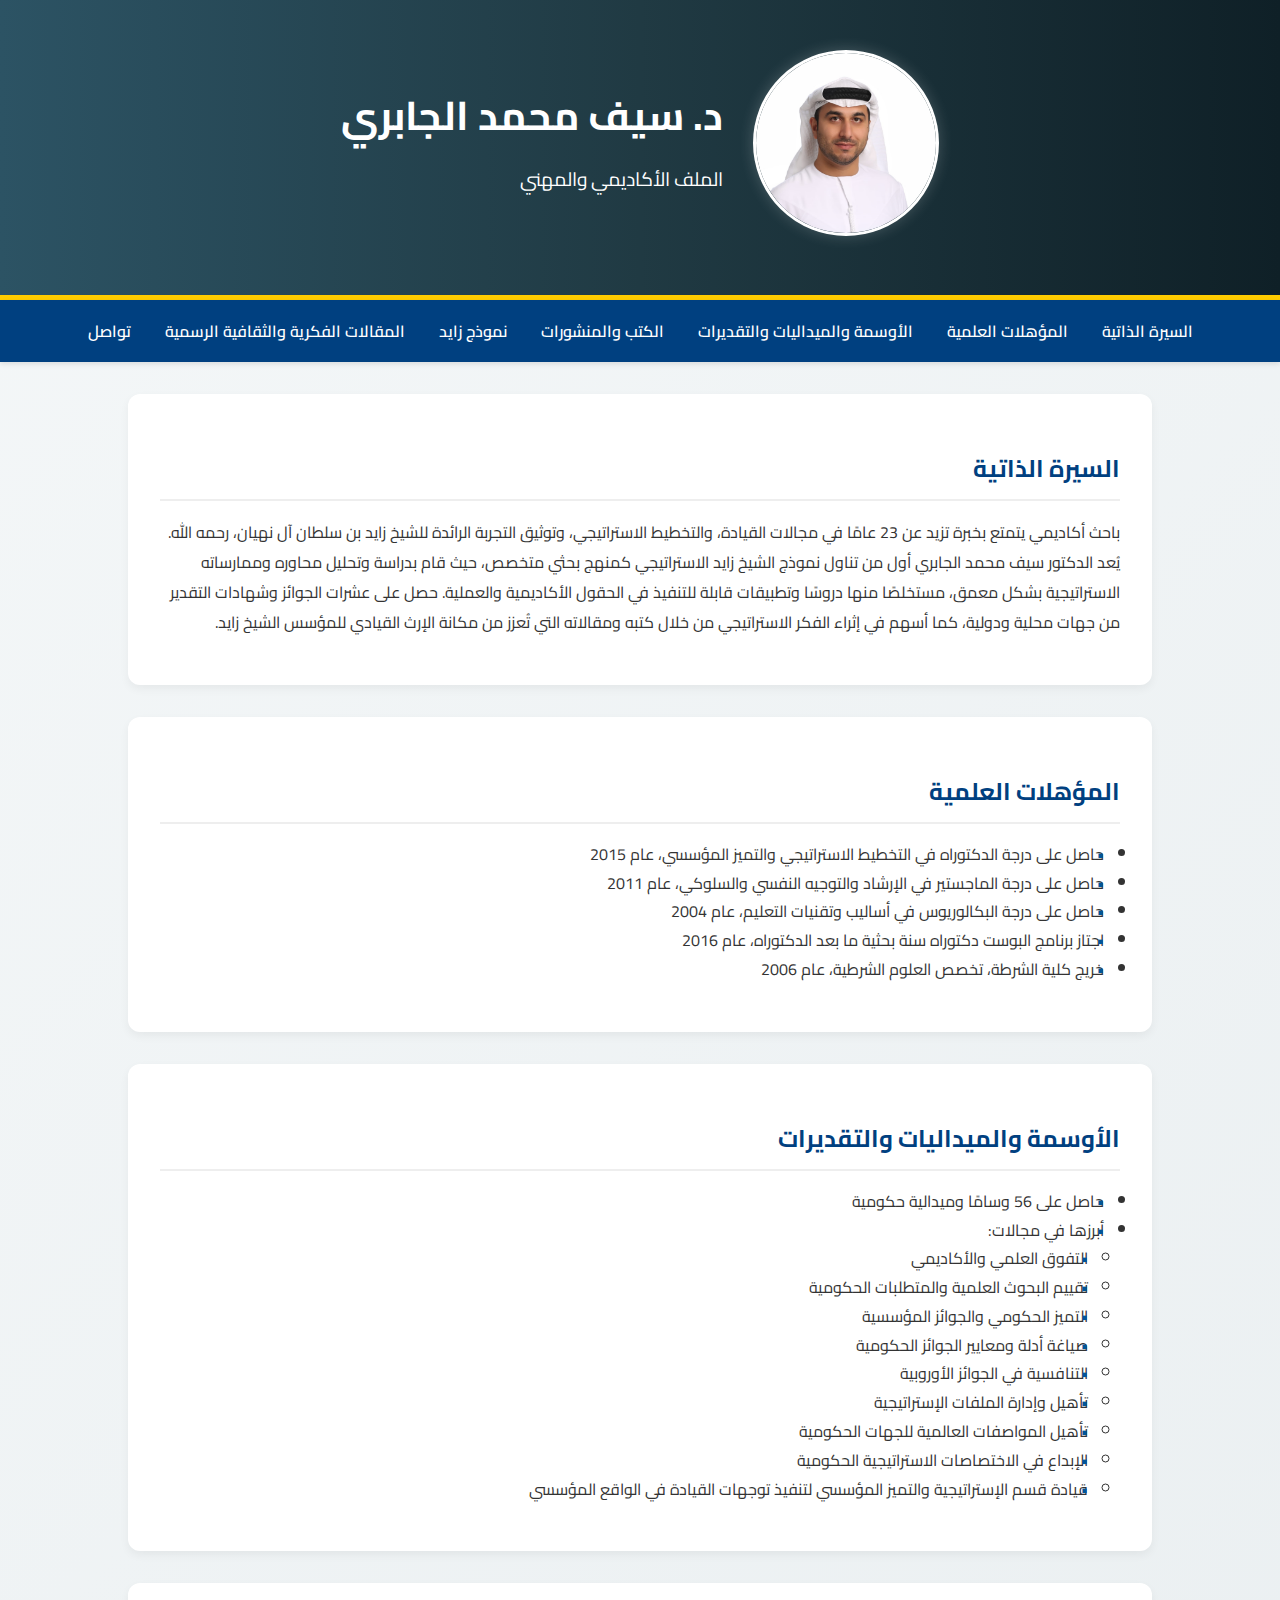
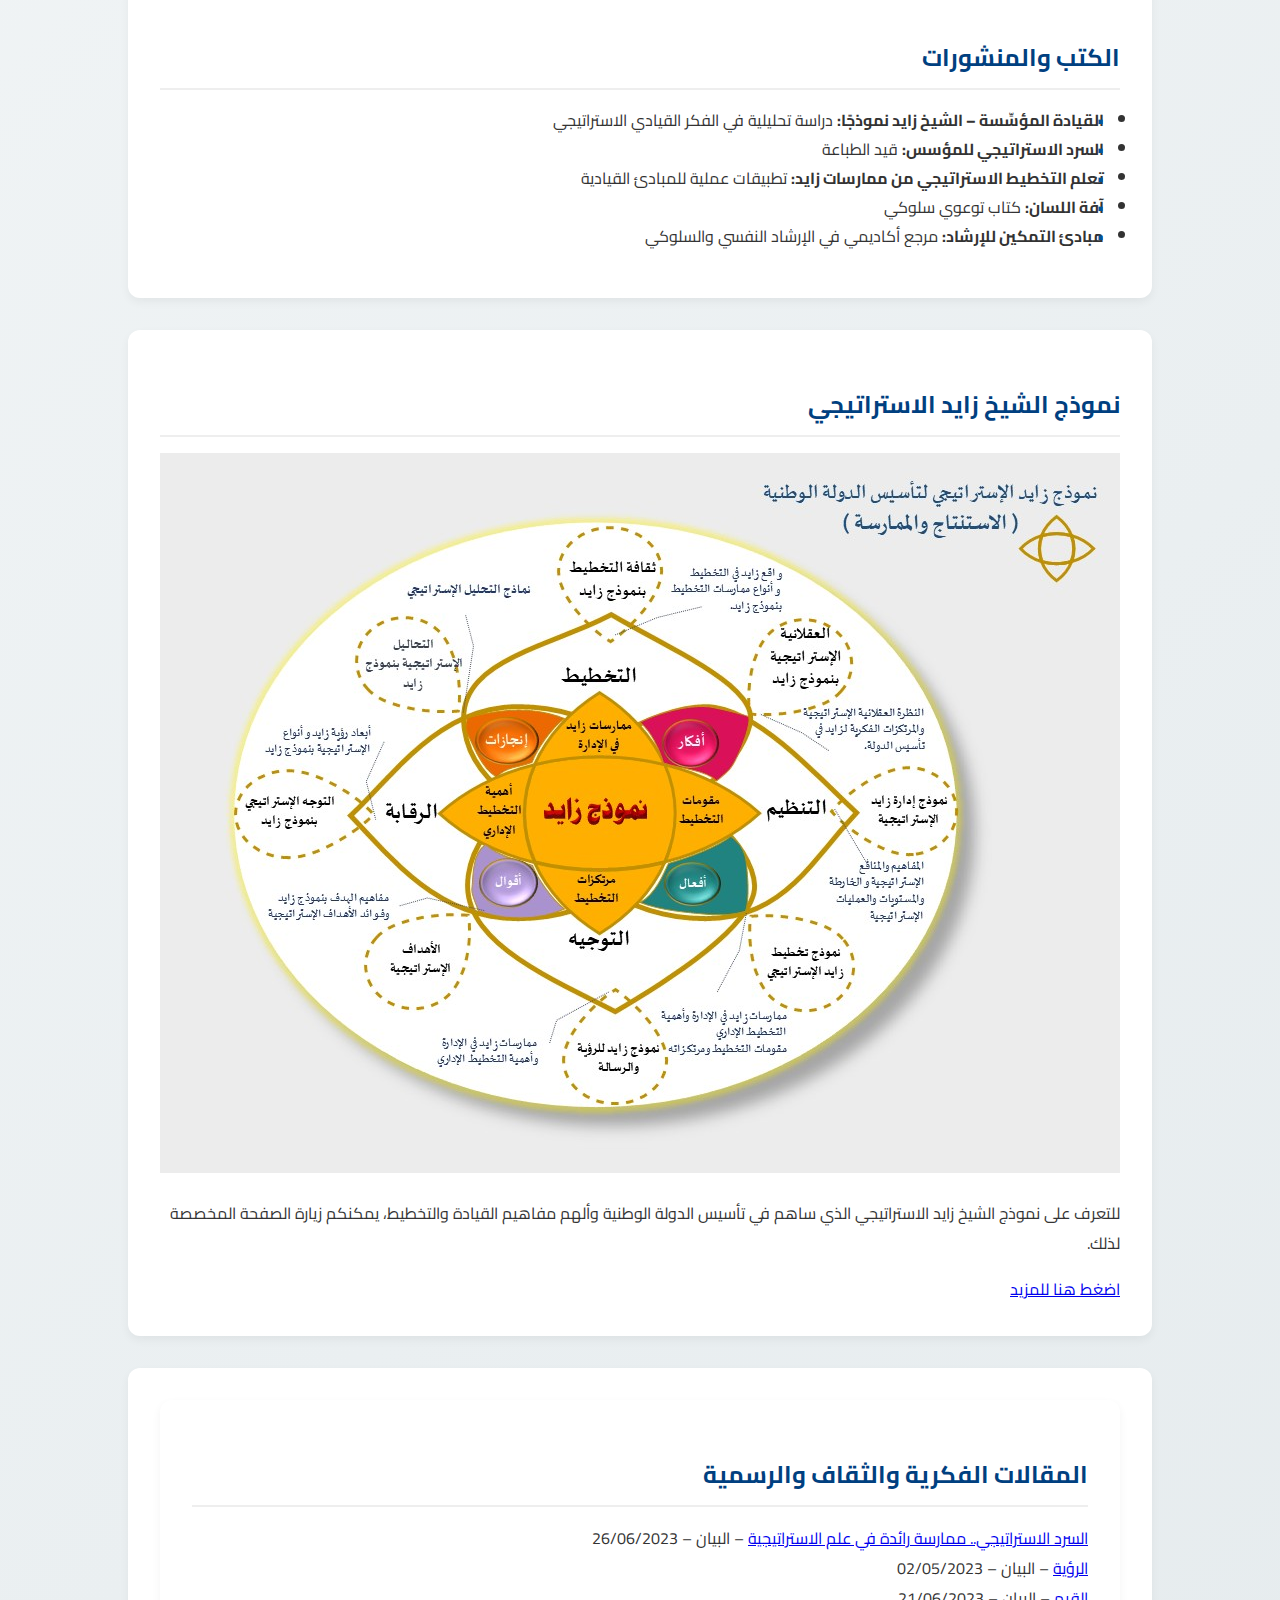
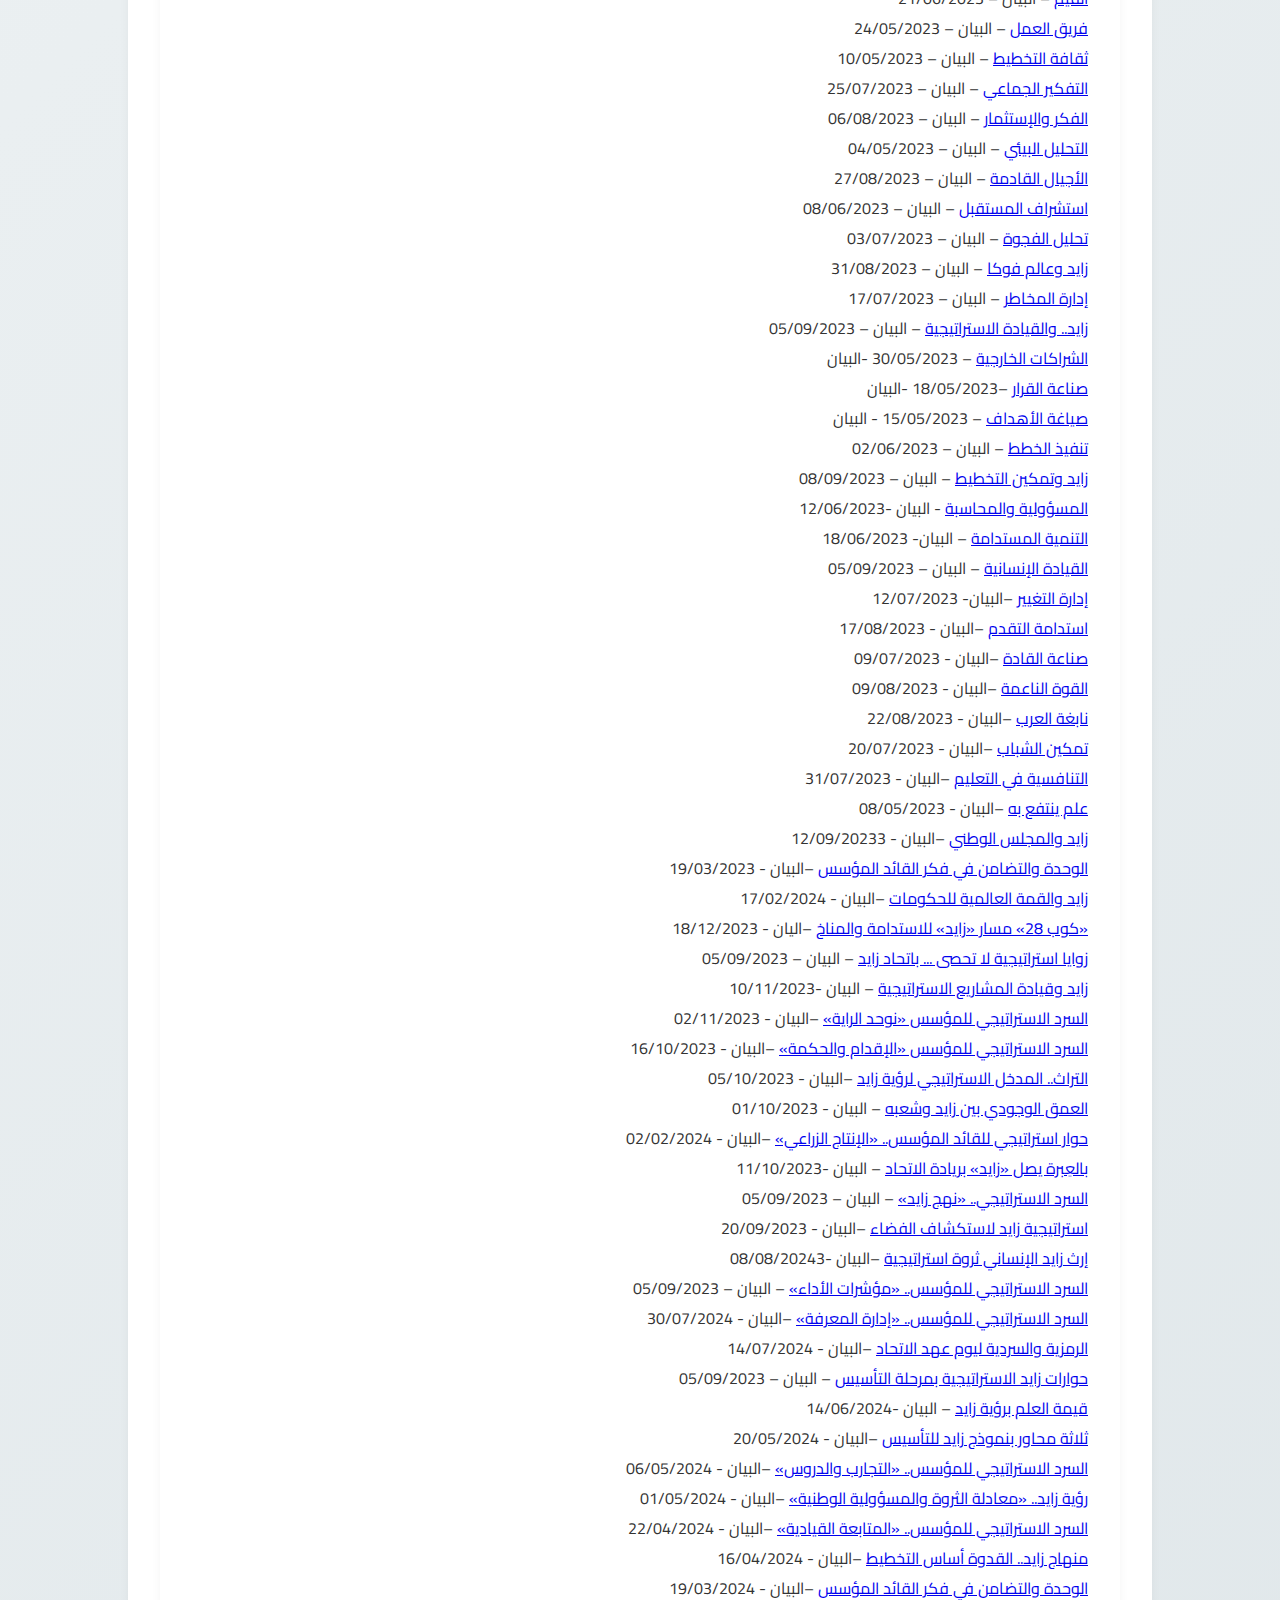
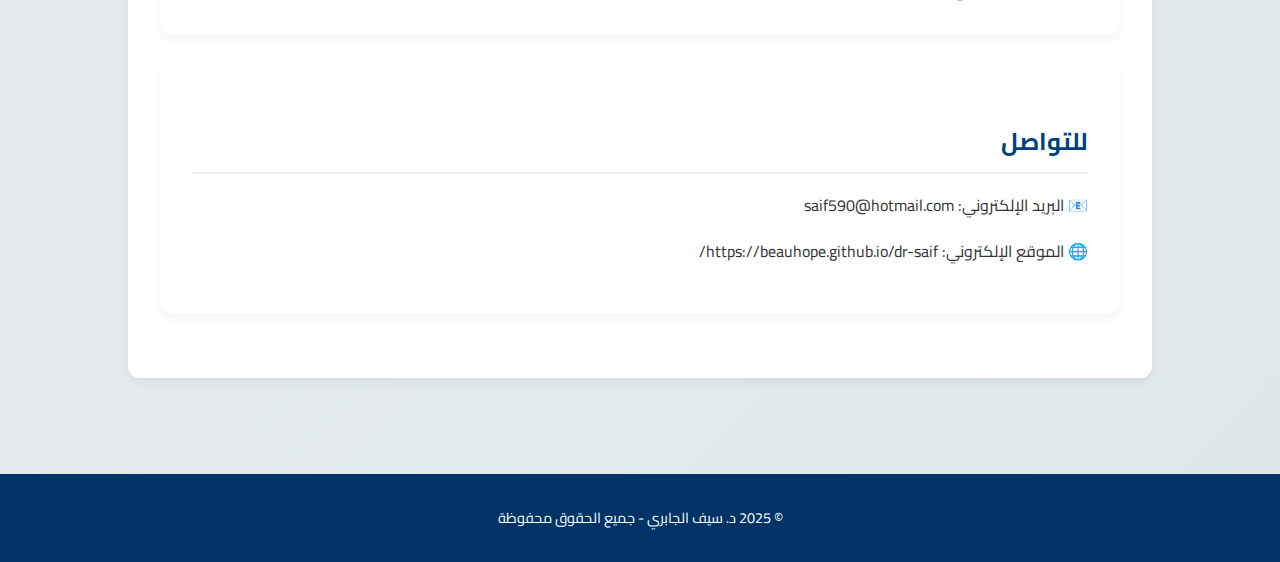
<file: index.html>
<!DOCTYPE html>
<html lang="ar" dir="rtl">
<head>
    <meta charset="UTF-8">
    <meta name="viewport" content="width=device-width, initial-scale=1.0">
    <title>الملف الأكاديمي للدكتور سيف الجابري</title>
    <link rel="stylesheet" href="style.css">
</head>
<body>
    <header class="banner">
  <div class="banner-content">
    <div class="text">
      <h1>د. سيف محمد الجابري</h1>
      <p>الملف الأكاديمي والمهني</p>
    </div>
    <div class="image">
      <img src="saif-profile.jpg" alt="د. سيف محمد النقبي">
    </div>
  </div>
</header>


    <nav>
        <ul>
            <li><a href="#bio">السيرة الذاتية</a></li>
			   <li><a href="#books">المؤهلات العلمية</a></li>
			      <li><a href="#books">الأوسمة والميداليات والتقديرات</a></li>
            <li><a href="#books">الكتب والمنشورات</a></li>
            <li><a href="#zayed">نموذج زايد</a></li>
            <li><a href="#media">المقالات الفكرية والثقافية الرسمية</a></li>
            <li><a href="#contact">تواصل</a></li>
        </ul>
    </nav>

    <main>
        <section id="bio">
            <h2>السيرة الذاتية</h2>
            <p>باحث أكاديمي يتمتع بخبرة تزيد عن 23 عامًا في مجالات القيادة، والتخطيط الاستراتيجي، وتوثيق التجربة الرائدة للشيخ زايد بن سلطان آل نهيان، رحمه الله. يُعد الدكتور سيف محمد الجابري أول من تناول نموذج الشيخ زايد الاستراتيجي كمنهج بحثي متخصص، حيث قام بدراسة وتحليل محاوره وممارساته الاستراتيجية بشكل معمق، مستخلصًا منها دروسًا وتطبيقات قابلة للتنفيذ في الحقول الأكاديمية والعملية. حصل على عشرات الجوائز وشهادات التقدير من جهات محلية ودولية، كما أسهم في إثراء الفكر الاستراتيجي من خلال كتبه ومقالاته التي تُعزز من مكانة الإرث القيادي للمؤسس الشيخ زايد.</p>
        </section>
		<section id="qualifications">
  <h2>المؤهلات العلمية</h2>
  <ul>
       <li>حاصل على درجة الدكتوراه في التخطيط الاستراتيجي والتميز المؤسسي، عام 2015</li>
    <li>حاصل على درجة الماجستير في الإرشاد والتوجيه النفسي والسلوكي، عام 2011</li>
    <li>حاصل على درجة البكالوريوس في أساليب وتقنيات التعليم، عام 2004</li>
    <li>اجتاز برنامج البوست دكتوراه سنة بحثية ما بعد الدكتوراه، عام 2016</li>
	 <li>خريج كلية الشرطة، تخصص العلوم الشرطية، عام 2006</li>
    
  </ul>
</section>
<section id="awards">
  <h2>الأوسمة والميداليات والتقديرات</h2>
  <ul>
    <li>حاصل على 56 وسامًا وميدالية حكومية</li>
    <li>أبرزها في مجالات:
      <ul>
        <li>التفوق العلمي والأكاديمي</li>
        <li>تقييم البحوث العلمية والمتطلبات الحكومية</li>
        <li>التميز الحكومي والجوائز المؤسسية</li>
        <li>صياغة أدلة ومعايير الجوائز الحكومية</li>
        <li>التنافسية في الجوائز الأوروبية</li>
        <li>تأهيل وإدارة الملفات الإستراتيجية</li>
        <li>تأهيل المواصفات العالمية للجهات الحكومية</li>
        <li>الإبداع في الاختصاصات الاستراتيجية الحكومية</li>
        <li>قيادة قسم الإستراتيجية والتميز المؤسسي لتنفيذ توجهات القيادة في الواقع المؤسسي</li>
      </ul>
    </li>
  </ul>
</section>

        <section id="books">
            <h2>الكتب والمنشورات</h2>
            <ul>
                <li><strong>القيادة المؤسِّسة – الشيخ زايد نموذجًا:</strong> دراسة تحليلية في الفكر القيادي الاستراتيجي</li>
                <li><strong>السرد الاستراتيجي للمؤسس:</strong> قيد الطباعة</li>
                <li><strong>تعلم التخطيط الاستراتيجي من ممارسات زايد:</strong> تطبيقات عملية للمبادئ القيادية</li>
                <li><strong>آفة اللسان:</strong> كتاب توعوي سلوكي</li>
                <li><strong>مبادئ التمكين للإرشاد:</strong> مرجع أكاديمي في الإرشاد النفسي والسلوكي</li>
            </ul>
        </section>

        <section id="zayed" class="py-12 bg-white">
  <div class="max-w-6xl mx-auto px-4 text-center">
    <h2 class="text-3xl font-bold text-gray-800 mb-6">نموذج الشيخ زايد الاستراتيجي</h2>
 <img src="zayed-model.jpg" alt="نموذج زايد الاستراتيجي" class="w-full max-w-md mx-auto rounded shadow" />
    <p class="text-lg text-gray-700 mb-4">
      للتعرف على نموذج الشيخ زايد الاستراتيجي الذي ساهم في تأسيس الدولة الوطنية وألهم مفاهيم القيادة والتخطيط، يمكنكم زيارة الصفحة المخصصة لذلك.
    </p>
    <a href="zayed-model.html" class="inline-block mt-4 px-6 py-2 text-white bg-gradient-to-r from-yellow-500 to-orange-500 rounded-lg shadow hover:from-yellow-600 hover:to-orange-600 transition">اضغط هنا للمزيد</a>
  </div>
</section>

        <section id="media">
          <section class="media-appearances">
  <h2>المقالات الفكرية والثقاف والرسمية</h2>
  <div class="media-list">
<div class="media-item"><i class="fas fa-newspaper"></i><a href="https://www.albayan.ae/opinions/articles/2023-06-26-1.4686652" target="_blank">السرد الاستراتيجي.. ممارسة رائدة في علم الاستراتيجية</a><span> – البيان – 26/06/2023</span></div>
<div class="media-item"><i class="fas fa-newspaper"></i><a href="https://www.albayan.ae/opinions/articles/2023-05-02-1.4656247" target="_blank">الرؤية</a><span> – البيان – 02/05/2023</span></div>
<div class="media-item"><i class="fas fa-newspaper"></i><a href="https://www.albayan.ae/opinions/articles/2023-06-21-1.4684046" target="_blank">القيم</a><span> – البيان – 21/06/2023</span></div>
<div class="media-item"><i class="fas fa-newspaper"></i><a href="https://www.albayan.ae/opinions/articles/2023-05-24-1.4668270" target="_blank">فريق العمل</a><span> – البيان – 24/05/2023</span></div>
<div class="media-item"><i class="fas fa-newspaper"></i><a href="https://www.albayan.ae/opinions/articles/2023-05-10-1.4660679" target="_blank">ثقافة التخطيط</a><span> – البيان – 10/05/2023</span></div>
<div class="media-item"><i class="fas fa-newspaper"></i><a href="https://www.albayan.ae/opinions/articles/2023-07-25-1.4700873" target="_blank">التفكير الجماعي</a><span> – البيان – 25/07/2023</span></div>
<div class="media-item"><i class="fas fa-newspaper"></i><a href="https://www.albayan.ae/opinions/articles/2023-08-06-1.4706434" target="_blank">الفكر والإستثمار</a><span> – البيان – 06/08/2023</span></div>
<div class="media-item"><i class="fas fa-newspaper"></i><a href="https://www.albayan.ae/opinions/articles/2023-05-04-1.4657589" target="_blank">التحليل البيئي</a><span> – البيان – 04/05/2023</span></div>
<div class="media-item"><i class="fas fa-newspaper"></i><a href="https://www.albayan.ae/opinions/articles/2023-08-27-1.4716635" target="_blank">الأجيال القادمة</a><span> – البيان – 27/08/2023</span></div>
<div class="media-item"><i class="fas fa-newspaper"></i><a href="https://www.albayan.ae/opinions/articles/2023-06-08-1.4676755" target="_blank">استشراف المستقبل</a><span> – البيان – 08/06/2023</span></div>
<div class="media-item"><i class="fas fa-newspaper"></i><a href="https://www.albayan.ae/opinions/articles/2023-07-03-1.4689877" target="_blank">تحليل الفجوة</a><span> – البيان – 03/07/2023</span></div>
<div class="media-item"><i class="fas fa-newspaper"></i><a href="https://www.albayan.ae/opinions/articles/2023-08-31-1.4719075" target="_blank">زايد وعالم فوكا</a><span> – البيان – 31/08/2023</span></div>
<div class="media-item"><i class="fas fa-newspaper"></i><a href="https://www.albayan.ae/opinions/articles/2023-07-17-1.4696582" target="_blank">إدارة المخاطر</a><span> – البيان – 17/07/2023</span></div>
<div class="media-item"><i class="fas fa-newspaper"></i><a href="https://www.albayan.ae/opinions/2023-09-05-1.4721750" target="_blank">زايد.. والقيادة الاستراتيجية</a><span> – البيان – 05/09/2023</span></div>
<div class="media-item"><i class="fas fa-newspaper"></i><a href="https://www.albayan.ae/opinions/articles/2023-05-30-1.4671732" target="_blank">الشراكات الخارجية</a><span> – 30/05/2023 -البيان </span></div>
<div class="media-item"><i class="fas fa-newspaper"></i><a href="https://www.albayan.ae/opinions/articles/2023-05-18-1.4665036" target="_blank">صناعة القرار</a><span> –18/05/2023 -البيان</span></div>
<div class="media-item"><i class="fas fa-newspaper"></i><a href="https://www.albayan.ae/opinions/articles/2023-05-15-1.4663182" target="_blank">صياغة الأهداف</a><span> – 15/05/2023 - البيان</span></div>
<div class="media-item"><i class="fas fa-newspaper"></i><a href="https://www.albayan.ae/opinions/articles/2023-06-02-1.4673622" target="_blank">تنفيذ الخطط</a><span> – البيان – 02/06/2023</span></div>
<div class="media-item"><i class="fas fa-newspaper"></i><a href="https://www.albayan.ae/opinions/articles/2023-09-08-1.4723485" target="_blank">زايد وتمكين التخطيط</a><span> – البيان – 08/09/2023</span></div>
<div class="media-item"><i class="fas fa-newspaper"></i><a href="https://www.albayan.ae/opinions/2023-09-05-1.4721750" target="_blank">المسؤولية والمحاسبة</a><span> - البيان -12/06/2023</span></div>
<div class="media-item"><i class="fas fa-newspaper"></i><a href="https://www.albayan.ae/opinions/articles/2023-06-18-1.4682310" target="_blank">التنمية المستدامة</a><span> –  البيان- 18/06/2023</span></div>
<div class="media-item"><i class="fas fa-newspaper"></i><a href="https://www.albayan.ae/opinions/articles/2023-08-14-1.4709959" target="_blank">القيادة الإنسانية</a><span> – البيان – 05/09/2023</span></div>
<div class="media-item"><i class="fas fa-newspaper"></i><a href="https://www.albayan.ae/opinions/articles/2023-07-12-1.4694321" target="_blank">إدارة التغيير</a><span> –البيان- 12/07/2023</span></div>
<div class="media-item"><i class="fas fa-newspaper"></i><a href="https://www.albayan.ae/opinions/articles/2023-08-17-1.4711647" target="_blank">استدامة التقدم</a><span> –البيان - 17/08/2023</span></div>
<div class="media-item"><i class="fas fa-newspaper"></i><a href="https://www.albayan.ae/opinions/articles/2023-07-09-1.4692819" target="_blank">صناعة القادة</a><span> –البيان - 09/07/2023</span></div>
<div class="media-item"><i class="fas fa-newspaper"></i><a href="https://www.albayan.ae/opinions/articles/2023-08-09-1.4707838" target="_blank">القوة الناعمة</a><span> –البيان - 09/08/2023</span></div>
<div class="media-item"><i class="fas fa-newspaper"></i><a href="https://www.albayan.ae/opinions/articles/2023-08-22-1.4714226" target="_blank">نابغة العرب</a><span> –البيان - 22/08/2023</span></div>
<div class="media-item"><i class="fas fa-newspaper"></i><a href="https://www.albayan.ae/opinions/articles/2023-07-20-1.4698474" target="_blank">تمكين الشباب</a><span> –البيان - 20/07/2023</span></div>
<div class="media-item"><i class="fas fa-newspaper"></i><a href="https://www.albayan.ae/opinions/articles/2023-07-31-1.4703819" target="_blank">التنافسية في التعليم</a><span> –البيان - 31/07/2023</span></div>
<div class="media-item"><i class="fas fa-newspaper"></i><a href="https://www.albayan.ae/opinions/articles/2023-05-08-1.4659786" target="_blank">علم ينتفع به</a><span> –البيان - 08/05/2023</span></div>
<div class="media-item"><i class="fas fa-newspaper"></i><a href="https://www.albayan.ae/opinions/articles/2023-09-12-1.4725744" target="_blank">زايد والمجلس الوطني</a><span> –البيان - 12/09/20233</span></div>
<div class="media-item"><i class="fas fa-newspaper"></i><a href="https://www.albayan.ae/opinions/articles/2024-03-19-1.4841448" target="_blank">الوحدة والتضامن في فكر القائد المؤسس</a><span> –البيان - 19/03/2023</span></div>
<div class="media-item"><i class="fas fa-newspaper"></i><a href="https://www.albayan.ae/opinions/articles/2024-02-17-1.4821860" target="_blank">زايد والقمة العالمية للحكومات</a><span> –البيان - 17/02/2024</span></div>
<div class="media-item"><i class="fas fa-newspaper"></i><a href="https://www.albayan.ae/opinions/articles/2023-12-18-1.4786172" target="_blank">«كوب 28» مسار «زايد» للاستدامة والمناخ</a><span> –اليان - 18/12/2023</span></div>
<div class="media-item"><i class="fas fa-newspaper"></i><a href="https://www.albayan.ae/opinions/articles/2023-12-01-1.4774634" target="_blank">زوايا استراتيجية لا تحصى ... باتحاد زايد</a><span> – البيان – 05/09/2023</span></div>
<div class="media-item"><i class="fas fa-newspaper"></i><a href="https://www.albayan.ae/opinions/articles/2023-11-10-1.4761376" target="_blank">زايد وقيادة المشاريع الاستراتيجية</a><span> –  البيان -10/11/2023</span></div>
<div class="media-item"><i class="fas fa-newspaper"></i><a href="https://www.albayan.ae/opinions/articles/2023-11-02-1.4756375" target="_blank">السرد الاستراتيجي للمؤسس «نوحد الراية»</a><span> –البيان - 02/11/2023</span></div>
<div class="media-item"><i class="fas fa-newspaper"></i><a href="https://www.albayan.ae/opinions/articles/2023-10-16-1.4745781" target="_blank">السرد الاستراتيجي للمؤسس «الإقدام والحكمة»</a><span> –البيان - 16/10/2023</span></div>
<div class="media-item"><i class="fas fa-newspaper"></i><a href="https://www.albayan.ae/opinions/articles/2023-10-05-1.4739662" target="_blank">التراث.. المدخل الاستراتيجي لرؤية زايد</a><span> –البيان - 05/10/2023</span></div>
<div class="media-item"><i class="fas fa-newspaper"></i><a href="https://www.albayan.ae/opinions/articles/2023-10-01-1.4736949" target="_blank">العمق الوجودي بين زايد وشعبه</a><span> – البيان - 01/10/2023</span></div>
<div class="media-item"><i class="fas fa-newspaper"></i><a href="https://www.albayan.ae/opinions/articles/2024-02-02-1.4811941" target="_blank">حوار استراتيجي للقائد المؤسس.. «الإنتاج الزراعي»</a><span> –البيان - 02/02/2024</span></div>
<div class="media-item"><i class="fas fa-newspaper"></i><a href="https://www.albayan.ae/opinions/articles/2024-01-15-1.4800913" target="_blank">بالعِبرة يصل «زايد» بريادة الاتحاد</a><span> – البيان -11/10/2023</span></div>
<div class="media-item"><i class="fas fa-newspaper"></i><a href="https://www.albayan.ae/opinions/articles/2023-10-11-1.4742923" target="_blank">السرد الاستراتيجي.. «نهج زايد»</a><span> – البيان – 05/09/2023</span></div>
<div class="media-item"><i class="fas fa-newspaper"></i><a href="https://www.albayan.ae/opinions/articles/2023-09-20-1.4730804" target="_blank">استراتيجية زايد لاستكشاف الفضاء</a><span> –البيان - 20/09/2023</span></div>
<div class="media-item"><i class="fas fa-newspaper"></i><a href="https://www.albayan.ae/opinions/articles/2023-09-18-1.4729296" target="_blank">إرث زايد الإنساني ثروة استراتيجية</a><span> –البيان -08/08/20243</span></div>
<div class="media-item"><i class="fas fa-newspaper"></i><a href="https://www.albayan.ae/opinions/articles/2024-08-08-1.4916199" target="_blank">السرد الاستراتيجي للمؤسس.. «مؤشرات الأداء»</a><span> – البيان – 05/09/2023</span></div>
<div class="media-item"><i class="fas fa-newspaper"></i><a href="https://www.albayan.ae/opinions/articles/2024-07-30-1.4912184" target="_blank">السرد الاستراتيجي للمؤسس.. «إدارة المعرفة»</a><span> –البيان - 30/07/2024</span></div>
<div class="media-item"><i class="fas fa-newspaper"></i><a href="https://www.albayan.ae/opinions/articles/2024-07-24-1.4909080" target="_blank">الرمزية والسردية ليوم عهد الاتحاد</a><span> –البيان - 14/07/2024</span></div>
<div class="media-item"><i class="fas fa-newspaper"></i><a href="https://www.albayan.ae/opinions/articles/2024-07-02-1.4898710" target="_blank">حوارات زايد الاستراتيجية بمرحلة التأسيس</a><span> – البيان – 05/09/2023</span></div>
<div class="media-item"><i class="fas fa-newspaper"></i><a href="https://www.albayan.ae/opinions/articles/2024-06-14-1.4889838" target="_blank">قيمة العلم برؤية زايد</a><span> – البيان -14/06/2024</span></div>

<div class="media-item"><i class="fas fa-newspaper"></i><a href="https://www.albayan.ae/opinions/articles/2024-05-20-1.4875491" target="_blank">ثلاثة محاور بنموذج زايد للتأسيس</a><span> –البيان - 20/05/2024</span></div>
<div class="media-item"><i class="fas fa-newspaper"></i><a href="https://www.albayan.ae/opinions/articles/2024-05-06-1.4867796" target="_blank">السرد الاستراتيجي للمؤسس.. «التجارب والدروس»</a><span> –البيان - 06/05/2024</span></div>
<div class="media-item"><i class="fas fa-newspaper"></i><a href="https://www.albayan.ae/opinions/articles/2024-05-01-1.4864761" target="_blank">رؤية زايد.. «معادلة الثروة والمسؤولية الوطنية»</a><span> –البيان - 01/05/2024</span></div>

<div class="media-item"><i class="fas fa-newspaper"></i><a href="https://www.albayan.ae/opinions/articles/2024-04-22-1.4859312" target="_blank">السرد الاستراتيجي للمؤسس.. «المتابعة القيادية»</a><span> –البيان - 22/04/2024</span></div>
<div class="media-item"><i class="fas fa-newspaper"></i><a href="https://www.albayan.ae/opinions/articles/2024-04-16-1.4856670" target="_blank">منهاج زايد.. القدوة أساس التخطيط</a><span> –البيان - 16/04/2024</span></div>
<div class="media-item"><i class="fas fa-newspaper"></i><a href="https://www.albayan.ae/opinions/articles/2024-03-19-1.4841448" target="_blank">الوحدة والتضامن في فكر القائد المؤسس</a><span> –البيان - 19/03/2024</span></div>




</div>
</section>


        <section id="contact">
            <h2>للتواصل</h2>
            <p>📧 البريد الإلكتروني: saif590@hotmail.com</p>
            <p>🌐 الموقع الإلكتروني: https://beauhope.github.io/dr-saif/</p>
        </section>
    </main>

    <footer>
        <p>© 2025 د. سيف الجابري - جميع الحقوق محفوظة</p>
    </footer>
</body>
</html>
</file>
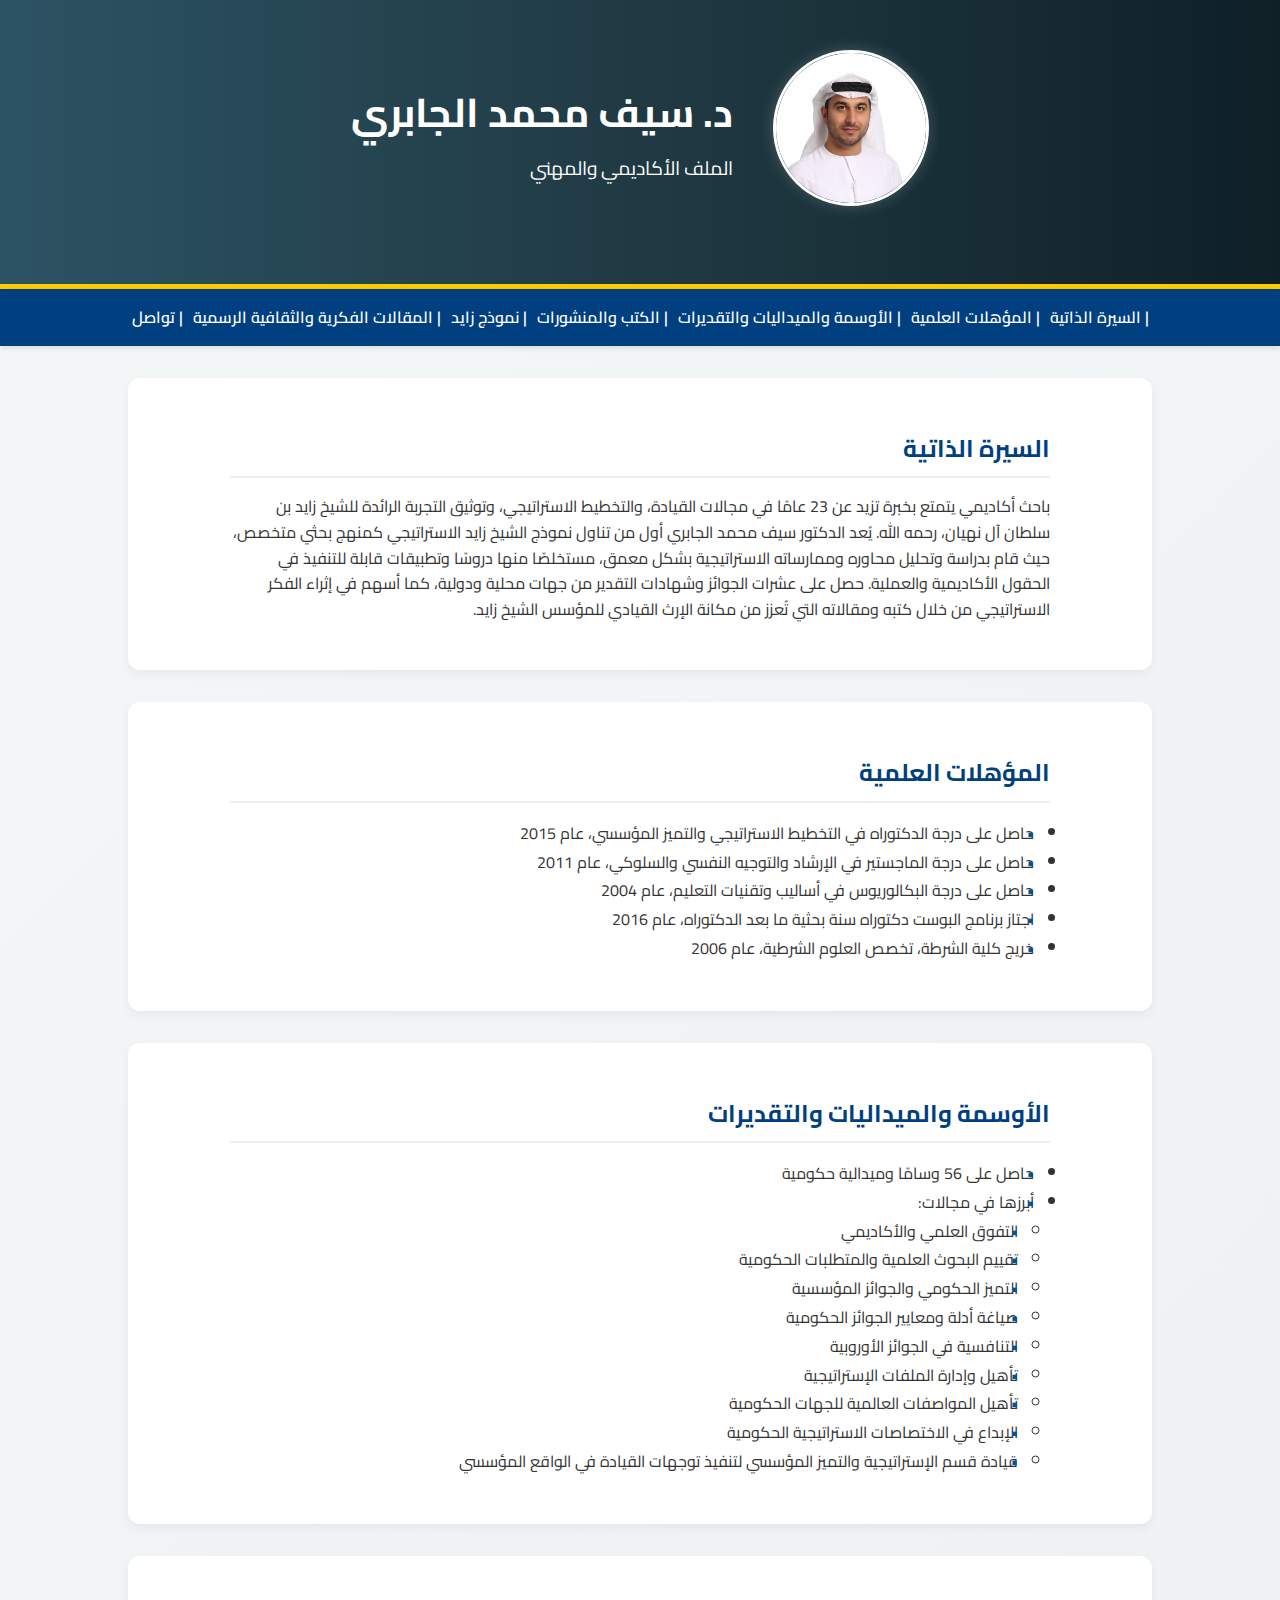
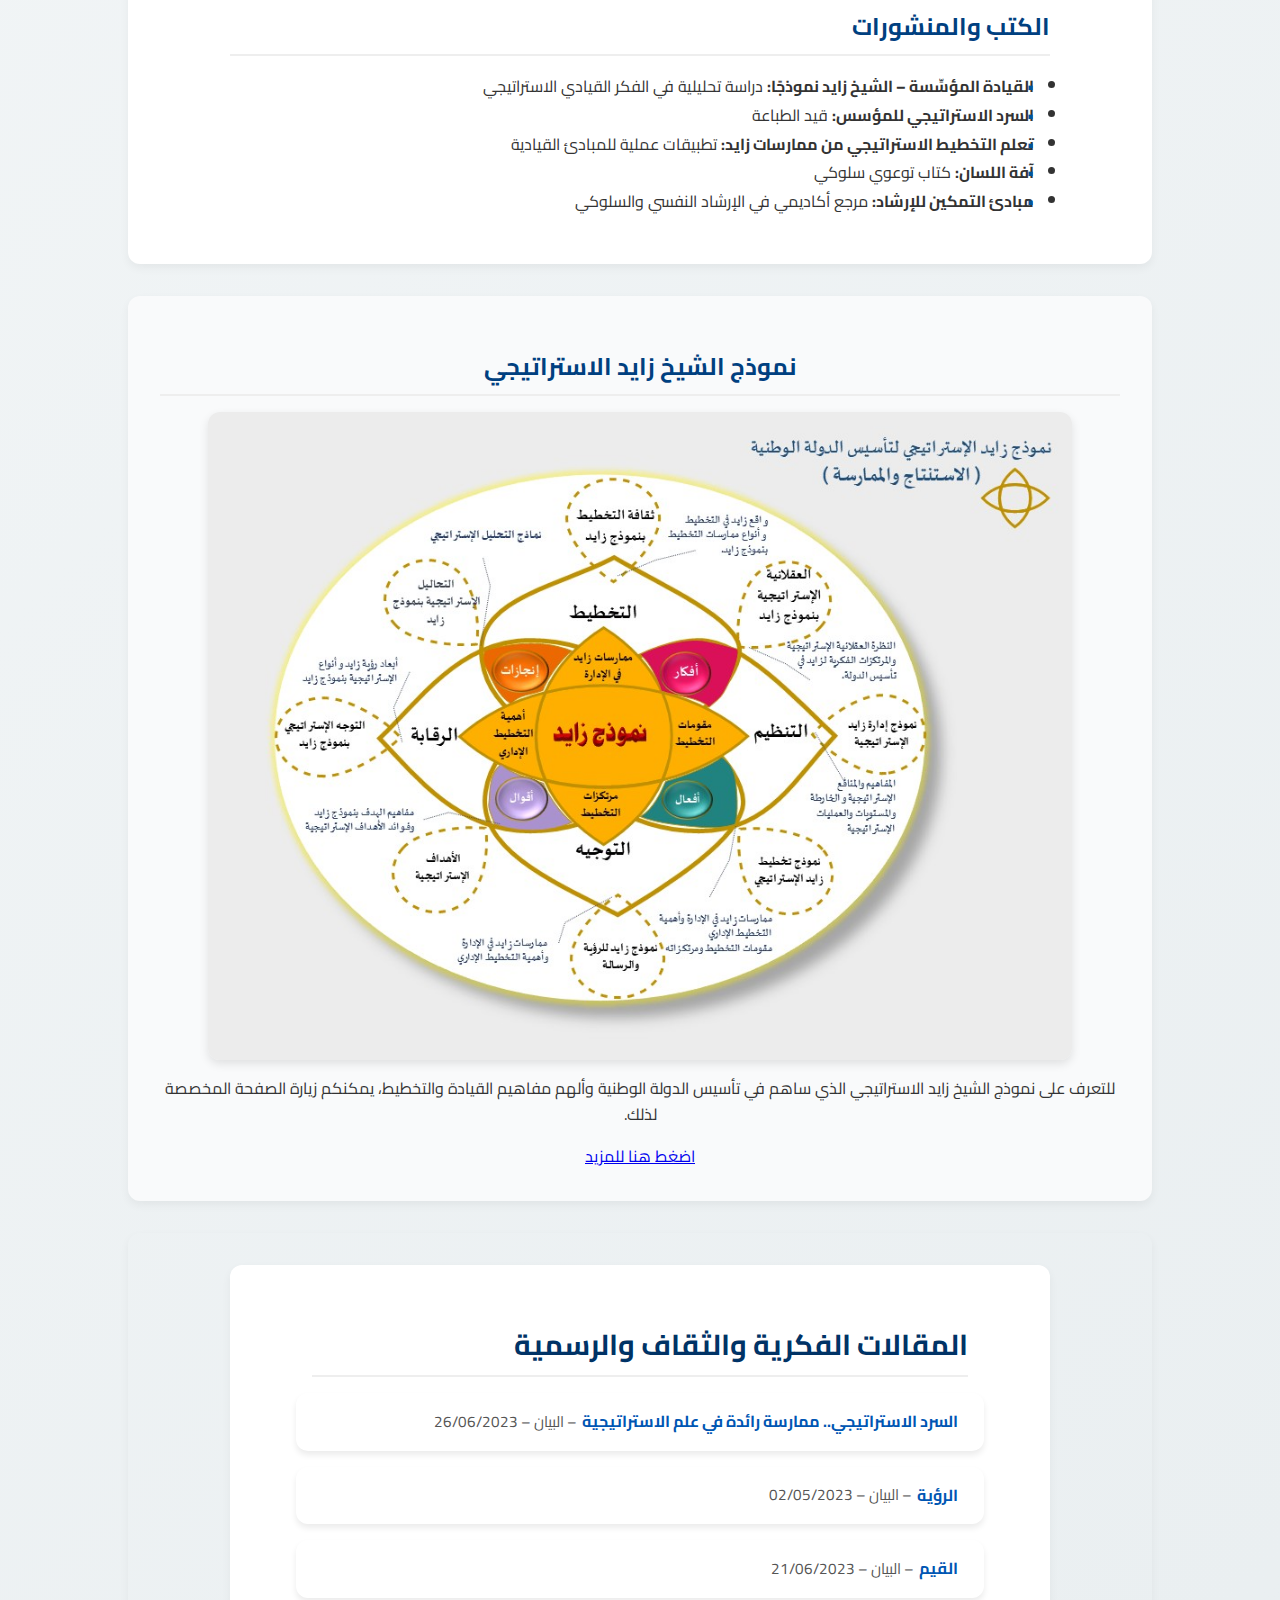
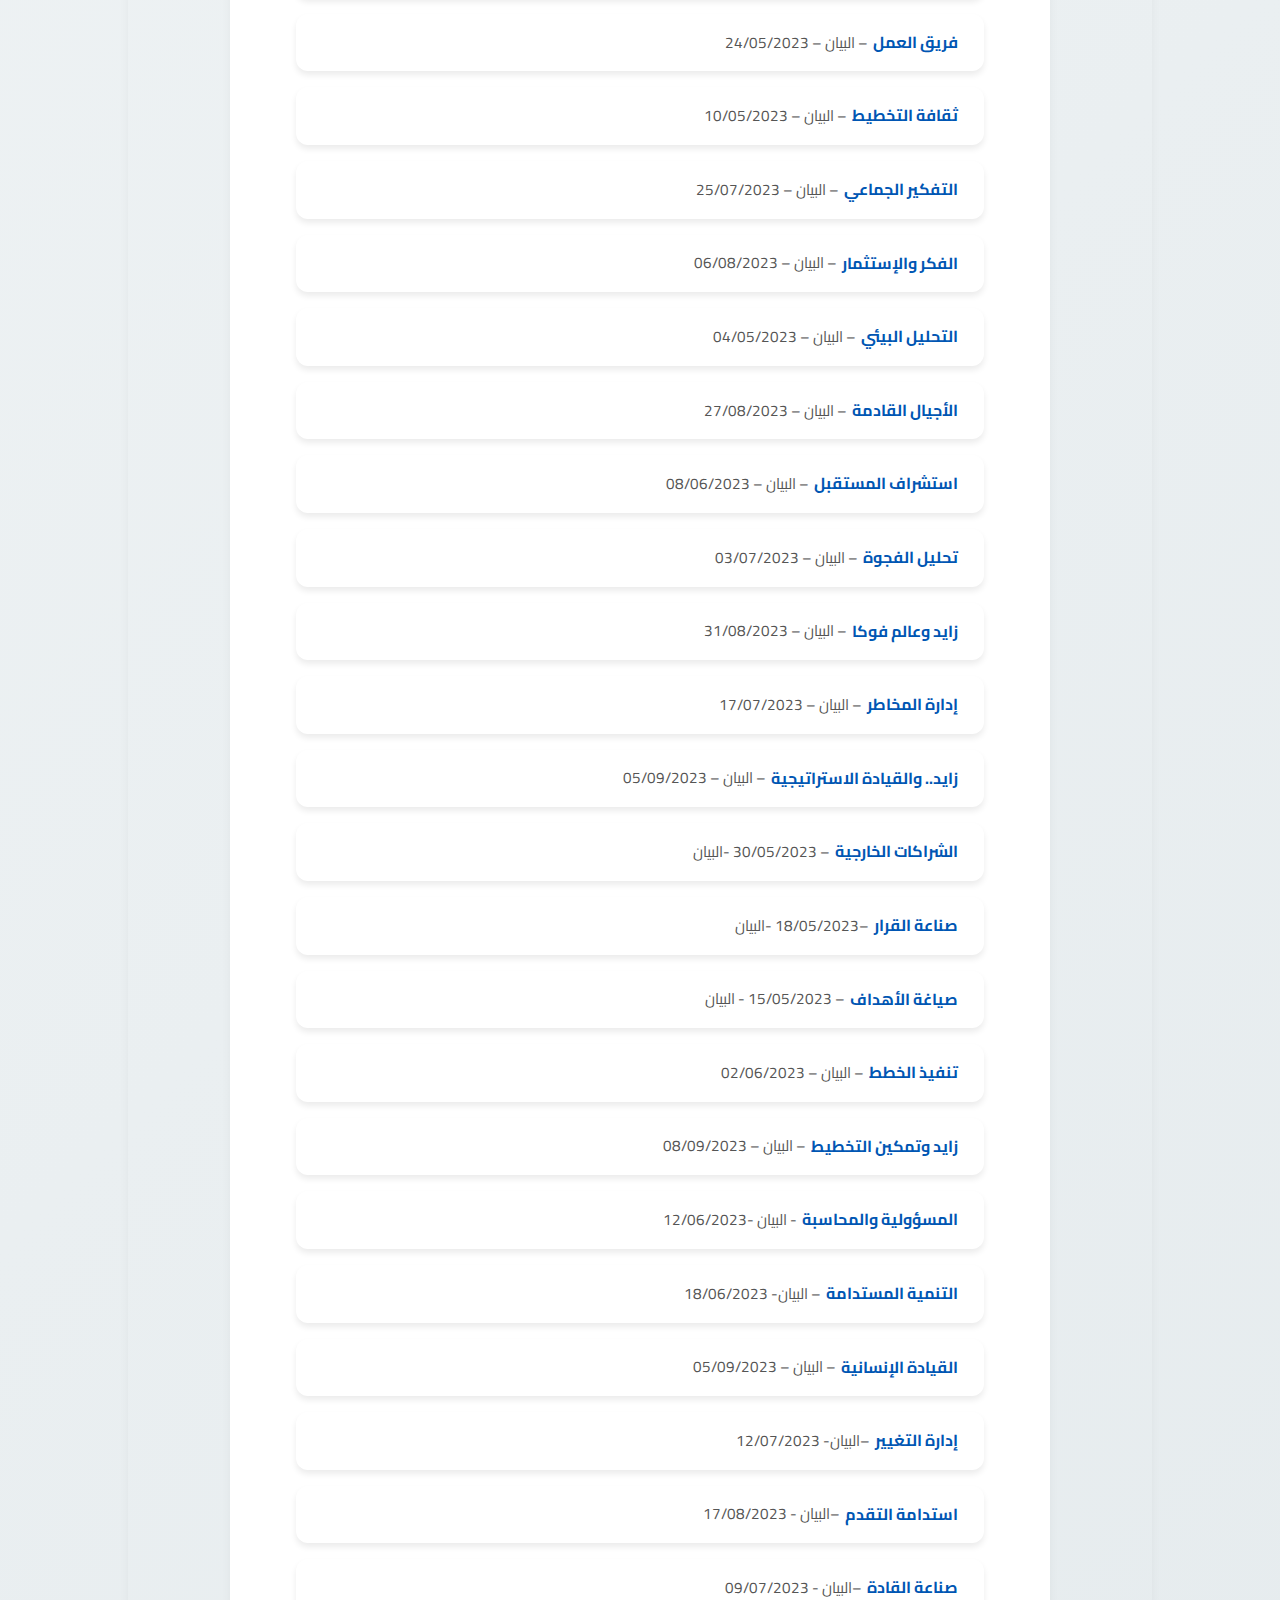
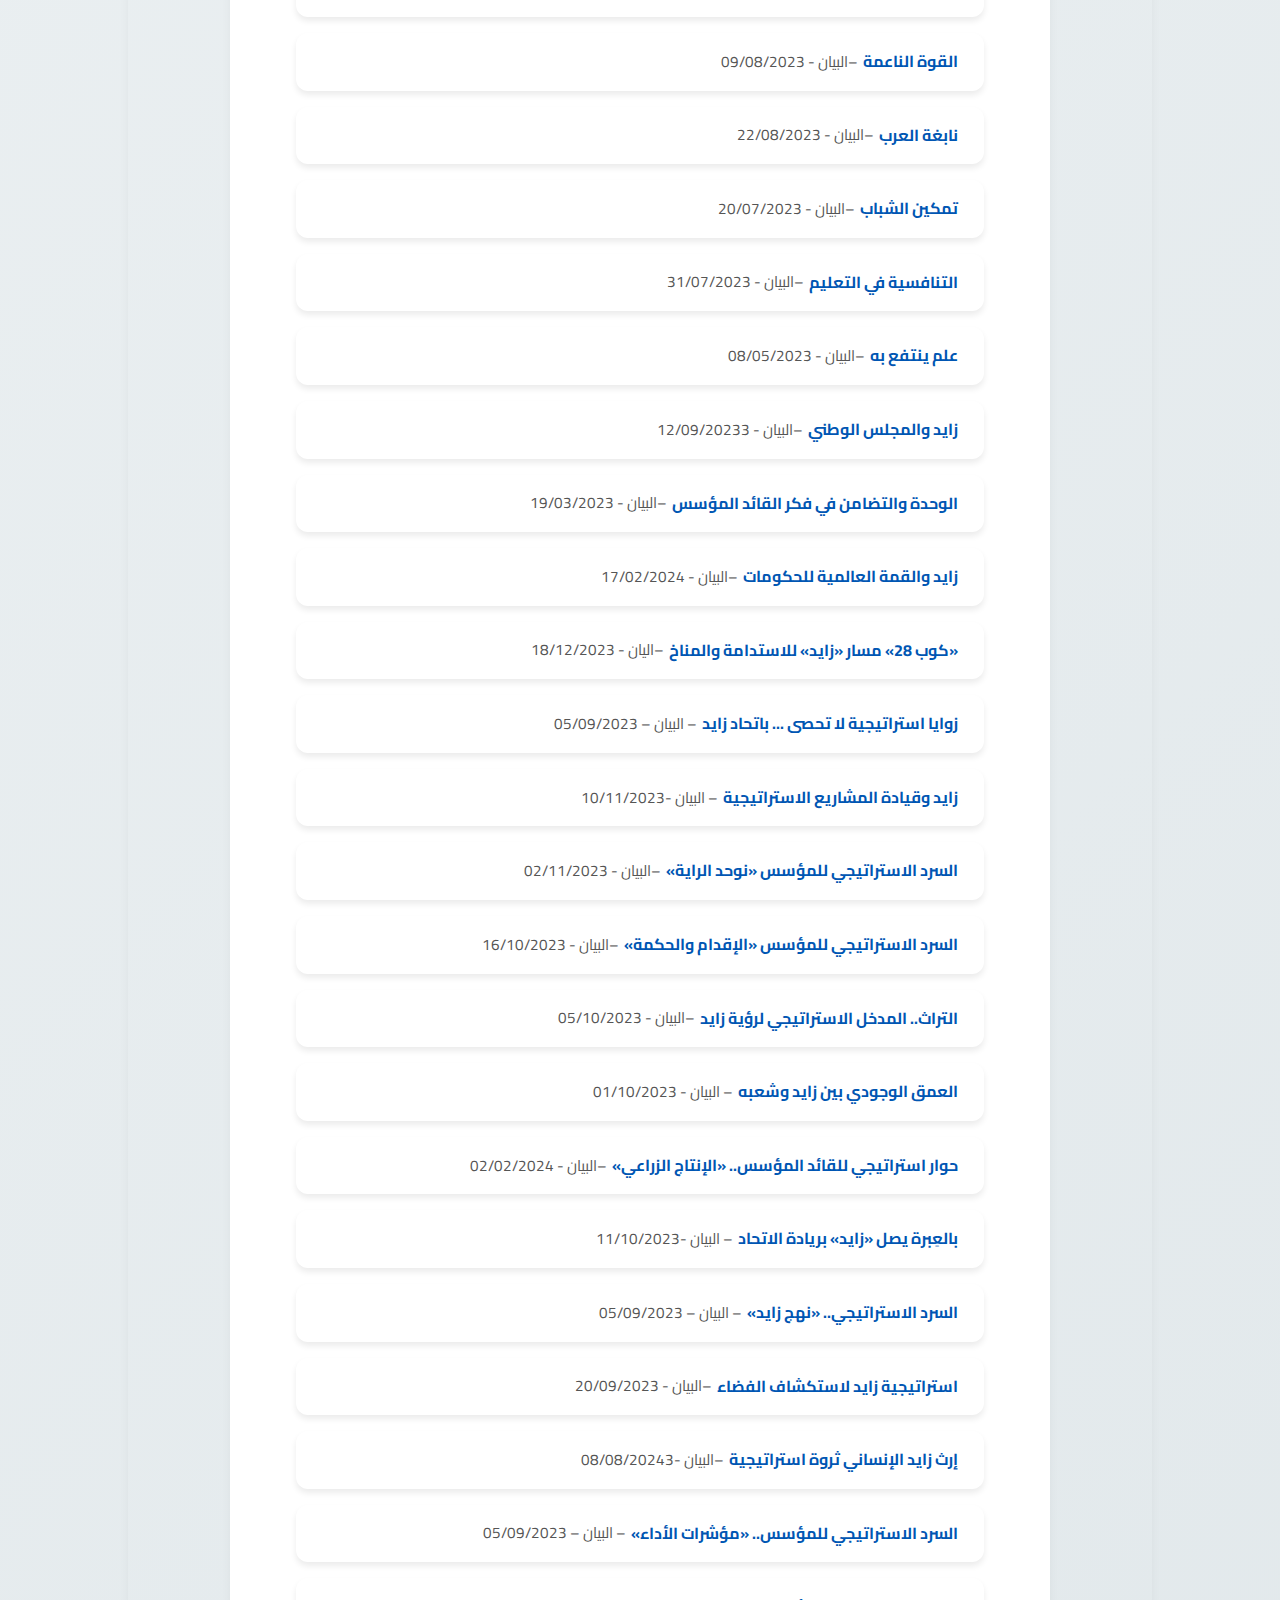
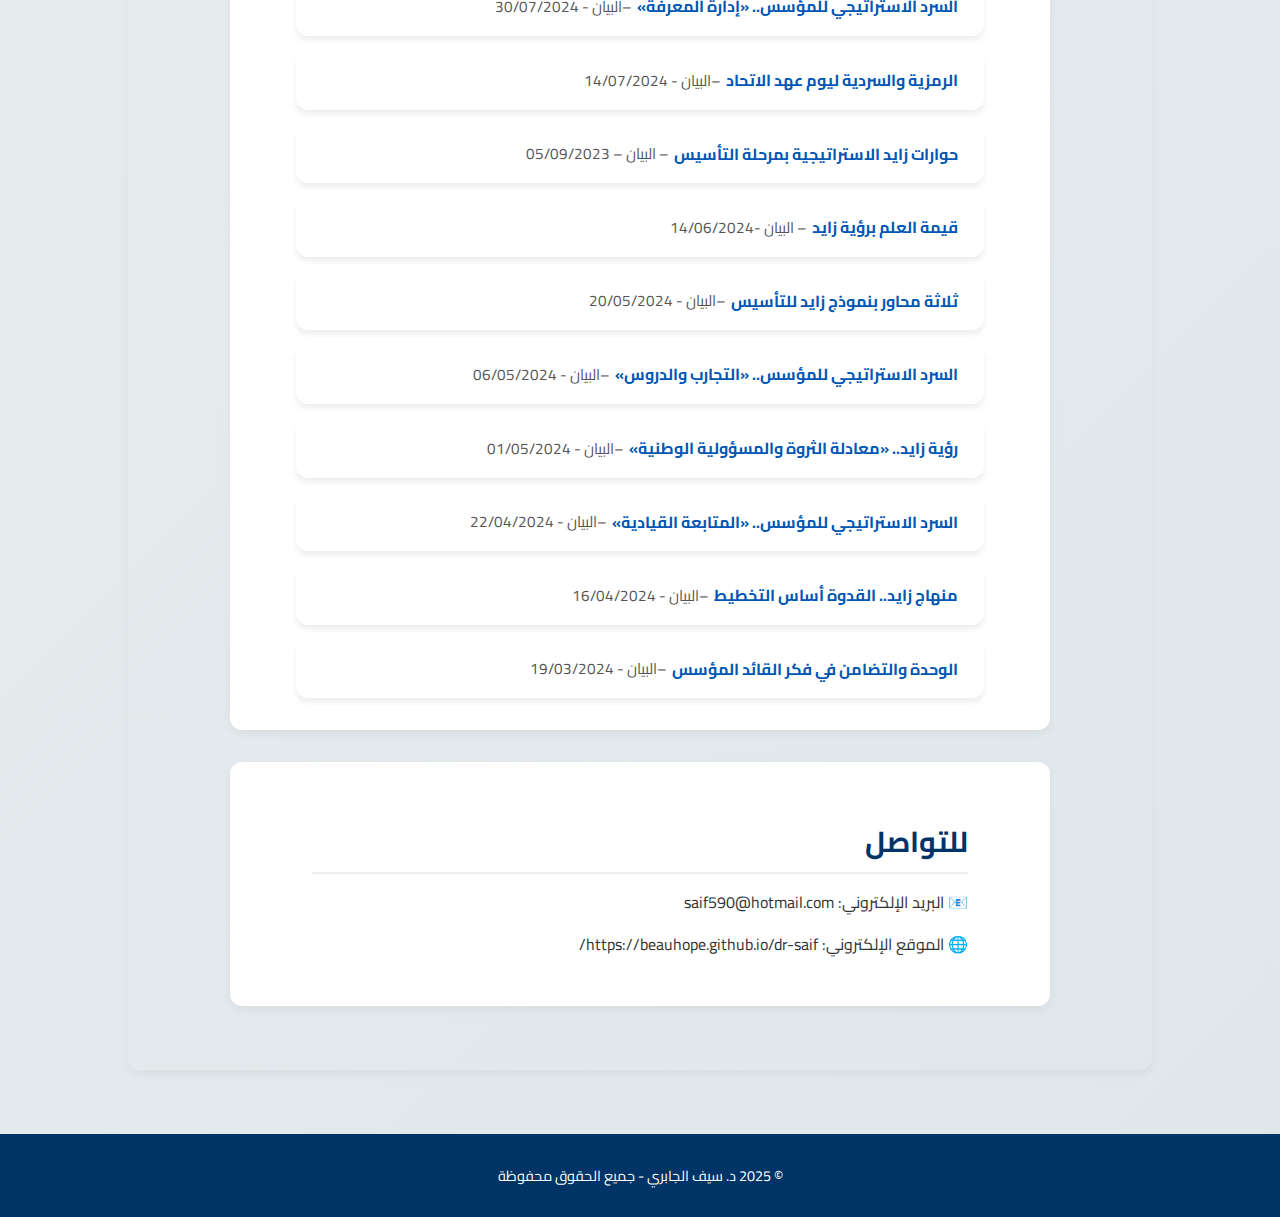
<file: old site/index.html>
<!DOCTYPE html>
<html lang="ar" dir="rtl">
<head>
    <meta charset="UTF-8">
    <meta name="viewport" content="width=device-width, initial-scale=1.0">
    <title>الملف الأكاديمي للدكتور سيف الجابري</title>
    <link rel="stylesheet" href="style.css">
</head>
<body>
    <header class="banner">
  <div class="banner-content">
    <div class="text">
      <h1>د. سيف محمد الجابري</h1>
      <p>الملف الأكاديمي والمهني</p>
    </div>
    <div class="image">
      <img src="saif-profile.jpg" alt="د. سيف محمد النقبي">
    </div>
  </div>
</header>


    <nav>
        <ul>
            <li><a href="#bio">| السيرة الذاتية</a></li>
			   <li><a href="#books">| المؤهلات العلمية</a></li>
			      <li><a href="#books">| الأوسمة والميداليات والتقديرات</a></li>
            <li><a href="#books">| الكتب والمنشورات</a></li>
            <li><a href="#zayed">| نموذج زايد</a></li>
            <li><a href="#media">| المقالات الفكرية والثقافية الرسمية</a></li>
            <li><a href="#contact">| تواصل</a></li>
        </ul>
    </nav>

    <main>
        <section id="bio">
            <h2>السيرة الذاتية</h2>
            <p>باحث أكاديمي يتمتع بخبرة تزيد عن 23 عامًا في مجالات القيادة، والتخطيط الاستراتيجي، وتوثيق التجربة الرائدة للشيخ زايد بن سلطان آل نهيان، رحمه الله. يُعد الدكتور سيف محمد الجابري أول من تناول نموذج الشيخ زايد الاستراتيجي كمنهج بحثي متخصص، حيث قام بدراسة وتحليل محاوره وممارساته الاستراتيجية بشكل معمق، مستخلصًا منها دروسًا وتطبيقات قابلة للتنفيذ في الحقول الأكاديمية والعملية. حصل على عشرات الجوائز وشهادات التقدير من جهات محلية ودولية، كما أسهم في إثراء الفكر الاستراتيجي من خلال كتبه ومقالاته التي تُعزز من مكانة الإرث القيادي للمؤسس الشيخ زايد.</p>
        </section>
		<section id="qualifications">
  <h2>المؤهلات العلمية</h2>
  <ul>
       <li>حاصل على درجة الدكتوراه في التخطيط الاستراتيجي والتميز المؤسسي، عام 2015</li>
    <li>حاصل على درجة الماجستير في الإرشاد والتوجيه النفسي والسلوكي، عام 2011</li>
    <li>حاصل على درجة البكالوريوس في أساليب وتقنيات التعليم، عام 2004</li>
    <li>اجتاز برنامج البوست دكتوراه سنة بحثية ما بعد الدكتوراه، عام 2016</li>
	 <li>خريج كلية الشرطة، تخصص العلوم الشرطية، عام 2006</li>
    
  </ul>
</section>
<section id="awards">
  <h2>الأوسمة والميداليات والتقديرات</h2>
  <ul>
    <li>حاصل على 56 وسامًا وميدالية حكومية</li>
    <li>أبرزها في مجالات:
      <ul>
        <li>التفوق العلمي والأكاديمي</li>
        <li>تقييم البحوث العلمية والمتطلبات الحكومية</li>
        <li>التميز الحكومي والجوائز المؤسسية</li>
        <li>صياغة أدلة ومعايير الجوائز الحكومية</li>
        <li>التنافسية في الجوائز الأوروبية</li>
        <li>تأهيل وإدارة الملفات الإستراتيجية</li>
        <li>تأهيل المواصفات العالمية للجهات الحكومية</li>
        <li>الإبداع في الاختصاصات الاستراتيجية الحكومية</li>
        <li>قيادة قسم الإستراتيجية والتميز المؤسسي لتنفيذ توجهات القيادة في الواقع المؤسسي</li>
      </ul>
    </li>
  </ul>
</section>

        <section id="books">
            <h2>الكتب والمنشورات</h2>
            <ul>
                <li><strong>القيادة المؤسِّسة – الشيخ زايد نموذجًا:</strong> دراسة تحليلية في الفكر القيادي الاستراتيجي</li>
                <li><strong>السرد الاستراتيجي للمؤسس:</strong> قيد الطباعة</li>
                <li><strong>تعلم التخطيط الاستراتيجي من ممارسات زايد:</strong> تطبيقات عملية للمبادئ القيادية</li>
                <li><strong>آفة اللسان:</strong> كتاب توعوي سلوكي</li>
                <li><strong>مبادئ التمكين للإرشاد:</strong> مرجع أكاديمي في الإرشاد النفسي والسلوكي</li>
            </ul>
        </section>

        <section id="zayed" class="py-12 bg-white">
  <div class="max-w-6xl mx-auto px-4 text-center">
    <h2 class="text-3xl font-bold text-gray-800 mb-6">نموذج الشيخ زايد الاستراتيجي</h2>
 <img src="zayed-model.jpg" alt="نموذج زايد الاستراتيجي" class="w-full max-w-md mx-auto rounded shadow" />
    <p class="text-lg text-gray-700 mb-4">
      للتعرف على نموذج الشيخ زايد الاستراتيجي الذي ساهم في تأسيس الدولة الوطنية وألهم مفاهيم القيادة والتخطيط، يمكنكم زيارة الصفحة المخصصة لذلك.
    </p>
    <a href="zayed-model.html" class="inline-block mt-4 px-6 py-2 text-white bg-gradient-to-r from-yellow-500 to-orange-500 rounded-lg shadow hover:from-yellow-600 hover:to-orange-600 transition">اضغط هنا للمزيد</a>
  </div>
</section>

        <section id="media">
          <section class="media-appearances">
  <h2>المقالات الفكرية والثقاف والرسمية</h2>
  <div class="media-list">
<div class="media-item"><i class="fas fa-newspaper"></i><a href="https://www.albayan.ae/opinions/articles/2023-06-26-1.4686652" target="_blank">السرد الاستراتيجي.. ممارسة رائدة في علم الاستراتيجية</a><span> – البيان – 26/06/2023</span></div>
<div class="media-item"><i class="fas fa-newspaper"></i><a href="https://www.albayan.ae/opinions/articles/2023-05-02-1.4656247" target="_blank">الرؤية</a><span> – البيان – 02/05/2023</span></div>
<div class="media-item"><i class="fas fa-newspaper"></i><a href="https://www.albayan.ae/opinions/articles/2023-06-21-1.4684046" target="_blank">القيم</a><span> – البيان – 21/06/2023</span></div>
<div class="media-item"><i class="fas fa-newspaper"></i><a href="https://www.albayan.ae/opinions/articles/2023-05-24-1.4668270" target="_blank">فريق العمل</a><span> – البيان – 24/05/2023</span></div>
<div class="media-item"><i class="fas fa-newspaper"></i><a href="https://www.albayan.ae/opinions/articles/2023-05-10-1.4660679" target="_blank">ثقافة التخطيط</a><span> – البيان – 10/05/2023</span></div>
<div class="media-item"><i class="fas fa-newspaper"></i><a href="https://www.albayan.ae/opinions/articles/2023-07-25-1.4700873" target="_blank">التفكير الجماعي</a><span> – البيان – 25/07/2023</span></div>
<div class="media-item"><i class="fas fa-newspaper"></i><a href="https://www.albayan.ae/opinions/articles/2023-08-06-1.4706434" target="_blank">الفكر والإستثمار</a><span> – البيان – 06/08/2023</span></div>
<div class="media-item"><i class="fas fa-newspaper"></i><a href="https://www.albayan.ae/opinions/articles/2023-05-04-1.4657589" target="_blank">التحليل البيئي</a><span> – البيان – 04/05/2023</span></div>
<div class="media-item"><i class="fas fa-newspaper"></i><a href="https://www.albayan.ae/opinions/articles/2023-08-27-1.4716635" target="_blank">الأجيال القادمة</a><span> – البيان – 27/08/2023</span></div>
<div class="media-item"><i class="fas fa-newspaper"></i><a href="https://www.albayan.ae/opinions/articles/2023-06-08-1.4676755" target="_blank">استشراف المستقبل</a><span> – البيان – 08/06/2023</span></div>
<div class="media-item"><i class="fas fa-newspaper"></i><a href="https://www.albayan.ae/opinions/articles/2023-07-03-1.4689877" target="_blank">تحليل الفجوة</a><span> – البيان – 03/07/2023</span></div>
<div class="media-item"><i class="fas fa-newspaper"></i><a href="https://www.albayan.ae/opinions/articles/2023-08-31-1.4719075" target="_blank">زايد وعالم فوكا</a><span> – البيان – 31/08/2023</span></div>
<div class="media-item"><i class="fas fa-newspaper"></i><a href="https://www.albayan.ae/opinions/articles/2023-07-17-1.4696582" target="_blank">إدارة المخاطر</a><span> – البيان – 17/07/2023</span></div>
<div class="media-item"><i class="fas fa-newspaper"></i><a href="https://www.albayan.ae/opinions/2023-09-05-1.4721750" target="_blank">زايد.. والقيادة الاستراتيجية</a><span> – البيان – 05/09/2023</span></div>
<div class="media-item"><i class="fas fa-newspaper"></i><a href="https://www.albayan.ae/opinions/articles/2023-05-30-1.4671732" target="_blank">الشراكات الخارجية</a><span> – 30/05/2023 -البيان </span></div>
<div class="media-item"><i class="fas fa-newspaper"></i><a href="https://www.albayan.ae/opinions/articles/2023-05-18-1.4665036" target="_blank">صناعة القرار</a><span> –18/05/2023 -البيان</span></div>
<div class="media-item"><i class="fas fa-newspaper"></i><a href="https://www.albayan.ae/opinions/articles/2023-05-15-1.4663182" target="_blank">صياغة الأهداف</a><span> – 15/05/2023 - البيان</span></div>
<div class="media-item"><i class="fas fa-newspaper"></i><a href="https://www.albayan.ae/opinions/articles/2023-06-02-1.4673622" target="_blank">تنفيذ الخطط</a><span> – البيان – 02/06/2023</span></div>
<div class="media-item"><i class="fas fa-newspaper"></i><a href="https://www.albayan.ae/opinions/articles/2023-09-08-1.4723485" target="_blank">زايد وتمكين التخطيط</a><span> – البيان – 08/09/2023</span></div>
<div class="media-item"><i class="fas fa-newspaper"></i><a href="https://www.albayan.ae/opinions/2023-09-05-1.4721750" target="_blank">المسؤولية والمحاسبة</a><span> - البيان -12/06/2023</span></div>
<div class="media-item"><i class="fas fa-newspaper"></i><a href="https://www.albayan.ae/opinions/articles/2023-06-18-1.4682310" target="_blank">التنمية المستدامة</a><span> –  البيان- 18/06/2023</span></div>
<div class="media-item"><i class="fas fa-newspaper"></i><a href="https://www.albayan.ae/opinions/articles/2023-08-14-1.4709959" target="_blank">القيادة الإنسانية</a><span> – البيان – 05/09/2023</span></div>
<div class="media-item"><i class="fas fa-newspaper"></i><a href="https://www.albayan.ae/opinions/articles/2023-07-12-1.4694321" target="_blank">إدارة التغيير</a><span> –البيان- 12/07/2023</span></div>
<div class="media-item"><i class="fas fa-newspaper"></i><a href="https://www.albayan.ae/opinions/articles/2023-08-17-1.4711647" target="_blank">استدامة التقدم</a><span> –البيان - 17/08/2023</span></div>
<div class="media-item"><i class="fas fa-newspaper"></i><a href="https://www.albayan.ae/opinions/articles/2023-07-09-1.4692819" target="_blank">صناعة القادة</a><span> –البيان - 09/07/2023</span></div>
<div class="media-item"><i class="fas fa-newspaper"></i><a href="https://www.albayan.ae/opinions/articles/2023-08-09-1.4707838" target="_blank">القوة الناعمة</a><span> –البيان - 09/08/2023</span></div>
<div class="media-item"><i class="fas fa-newspaper"></i><a href="https://www.albayan.ae/opinions/articles/2023-08-22-1.4714226" target="_blank">نابغة العرب</a><span> –البيان - 22/08/2023</span></div>
<div class="media-item"><i class="fas fa-newspaper"></i><a href="https://www.albayan.ae/opinions/articles/2023-07-20-1.4698474" target="_blank">تمكين الشباب</a><span> –البيان - 20/07/2023</span></div>
<div class="media-item"><i class="fas fa-newspaper"></i><a href="https://www.albayan.ae/opinions/articles/2023-07-31-1.4703819" target="_blank">التنافسية في التعليم</a><span> –البيان - 31/07/2023</span></div>
<div class="media-item"><i class="fas fa-newspaper"></i><a href="https://www.albayan.ae/opinions/articles/2023-05-08-1.4659786" target="_blank">علم ينتفع به</a><span> –البيان - 08/05/2023</span></div>
<div class="media-item"><i class="fas fa-newspaper"></i><a href="https://www.albayan.ae/opinions/articles/2023-09-12-1.4725744" target="_blank">زايد والمجلس الوطني</a><span> –البيان - 12/09/20233</span></div>
<div class="media-item"><i class="fas fa-newspaper"></i><a href="https://www.albayan.ae/opinions/articles/2024-03-19-1.4841448" target="_blank">الوحدة والتضامن في فكر القائد المؤسس</a><span> –البيان - 19/03/2023</span></div>
<div class="media-item"><i class="fas fa-newspaper"></i><a href="https://www.albayan.ae/opinions/articles/2024-02-17-1.4821860" target="_blank">زايد والقمة العالمية للحكومات</a><span> –البيان - 17/02/2024</span></div>
<div class="media-item"><i class="fas fa-newspaper"></i><a href="https://www.albayan.ae/opinions/articles/2023-12-18-1.4786172" target="_blank">«كوب 28» مسار «زايد» للاستدامة والمناخ</a><span> –اليان - 18/12/2023</span></div>
<div class="media-item"><i class="fas fa-newspaper"></i><a href="https://www.albayan.ae/opinions/articles/2023-12-01-1.4774634" target="_blank">زوايا استراتيجية لا تحصى ... باتحاد زايد</a><span> – البيان – 05/09/2023</span></div>
<div class="media-item"><i class="fas fa-newspaper"></i><a href="https://www.albayan.ae/opinions/articles/2023-11-10-1.4761376" target="_blank">زايد وقيادة المشاريع الاستراتيجية</a><span> –  البيان -10/11/2023</span></div>
<div class="media-item"><i class="fas fa-newspaper"></i><a href="https://www.albayan.ae/opinions/articles/2023-11-02-1.4756375" target="_blank">السرد الاستراتيجي للمؤسس «نوحد الراية»</a><span> –البيان - 02/11/2023</span></div>
<div class="media-item"><i class="fas fa-newspaper"></i><a href="https://www.albayan.ae/opinions/articles/2023-10-16-1.4745781" target="_blank">السرد الاستراتيجي للمؤسس «الإقدام والحكمة»</a><span> –البيان - 16/10/2023</span></div>
<div class="media-item"><i class="fas fa-newspaper"></i><a href="https://www.albayan.ae/opinions/articles/2023-10-05-1.4739662" target="_blank">التراث.. المدخل الاستراتيجي لرؤية زايد</a><span> –البيان - 05/10/2023</span></div>
<div class="media-item"><i class="fas fa-newspaper"></i><a href="https://www.albayan.ae/opinions/articles/2023-10-01-1.4736949" target="_blank">العمق الوجودي بين زايد وشعبه</a><span> – البيان - 01/10/2023</span></div>
<div class="media-item"><i class="fas fa-newspaper"></i><a href="https://www.albayan.ae/opinions/articles/2024-02-02-1.4811941" target="_blank">حوار استراتيجي للقائد المؤسس.. «الإنتاج الزراعي»</a><span> –البيان - 02/02/2024</span></div>
<div class="media-item"><i class="fas fa-newspaper"></i><a href="https://www.albayan.ae/opinions/articles/2024-01-15-1.4800913" target="_blank">بالعِبرة يصل «زايد» بريادة الاتحاد</a><span> – البيان -11/10/2023</span></div>
<div class="media-item"><i class="fas fa-newspaper"></i><a href="https://www.albayan.ae/opinions/articles/2023-10-11-1.4742923" target="_blank">السرد الاستراتيجي.. «نهج زايد»</a><span> – البيان – 05/09/2023</span></div>
<div class="media-item"><i class="fas fa-newspaper"></i><a href="https://www.albayan.ae/opinions/articles/2023-09-20-1.4730804" target="_blank">استراتيجية زايد لاستكشاف الفضاء</a><span> –البيان - 20/09/2023</span></div>
<div class="media-item"><i class="fas fa-newspaper"></i><a href="https://www.albayan.ae/opinions/articles/2023-09-18-1.4729296" target="_blank">إرث زايد الإنساني ثروة استراتيجية</a><span> –البيان -08/08/20243</span></div>
<div class="media-item"><i class="fas fa-newspaper"></i><a href="https://www.albayan.ae/opinions/articles/2024-08-08-1.4916199" target="_blank">السرد الاستراتيجي للمؤسس.. «مؤشرات الأداء»</a><span> – البيان – 05/09/2023</span></div>
<div class="media-item"><i class="fas fa-newspaper"></i><a href="https://www.albayan.ae/opinions/articles/2024-07-30-1.4912184" target="_blank">السرد الاستراتيجي للمؤسس.. «إدارة المعرفة»</a><span> –البيان - 30/07/2024</span></div>
<div class="media-item"><i class="fas fa-newspaper"></i><a href="https://www.albayan.ae/opinions/articles/2024-07-24-1.4909080" target="_blank">الرمزية والسردية ليوم عهد الاتحاد</a><span> –البيان - 14/07/2024</span></div>
<div class="media-item"><i class="fas fa-newspaper"></i><a href="https://www.albayan.ae/opinions/articles/2024-07-02-1.4898710" target="_blank">حوارات زايد الاستراتيجية بمرحلة التأسيس</a><span> – البيان – 05/09/2023</span></div>
<div class="media-item"><i class="fas fa-newspaper"></i><a href="https://www.albayan.ae/opinions/articles/2024-06-14-1.4889838" target="_blank">قيمة العلم برؤية زايد</a><span> – البيان -14/06/2024</span></div>

<div class="media-item"><i class="fas fa-newspaper"></i><a href="https://www.albayan.ae/opinions/articles/2024-05-20-1.4875491" target="_blank">ثلاثة محاور بنموذج زايد للتأسيس</a><span> –البيان - 20/05/2024</span></div>
<div class="media-item"><i class="fas fa-newspaper"></i><a href="https://www.albayan.ae/opinions/articles/2024-05-06-1.4867796" target="_blank">السرد الاستراتيجي للمؤسس.. «التجارب والدروس»</a><span> –البيان - 06/05/2024</span></div>
<div class="media-item"><i class="fas fa-newspaper"></i><a href="https://www.albayan.ae/opinions/articles/2024-05-01-1.4864761" target="_blank">رؤية زايد.. «معادلة الثروة والمسؤولية الوطنية»</a><span> –البيان - 01/05/2024</span></div>

<div class="media-item"><i class="fas fa-newspaper"></i><a href="https://www.albayan.ae/opinions/articles/2024-04-22-1.4859312" target="_blank">السرد الاستراتيجي للمؤسس.. «المتابعة القيادية»</a><span> –البيان - 22/04/2024</span></div>
<div class="media-item"><i class="fas fa-newspaper"></i><a href="https://www.albayan.ae/opinions/articles/2024-04-16-1.4856670" target="_blank">منهاج زايد.. القدوة أساس التخطيط</a><span> –البيان - 16/04/2024</span></div>
<div class="media-item"><i class="fas fa-newspaper"></i><a href="https://www.albayan.ae/opinions/articles/2024-03-19-1.4841448" target="_blank">الوحدة والتضامن في فكر القائد المؤسس</a><span> –البيان - 19/03/2024</span></div>




</div>
</section>


        <section id="contact">
            <h2>للتواصل</h2>
            <p>📧 البريد الإلكتروني: saif590@hotmail.com</p>
            <p>🌐 الموقع الإلكتروني: https://beauhope.github.io/dr-saif/</p>
        </section>
    </main>

    <footer>
        <p>© 2025 د. سيف الجابري - جميع الحقوق محفوظة</p>
    </footer>
</body>
</html>
</file>
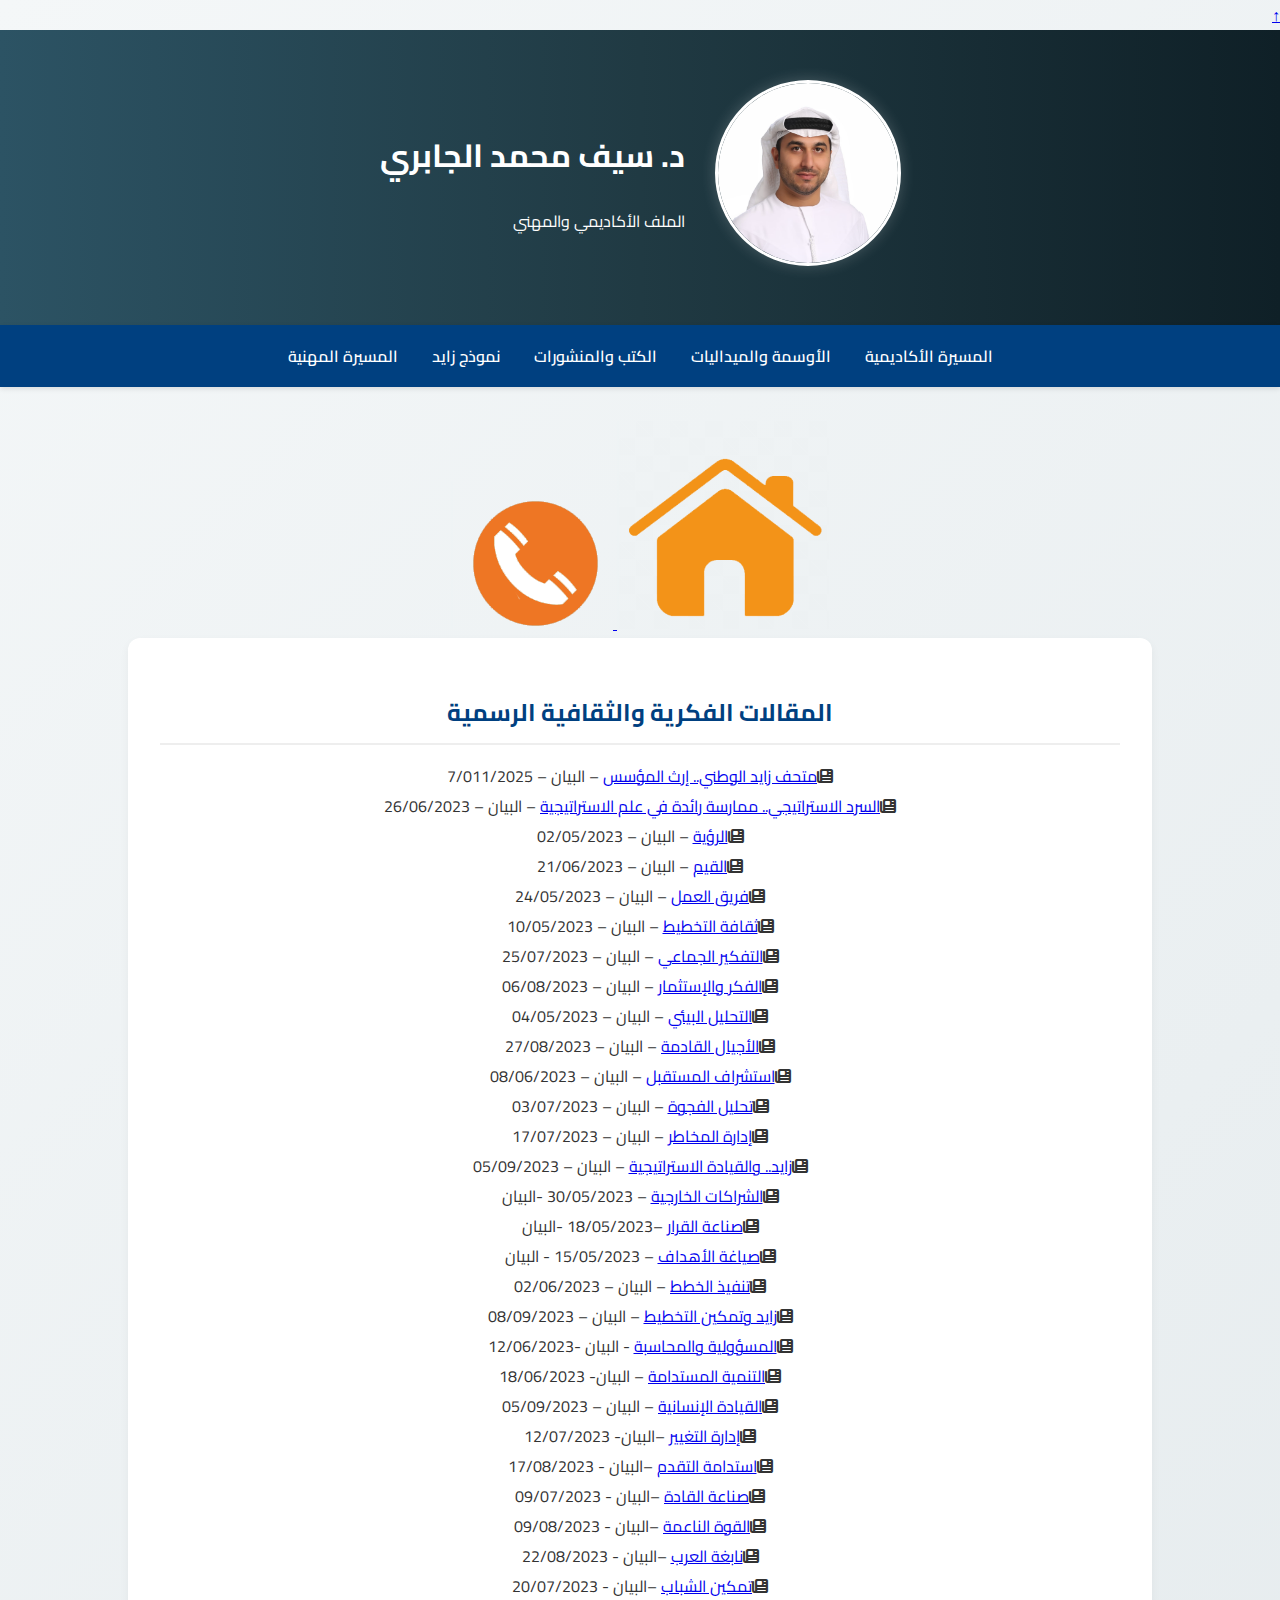
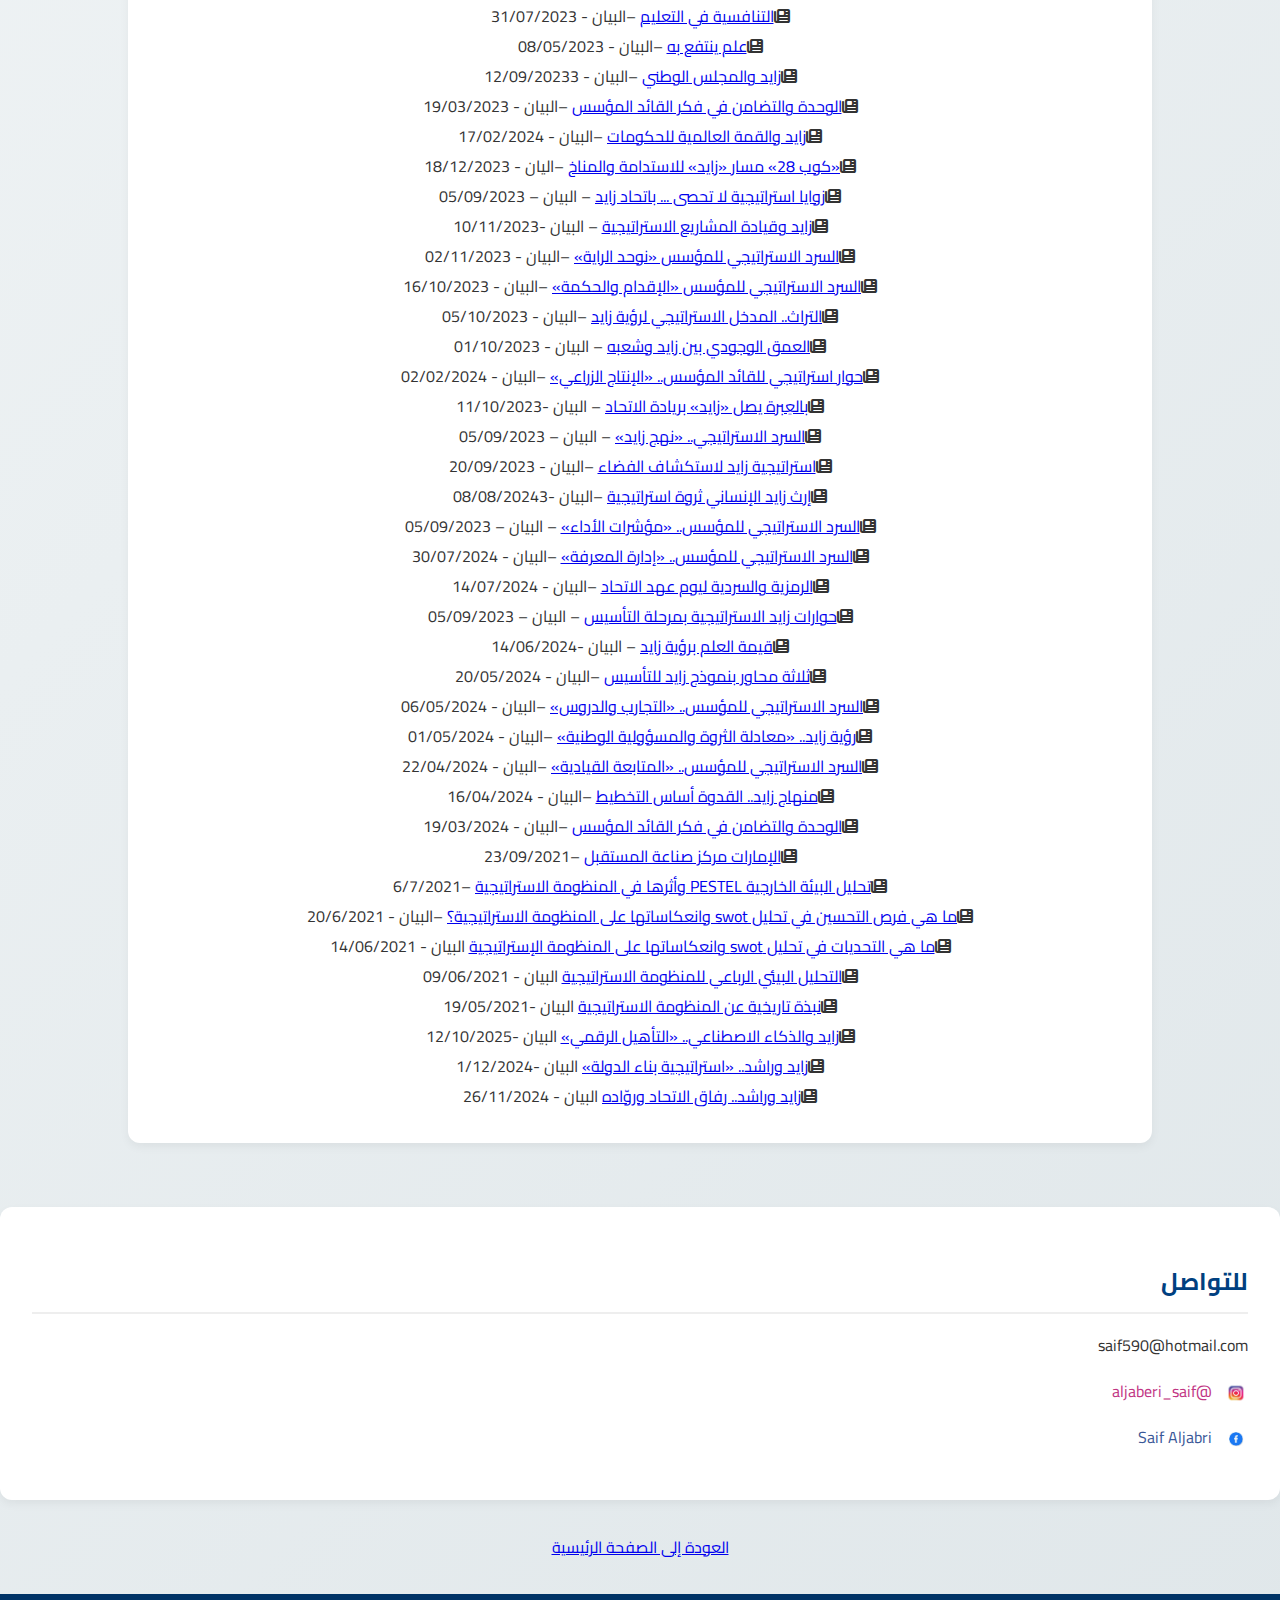
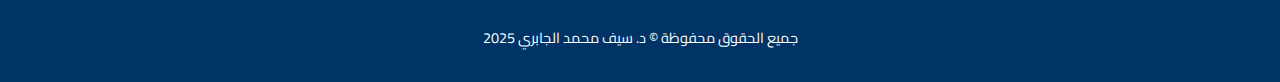
<file: articles.html>
<!DOCTYPE html>
<html lang="ar" dir="rtl">
<head>
  <meta charset="UTF-8" />
  <meta name="viewport" content="width=device-width, initial-scale=1.0"/>
   <!-- تحميل خط Cairo (حل مشاكل الموبايل) -->
  <link rel="preconnect" href="https://fonts.googleapis.com">
  <link rel="preconnect" href="https://fonts.gstatic.com" crossorigin>
  <link href="https://fonts.googleapis.com/css2?family=Cairo:wght@400;500;600;700;800&display=swap" rel="stylesheet">
  <title>المقالات الفكرية والثقافية والرسمية</title>
  <link rel="stylesheet" href="style.css" />
  <link rel="stylesheet" href="https://cdnjs.cloudflare.com/ajax/libs/font-awesome/6.4.0/css/all.min.css" />
</head>
<body>
<div id="top"></div>
<a href="#top" class="scroll-top-btn">↑ </a>
  <!-- البانر -->
  <div class="banner">
    <div class="banner-content">
      <div class="text">
        <h1>د. سيف محمد الجابري</h1>
        <p>الملف الأكاديمي والمهني</p>
      </div>
      <div class="image">
         <img src="images/saif-profile.jpg" alt="صورة الدكتور">
      </div>
    </div>
  </div>

  <!-- شريط التنقل -->
  <nav class="main-nav">
    <ul>
       
      <li><a href="qualifications.html">المسيرة الأكاديمية</a></li>
      <li><a href="awards.html">الأوسمة والميداليات</a></li>
      <li><a href="books.html">الكتب والمنشورات</a></li>
      <li><a href="zayed-model.html">نموذج زايد</a></li>
	  	   <li><a href="specialization.html">المسيرة المهنية</a></li>
      
    </ul>
  </nav>

  <!-- قسم المقالات -->
  <Main ><center>
  <div class="floating-icons">
  <a href="index.html" title="الصفحة الرئيسية">
    <img src="images/home-icon.png" alt="Home" />
  </a>
  <a href="#contact" title="تواصل">
    <img src="images/contact-icon.png" alt="Contact" />
  </a>
</div>

  <section class="section articles-section">
      <h2><center>المقالات الفكرية والثقافية الرسمية</center></h2>
  <div class="media-list">



<div class="media-item"><i class="fas fa-newspaper"></i><a href="https://www.albayan.ae/opinions/articles/836330" target="_blank">متحف زايد الوطني.. إرث المؤسس</a><span> – البيان – 7/011/2025</span></div>

<div class="media-item"><i class="fas fa-newspaper"></i><a href="https://www.albayan.ae/opinions/articles/2023-06-26-1.4686652" target="_blank">السرد الاستراتيجي.. ممارسة رائدة في علم الاستراتيجية</a><span> – البيان – 26/06/2023</span></div>
<div class="media-item"><i class="fas fa-newspaper"></i><a href="https://www.albayan.ae/opinions/articles/2023-05-02-1.4656247" target="_blank">الرؤية</a><span> – البيان – 02/05/2023</span></div>
<div class="media-item"><i class="fas fa-newspaper"></i><a href="https://www.albayan.ae/opinions/articles/2023-06-21-1.4684046" target="_blank">القيم</a><span> – البيان – 21/06/2023</span></div>
<div class="media-item"><i class="fas fa-newspaper"></i><a href="https://www.albayan.ae/opinions/articles/2023-05-24-1.4668270" target="_blank">فريق العمل</a><span> – البيان – 24/05/2023</span></div>
<div class="media-item"><i class="fas fa-newspaper"></i><a href="https://www.albayan.ae/opinions/articles/2023-05-10-1.4660679" target="_blank">ثقافة التخطيط</a><span> – البيان – 10/05/2023</span></div>
<div class="media-item"><i class="fas fa-newspaper"></i><a href="https://www.albayan.ae/opinions/articles/2023-07-25-1.4700873" target="_blank">التفكير الجماعي</a><span> – البيان – 25/07/2023</span></div>
<div class="media-item"><i class="fas fa-newspaper"></i><a href="https://www.albayan.ae/opinions/articles/2023-08-06-1.4706434" target="_blank">الفكر والإستثمار</a><span> – البيان – 06/08/2023</span></div>
<div class="media-item"><i class="fas fa-newspaper"></i><a href="https://www.albayan.ae/opinions/articles/2023-05-04-1.4657589" target="_blank">التحليل البيئي</a><span> – البيان – 04/05/2023</span></div>
<div class="media-item"><i class="fas fa-newspaper"></i><a href="https://www.albayan.ae/opinions/articles/2023-08-27-1.4716635" target="_blank">الأجيال القادمة</a><span> – البيان – 27/08/2023</span></div>
<div class="media-item"><i class="fas fa-newspaper"></i><a href="https://www.albayan.ae/opinions/articles/2023-06-08-1.4676755" target="_blank">استشراف المستقبل</a><span> – البيان – 08/06/2023</span></div>
<div class="media-item"><i class="fas fa-newspaper"></i><a href="https://www.albayan.ae/opinions/articles/2023-07-03-1.4689877" target="_blank">تحليل الفجوة</a><span> – البيان – 03/07/2023</span></div>
<div class="media-item"><i class="fas fa-newspaper"></i><a href="https://www.albayan.ae/opinions/articles/2023-07-17-1.4696582" target="_blank">إدارة المخاطر</a><span> – البيان – 17/07/2023</span></div>
<div class="media-item"><i class="fas fa-newspaper"></i><a href="https://www.albayan.ae/opinions/2023-09-05-1.4721750" target="_blank">زايد.. والقيادة الاستراتيجية</a><span> – البيان – 05/09/2023</span></div>
<div class="media-item"><i class="fas fa-newspaper"></i><a href="https://www.albayan.ae/opinions/articles/2023-05-30-1.4671732" target="_blank">الشراكات الخارجية</a><span> – 30/05/2023 -البيان </span></div>
<div class="media-item"><i class="fas fa-newspaper"></i><a href="https://www.albayan.ae/opinions/articles/2023-05-18-1.4665036" target="_blank">صناعة القرار</a><span> –18/05/2023 -البيان</span></div>
<div class="media-item"><i class="fas fa-newspaper"></i><a href="https://www.albayan.ae/opinions/articles/2023-05-15-1.4663182" target="_blank">صياغة الأهداف</a><span> – 15/05/2023 - البيان</span></div>
<div class="media-item"><i class="fas fa-newspaper"></i><a href="https://www.albayan.ae/opinions/articles/2023-06-02-1.4673622" target="_blank">تنفيذ الخطط</a><span> – البيان – 02/06/2023</span></div>
<div class="media-item"><i class="fas fa-newspaper"></i><a href="https://www.albayan.ae/opinions/articles/2023-09-08-1.4723485" target="_blank">زايد وتمكين التخطيط</a><span> – البيان – 08/09/2023</span></div>
<div class="media-item"><i class="fas fa-newspaper"></i><a href="https://www.albayan.ae/opinions/articles/2023-06-12-1.4678749" target="_blank">المسؤولية والمحاسبة</a><span> - البيان -12/06/2023</span></div>
<div class="media-item"><i class="fas fa-newspaper"></i><a href="https://www.albayan.ae/opinions/articles/2023-06-18-1.4682310" target="_blank">التنمية المستدامة</a><span> –  البيان- 18/06/2023</span></div>
<div class="media-item"><i class="fas fa-newspaper"></i><a href="https://www.albayan.ae/opinions/articles/2023-08-14-1.4709959" target="_blank">القيادة الإنسانية</a><span> – البيان – 05/09/2023</span></div>
<div class="media-item"><i class="fas fa-newspaper"></i><a href="https://www.albayan.ae/opinions/articles/2023-07-12-1.4694321" target="_blank">إدارة التغيير</a><span> –البيان- 12/07/2023</span></div>
<div class="media-item"><i class="fas fa-newspaper"></i><a href="https://www.albayan.ae/opinions/articles/2023-08-17-1.4711647" target="_blank">استدامة التقدم</a><span> –البيان - 17/08/2023</span></div>
<div class="media-item"><i class="fas fa-newspaper"></i><a href="https://www.albayan.ae/opinions/articles/2023-07-09-1.4692819" target="_blank">صناعة القادة</a><span> –البيان - 09/07/2023</span></div>
<div class="media-item"><i class="fas fa-newspaper"></i><a href="https://www.albayan.ae/opinions/articles/2023-08-09-1.4707838" target="_blank">القوة الناعمة</a><span> –البيان - 09/08/2023</span></div>
<div class="media-item"><i class="fas fa-newspaper"></i><a href="https://www.albayan.ae/opinions/articles/2023-08-22-1.4714226" target="_blank">نابغة العرب</a><span> –البيان - 22/08/2023</span></div>
<div class="media-item"><i class="fas fa-newspaper"></i><a href="https://www.albayan.ae/opinions/articles/2023-07-20-1.4698474" target="_blank">تمكين الشباب</a><span> –البيان - 20/07/2023</span></div>
<div class="media-item"><i class="fas fa-newspaper"></i><a href="https://www.albayan.ae/opinions/articles/2023-07-31-1.4703819" target="_blank">التنافسية في التعليم</a><span> –البيان - 31/07/2023</span></div>
<div class="media-item"><i class="fas fa-newspaper"></i><a href="https://www.albayan.ae/opinions/articles/2023-05-08-1.4659786" target="_blank">علم ينتفع به</a><span> –البيان - 08/05/2023</span></div>
<div class="media-item"><i class="fas fa-newspaper"></i><a href="https://www.albayan.ae/opinions/articles/2023-09-12-1.4725744" target="_blank">زايد والمجلس الوطني</a><span> –البيان - 12/09/20233</span></div>
<div class="media-item"><i class="fas fa-newspaper"></i><a href="https://www.albayan.ae/opinions/articles/2024-03-19-1.4841448" target="_blank">الوحدة والتضامن في فكر القائد المؤسس</a><span> –البيان - 19/03/2023</span></div>
<div class="media-item"><i class="fas fa-newspaper"></i><a href="https://www.albayan.ae/opinions/articles/2024-02-17-1.4821860" target="_blank">زايد والقمة العالمية للحكومات</a><span> –البيان - 17/02/2024</span></div>
<div class="media-item"><i class="fas fa-newspaper"></i><a href="https://www.albayan.ae/opinions/articles/2023-12-18-1.4786172" target="_blank">«كوب 28» مسار «زايد» للاستدامة والمناخ</a><span> –اليان - 18/12/2023</span></div>
<div class="media-item"><i class="fas fa-newspaper"></i><a href="https://www.albayan.ae/opinions/articles/2023-12-01-1.4774634" target="_blank">زوايا استراتيجية لا تحصى ... باتحاد زايد</a><span> – البيان – 05/09/2023</span></div>
<div class="media-item"><i class="fas fa-newspaper"></i><a href="https://www.albayan.ae/opinions/articles/2023-11-10-1.4761376" target="_blank">زايد وقيادة المشاريع الاستراتيجية</a><span> –  البيان -10/11/2023</span></div>
<div class="media-item"><i class="fas fa-newspaper"></i><a href="https://www.albayan.ae/opinions/articles/2023-11-02-1.4756375" target="_blank">السرد الاستراتيجي للمؤسس «نوحد الراية»</a><span> –البيان - 02/11/2023</span></div>
<div class="media-item"><i class="fas fa-newspaper"></i><a href="https://www.albayan.ae/opinions/articles/2023-10-16-1.4745781" target="_blank">السرد الاستراتيجي للمؤسس «الإقدام والحكمة»</a><span> –البيان - 16/10/2023</span></div>
<div class="media-item"><i class="fas fa-newspaper"></i><a href="https://www.albayan.ae/opinions/articles/2023-10-05-1.4739662" target="_blank">التراث.. المدخل الاستراتيجي لرؤية زايد</a><span> –البيان - 05/10/2023</span></div>
<div class="media-item"><i class="fas fa-newspaper"></i><a href="https://www.albayan.ae/opinions/articles/2023-10-01-1.4736949" target="_blank">العمق الوجودي بين زايد وشعبه</a><span> – البيان - 01/10/2023</span></div>
<div class="media-item"><i class="fas fa-newspaper"></i><a href="https://www.albayan.ae/opinions/articles/2024-02-02-1.4811941" target="_blank">حوار استراتيجي للقائد المؤسس.. «الإنتاج الزراعي»</a><span> –البيان - 02/02/2024</span></div>
<div class="media-item"><i class="fas fa-newspaper"></i><a href="https://www.albayan.ae/opinions/articles/2024-01-15-1.4800913" target="_blank">بالعِبرة يصل «زايد» بريادة الاتحاد</a><span> – البيان -11/10/2023</span></div>
<div class="media-item"><i class="fas fa-newspaper"></i><a href="https://www.albayan.ae/opinions/articles/2023-10-11-1.4742923" target="_blank">السرد الاستراتيجي.. «نهج زايد»</a><span> – البيان – 05/09/2023</span></div>
<div class="media-item"><i class="fas fa-newspaper"></i><a href="https://www.albayan.ae/opinions/articles/2023-09-20-1.4730804" target="_blank">استراتيجية زايد لاستكشاف الفضاء</a><span> –البيان - 20/09/2023</span></div>
<div class="media-item"><i class="fas fa-newspaper"></i><a href="https://www.albayan.ae/opinions/articles/2023-09-18-1.4729296" target="_blank">إرث زايد الإنساني ثروة استراتيجية</a><span> –البيان -08/08/20243</span></div>
<div class="media-item"><i class="fas fa-newspaper"></i><a href="https://www.albayan.ae/opinions/articles/2024-08-08-1.4916199" target="_blank">السرد الاستراتيجي للمؤسس.. «مؤشرات الأداء»</a><span> – البيان – 05/09/2023</span></div>
<div class="media-item"><i class="fas fa-newspaper"></i><a href="https://www.albayan.ae/opinions/articles/2024-07-30-1.4912184" target="_blank">السرد الاستراتيجي للمؤسس.. «إدارة المعرفة»</a><span> –البيان - 30/07/2024</span></div>
<div class="media-item"><i class="fas fa-newspaper"></i><a href="https://www.albayan.ae/opinions/articles/2024-07-24-1.4909080" target="_blank">الرمزية والسردية ليوم عهد الاتحاد</a><span> –البيان - 14/07/2024</span></div>
<div class="media-item"><i class="fas fa-newspaper"></i><a href="https://www.albayan.ae/opinions/articles/2024-07-02-1.4898710" target="_blank">حوارات زايد الاستراتيجية بمرحلة التأسيس</a><span> – البيان – 05/09/2023</span></div>
<div class="media-item"><i class="fas fa-newspaper"></i><a href="https://www.albayan.ae/opinions/articles/2024-06-14-1.4889838" target="_blank">قيمة العلم برؤية زايد</a><span> – البيان -14/06/2024</span></div>

<div class="media-item"><i class="fas fa-newspaper"></i><a href="https://www.albayan.ae/opinions/articles/2024-05-20-1.4875491" target="_blank">ثلاثة محاور بنموذج زايد للتأسيس</a><span> –البيان - 20/05/2024</span></div>
<div class="media-item"><i class="fas fa-newspaper"></i><a href="https://www.albayan.ae/opinions/articles/2024-05-06-1.4867796" target="_blank">السرد الاستراتيجي للمؤسس.. «التجارب والدروس»</a><span> –البيان - 06/05/2024</span></div>
<div class="media-item"><i class="fas fa-newspaper"></i><a href="https://www.albayan.ae/opinions/articles/2024-05-01-1.4864761" target="_blank">رؤية زايد.. «معادلة الثروة والمسؤولية الوطنية»</a><span> –البيان - 01/05/2024</span></div>

<div class="media-item"><i class="fas fa-newspaper"></i><a href="https://www.albayan.ae/opinions/articles/2024-04-22-1.4859312" target="_blank">السرد الاستراتيجي للمؤسس.. «المتابعة القيادية»</a><span> –البيان - 22/04/2024</span></div>
<div class="media-item"><i class="fas fa-newspaper"></i><a href="https://www.albayan.ae/opinions/articles/2024-04-16-1.4856670" target="_blank">منهاج زايد.. القدوة أساس التخطيط</a><span> –البيان - 16/04/2024</span></div>
<div class="media-item"><i class="fas fa-newspaper"></i><a href="https://www.albayan.ae/opinions/articles/2024-03-19-1.4841448" target="_blank">الوحدة والتضامن في فكر القائد المؤسس</a><span> –البيان - 19/03/2024</span></div>

<div class="media-item"><i class="fas fa-newspaper"></i><a href="https://www.albayan.ae/opinions/writing-star/2021-09-23-1.4253588" target="_blank">الإمارات مركز صناعة المستقبل</a><span> –23/09/2021</span></div>

<div class="media-item"><i class="fas fa-newspaper"></i><a href="https://www.albayan.ae/opinions/articles/2021-07-06-1.4202370" target="_blank">تحليل البيئة الخارجية PESTEL وأثرها في المنظومة الاستراتيجية</a><span> –6/7/2021</span></div>

<div class="media-item"><i class="fas fa-newspaper"></i><a href="https://www.albayan.ae/opinions/articles/2021-06-20-1.4190774" target="_blank">ما هي فرص التحسين في تحليل swot وانعكاساتها على المنظومة الاستراتيجية؟</a><span> –البيان - 20/6/2021</span></div>


<div class="media-item"><i class="fas fa-newspaper"></i><a href="https://www.albayan.ae/opinions/articles/2021-06-14-1.4186249" target="_blank">ما هي التحديات في تحليل swot وانعكاساتها على المنظومة الإستراتيجية</a><span>  البيان - 14/06/2021</span></div>

<div class="media-item"><i class="fas fa-newspaper"></i><a href="https://www.albayan.ae/opinions/articles/2021-06-09-1.4182754" target="_blank">التحليل البيئي الرباعي للمنظومة الاستراتيجية</a><span>  البيان - 09/06/2021</span></div>

<div class="media-item"><i class="fas fa-newspaper"></i><a href="https://www.albayan.ae/opinions/articles/2021-05-19-1.4167252" target="_blank">نبذة تاريخية عن المنظومة الاستراتيجية</a><span>  البيان -19/05/2021</span></div>


<div class="media-item"><i class="fas fa-newspaper"></i><a href="https://www.albayan.ae/opinions/articles/676568" target="_blank">زايد والذكاء الاصطناعي.. «التأهيل الرقمي»</a><span>  البيان -12/10/2025</span></div>

<div class="media-item"><i class="fas fa-newspaper"></i><a href="https://www.albayan.ae/opinions/articles/11878" target="_blank">زايد وراشد.. «استراتيجية بناء الدولة»</a><span>  البيان -1/12/2024</span></div>

<div class="media-item"><i class="fas fa-newspaper"></i><a href="https://www.albayan.ae/opinions/articles/10933" target="_blank">زايد وراشد.. رفاق الاتحاد وروّاده</a><span>  البيان - 26/11/2024</span></div>


  </section>
  </center>
</main>
   <!-- للتواصل -->
<section class="section contact" id="contact">
  <h2>للتواصل</h2>
  <p>saif590@hotmail.com</p>

  <p>
    <a href="https://www.instagram.com/aljaberi_saif?igsh=a214d3E2eGczbG05" target="_blank" style="text-decoration: none; color: #c13584;">
      <img src="images/instagram-icon.png" alt="Instagram" style="width: 24px; vertical-align: middle; margin-left: 8px;">
      @aljaberi_saif
    </a>
  </p>

  <p>
    <a href="https://www.facebook.com/share/1KZEkg5CKd/" target="_blank" style="text-decoration: none; color: #3b5998;">
      <img src="images/facebook-icon.png" alt="Facebook" style="width: 24px; vertical-align: middle; margin-left: 8px;">
     Saif Aljabri
    </a>
  </p>
</section>
<div style="text-align: center; margin-top: 2rem;">
  <a href="index.html" class="button-link">العودة إلى الصفحة الرئيسية</a>
</div>
  <!-- الفوتر -->
  <footer>
    <p>جميع الحقوق محفوظة © د. سيف محمد الجابري 2025</p>
  </footer>

</body>
</html>
</file>
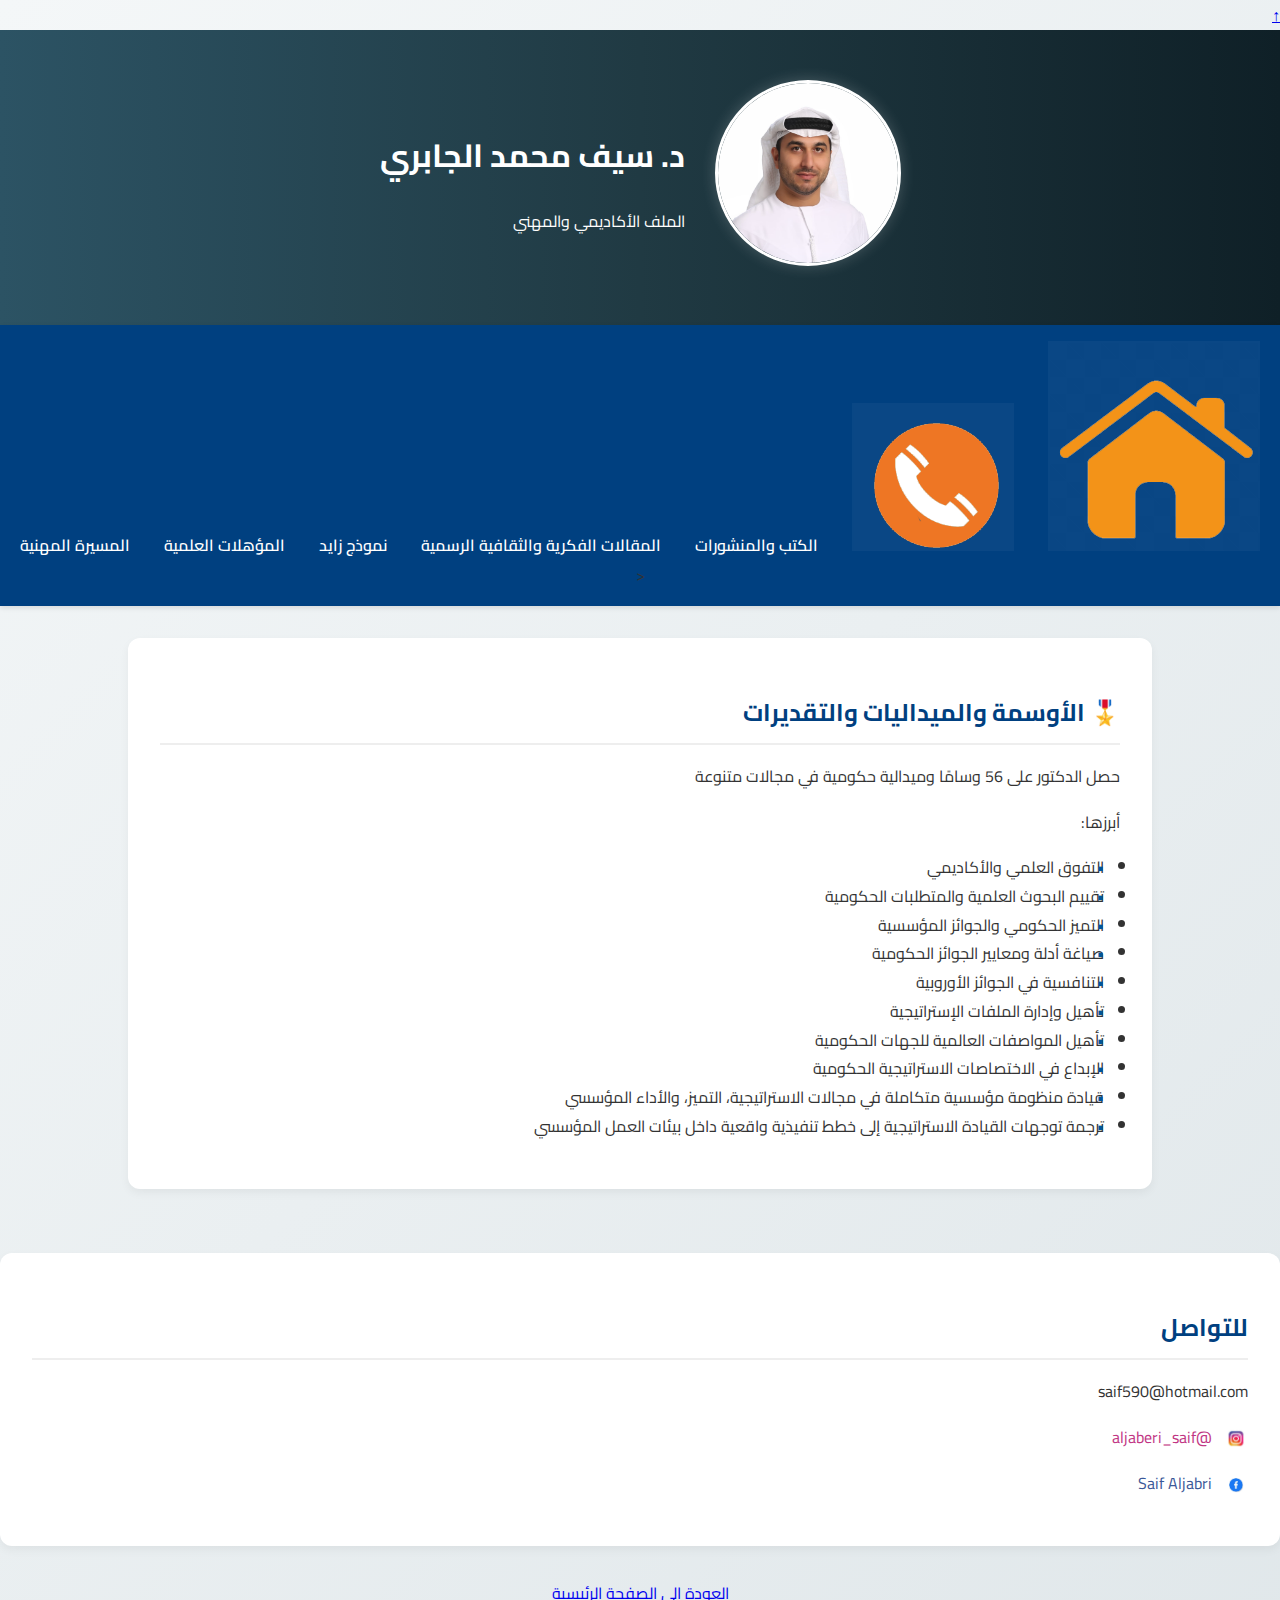
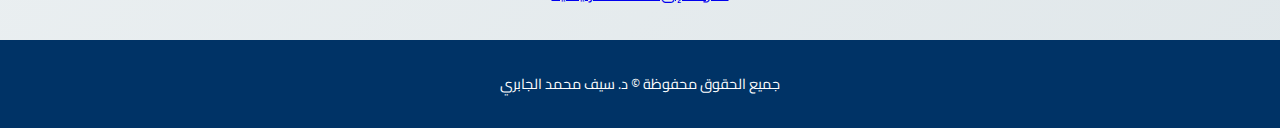
<file: awards.html>
<!DOCTYPE html>
<html lang="ar" dir="rtl">
<head>
  <meta charset="UTF-8" />
  <meta name="viewport" content="width=device-width, initial-scale=1.0"/>
  <title>المقالات الفكرية والثقافية والرسمية</title>
  <link rel="stylesheet" href="style.css" />
  <link rel="stylesheet" href="https://cdnjs.cloudflare.com/ajax/libs/font-awesome/6.4.0/css/all.min.css" />
</head>
<body>
<div id="top"></div>
<a href="#top" class="scroll-top-btn">↑ </a>
  <!-- البانر -->
  <div class="banner">
    <div class="banner-content">
      <div class="text">
        <h1>د. سيف محمد الجابري</h1>
        <p>الملف الأكاديمي والمهني</p>
      </div>
      <div class="image">
         <img src="images/saif-profile.jpg" alt="صورة الدكتور">
      </div>
    </div>
  </div>

  <!-- شريط التنقل -->
  <nav class="main-nav">
    <ul>
        <li>
  <a href="index.html">
    <img src="images/home-icon.png" alt="الرئيسية" class="nav-icon" />
  </a>
</li>
<li>
  <a href="#contact">
    <img src="images/contact-icon.png" alt="تواصل" class="nav-icon" />
  </a>
</li>
      <li><a href="books.html">الكتب والمنشورات</a></li>
      <li><a href="articles.html">المقالات الفكرية والثقافية الرسمية</a></li>
	  <li><a href="zayed-model.html">نموذج زايد</a></li>
	   <li><a href="qualifications.html">المؤهلات العلمية</a></li>
	   <li><a href="specialization.html">المسيرة المهنية</a></li>
      <
    </ul>
  </nav>

  <!-- المحتوى الرئيسي -->
  <main>
  <section id="awards" class="section awards-section">
    <h2>🎖️ الأوسمة والميداليات والتقديرات</h2>
    <p>حصل الدكتور على 56 وسامًا وميدالية حكومية في مجالات متنوعة </p>
	<p> أبرزها:</p>
    <ul class="award-list">
	  
      <li>التفوق العلمي والأكاديمي</li>
      <li>تقييم البحوث العلمية والمتطلبات الحكومية</li>
      <li>التميز الحكومي والجوائز المؤسسية</li>
      <li>صياغة أدلة ومعايير الجوائز الحكومية</li>
      <li>التنافسية في الجوائز الأوروبية</li>
      <li>تأهيل وإدارة الملفات الإستراتيجية</li>
      <li>تأهيل المواصفات العالمية للجهات الحكومية</li>
      <li>الإبداع في الاختصاصات الاستراتيجية الحكومية</li>
	  <li>قيادة منظومة مؤسسية متكاملة في مجالات الاستراتيجية، التميز، والأداء المؤسسي</li>
<li>ترجمة توجهات القيادة الاستراتيجية إلى خطط تنفيذية واقعية داخل بيئات العمل المؤسسي</li>

	  
  
    </ul>
  </section>
  </main>

   <!-- للتواصل -->
<section class="section contact" id="contact">
  <h2>للتواصل</h2>
  <p>saif590@hotmail.com</p>

  <p>
    <a href="https://www.instagram.com/aljaberi_saif?igsh=a214d3E2eGczbG05" target="_blank" style="text-decoration: none; color: #c13584;">
      <img src="images/instagram-icon.png" alt="Instagram" style="width: 24px; vertical-align: middle; margin-left: 8px;">
      @aljaberi_saif
    </a>
  </p>

  <p>
    <a href="https://www.facebook.com/share/1KZEkg5CKd/" target="_blank" style="text-decoration: none; color: #3b5998;">
      <img src="images/facebook-icon.png" alt="Facebook" style="width: 24px; vertical-align: middle; margin-left: 8px;">
     Saif Aljabri
    </a>
  </p>
</section>
<div style="text-align: center; margin-top: 2rem;">
  <a href="index.html" class="button-link">العودة إلى الصفحة الرئيسية</a>
</div>
  <!-- الفوتر -->
  <footer>
    <p>جميع الحقوق محفوظة © د. سيف محمد الجابري</p>
  </footer>

</body>
</html>
</file>
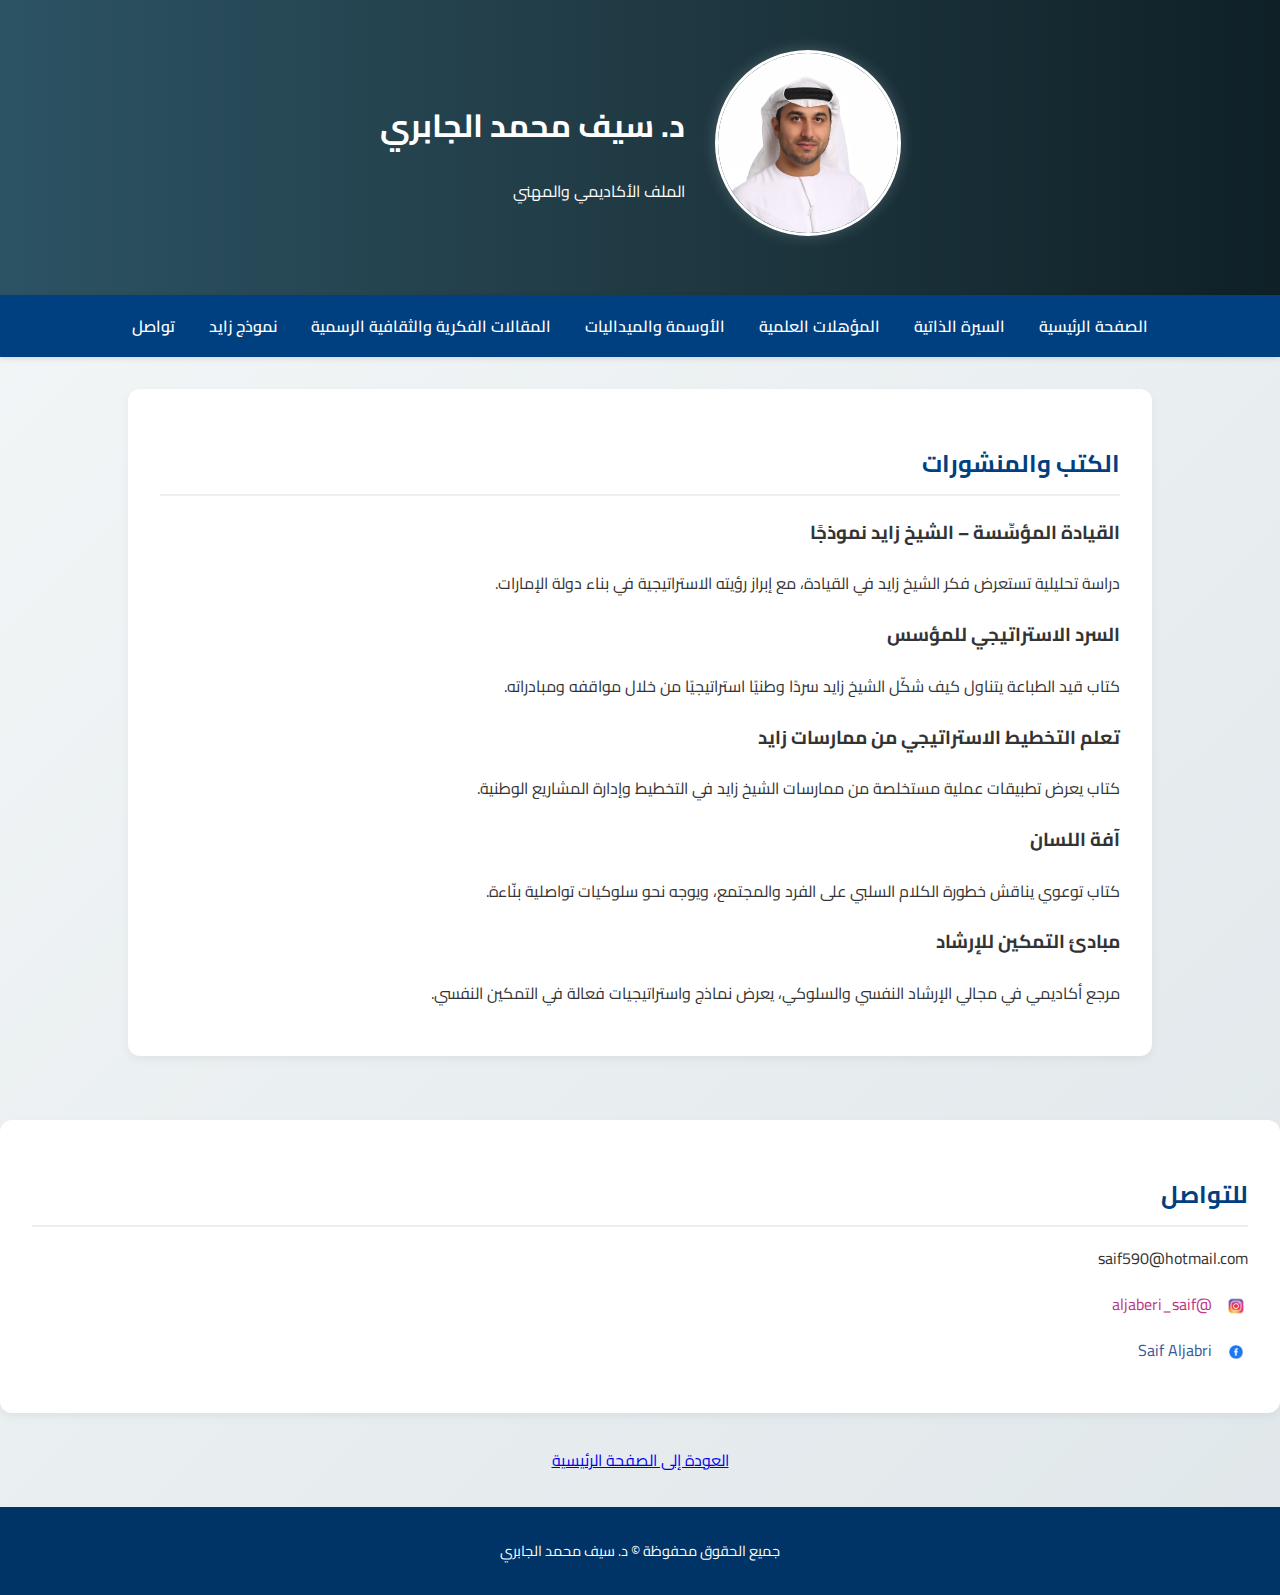
<file: books.html>
<!DOCTYPE html>
<html lang="ar" dir="rtl">
<head>
  <meta charset="UTF-8" />
  <meta name="viewport" content="width=device-width, initial-scale=1.0"/>
  <title>الكتب والمنشورات</title>
  <link rel="stylesheet" href="style.css" />
  <link rel="stylesheet" href="https://cdnjs.cloudflare.com/ajax/libs/font-awesome/6.4.0/css/all.min.css" />
</head>
<body>

  <!-- البانر -->
  <div class="banner">
    <div class="banner-content">
      <div class="text">
        <h1>د. سيف محمد الجابري</h1>
        <p>الملف الأكاديمي والمهني</p>
      </div>
      <div class="image">
        <img src="images/saif-profile.jpg" alt="صورة الدكتور" />
      </div>
    </div>
  </div>

  <!-- شريط التنقل -->
  <nav class="main-nav">
    <ul>
      <li><a href="index.html">الصفحة الرئيسية</a></li>
      <li><a href="index.html#bio">السيرة الذاتية</a></li>
      <li><a href="qualifications.html">المؤهلات العلمية</a></li>
      <li><a href="awards.html">الأوسمة والميداليات</a></li>
      <li><a href="articles.html">المقالات الفكرية والثقافية الرسمية</a></li>
      <li><a href="zayed-model.html">نموذج زايد</a></li>
      <li><a href="#contact">تواصل</a></li>
    </ul>
  </nav>

  <!-- المحتوى الرئيسي -->
  <main>
    <section id="books" class="section">
  <div class="container">
    <h2>الكتب والمنشورات</h2>
    <div class="book-item">
      <h3>القيادة المؤسِّسة – الشيخ زايد نموذجًا</h3>
      <p>دراسة تحليلية تستعرض فكر الشيخ زايد في القيادة، مع إبراز رؤيته الاستراتيجية في بناء دولة الإمارات.</p>
    </div>
    <div class="book-item">
      <h3>السرد الاستراتيجي للمؤسس</h3>
      <p>كتاب قيد الطباعة يتناول كيف شكّل الشيخ زايد سردًا وطنيًا استراتيجيًا من خلال مواقفه ومبادراته.</p>
    </div>
    <div class="book-item">
      <h3>تعلم التخطيط الاستراتيجي من ممارسات زايد</h3>
      <p>كتاب يعرض تطبيقات عملية مستخلصة من ممارسات الشيخ زايد في التخطيط وإدارة المشاريع الوطنية.</p>
    </div>
    <div class="book-item">
      <h3>آفة اللسان</h3>
      <p>كتاب توعوي يناقش خطورة الكلام السلبي على الفرد والمجتمع، ويوجه نحو سلوكيات تواصلية بنّاءة.</p>
    </div>
    <div class="book-item">
      <h3>مبادئ التمكين للإرشاد</h3>
      <p>مرجع أكاديمي في مجالي الإرشاد النفسي والسلوكي، يعرض نماذج واستراتيجيات فعالة في التمكين النفسي.</p>
    </div>
  </div>
</section>

  </main>

  <!-- للتواصل -->
<section class="section contact" id="contact">
  <h2>للتواصل</h2>
  <p>saif590@hotmail.com</p>

  <p>
    <a href="https://www.instagram.com/aljaberi_saif?igsh=a214d3E2eGczbG05" target="_blank" style="text-decoration: none; color: #c13584;">
      <img src="images/instagram-icon.png" alt="Instagram" style="width: 24px; vertical-align: middle; margin-left: 8px;">
      @aljaberi_saif
    </a>
  </p>

  <p>
    <a href="https://www.facebook.com/share/1KZEkg5CKd/" target="_blank" style="text-decoration: none; color: #3b5998;">
      <img src="images/facebook-icon.png" alt="Facebook" style="width: 24px; vertical-align: middle; margin-left: 8px;">
     Saif Aljabri
    </a>
  </p>
</section>
<div style="text-align: center; margin-top: 2rem;">
  <a href="index.html" class="button-link">العودة إلى الصفحة الرئيسية</a>
</div>
  <!-- الفوتر -->
  <footer>
    <p>جميع الحقوق محفوظة © د. سيف محمد الجابري</p>
  </footer>

</body>
</html>
</file>
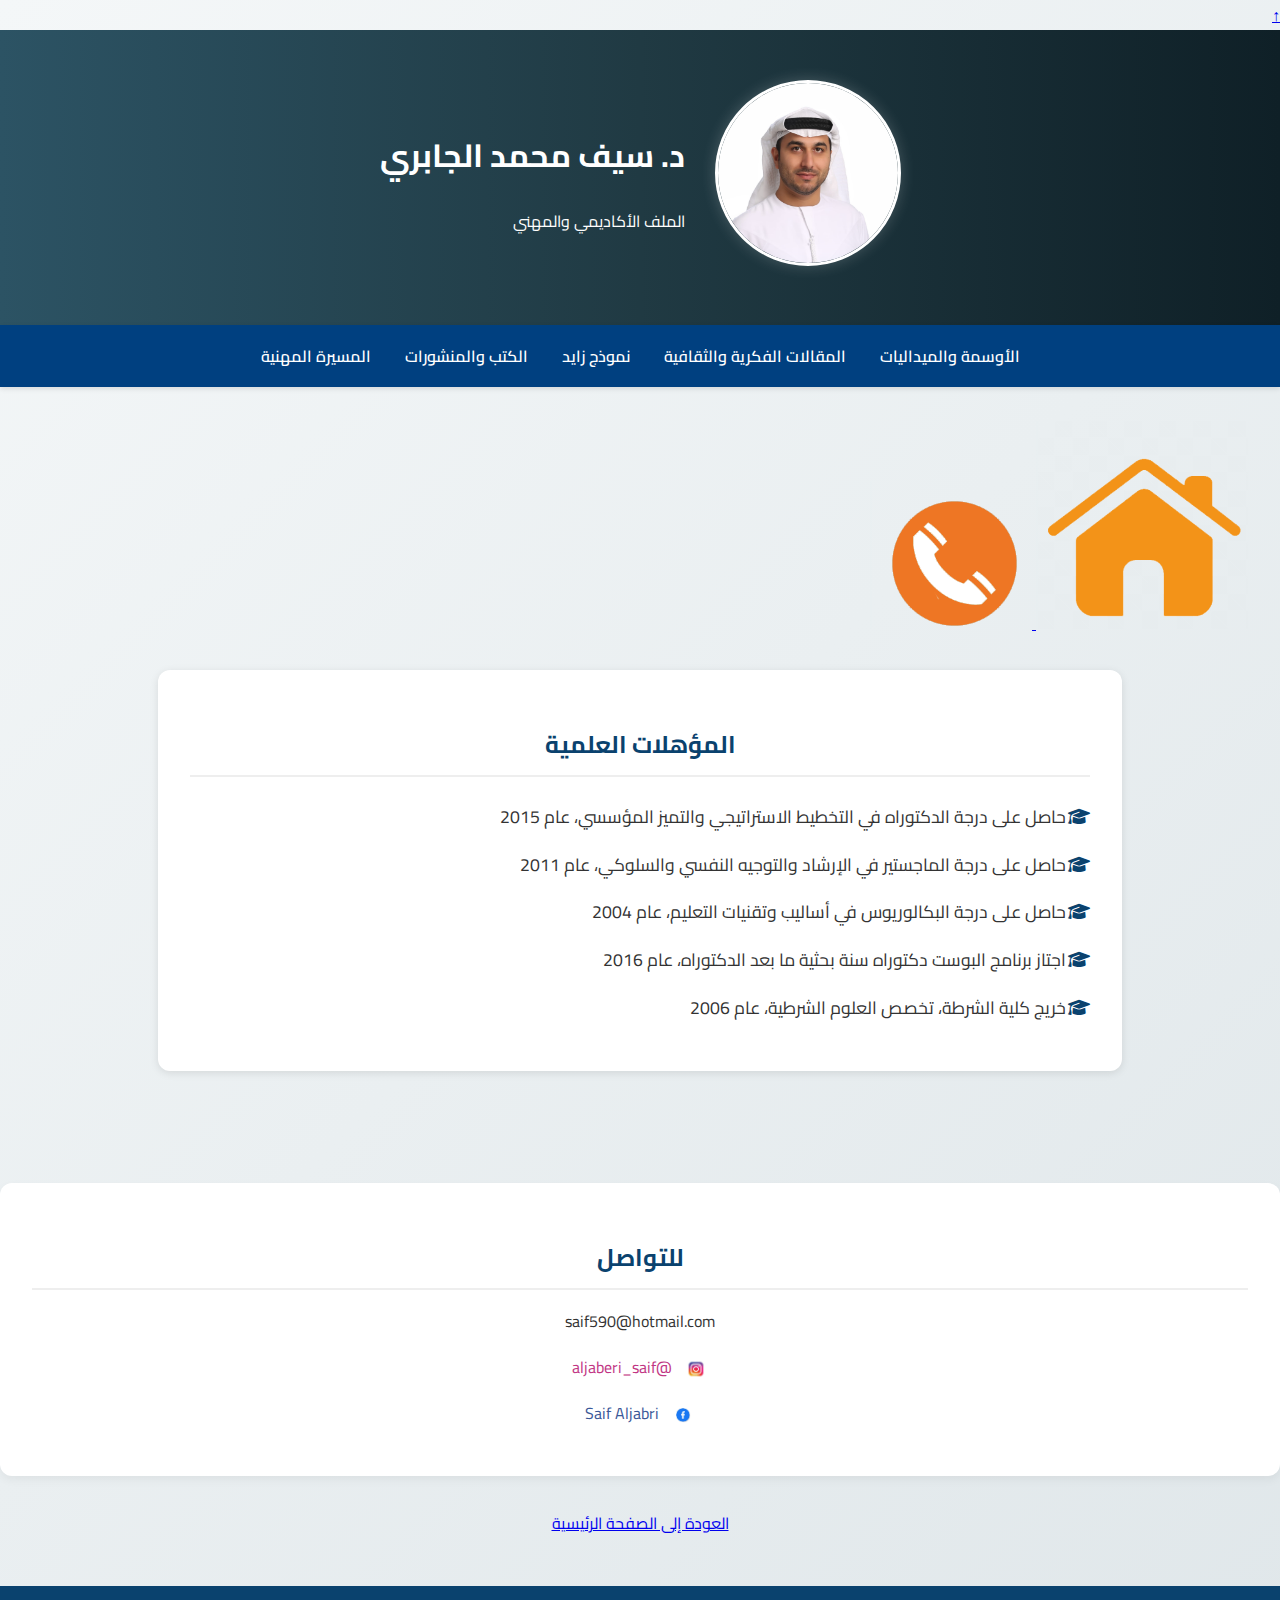
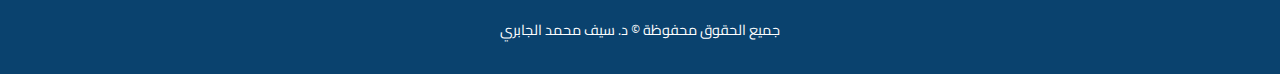
<file: qualifications - Copy.html>
<!DOCTYPE html>
<html lang="ar" dir="rtl">
<head>
  <meta charset="UTF-8" />
  <meta name="viewport" content="width=device-width, initial-scale=1.0"/>
  <title>المؤهلات العلمية</title>
  <link rel="stylesheet" href="style.css" />
  <link rel="stylesheet" href="https://cdnjs.cloudflare.com/ajax/libs/font-awesome/6.4.0/css/all.min.css" />
  <style>
    body {
      font-family: 'Cairo', sans-serif;
      margin: 0;
      background-color: #f4f6f9;
    }

    main {
      padding: 2rem;
    }

    #qualifications {
      background-color: #fff;
      padding: 2rem;
      margin: 2rem auto;
      max-width: 900px;
      box-shadow: 0 2px 8px rgba(0,0,0,0.1);
      border-radius: 12px;
    }

    #qualifications h2 {
      color: #0a426e;
      text-align: center;
      margin-bottom: 1.5rem;
    }

    #qualifications ul {
      list-style: none;
      padding: 0;
    }

    #qualifications li {
      font-size: 1.1rem;
      margin-bottom: 1rem;
      line-height: 1.8;
      padding-right: 1.5rem;
      position: relative;
    }

    #qualifications li::before {
      content: "\f19d";
      font-family: "Font Awesome 6 Free";
      font-weight: 900;
      position: absolute;
      right: 0;
      color: #0a426e;
    }

    .contact {
      text-align: center;
      margin-top: 3rem;
    }

    .contact h2 {
      color: #0a426e;
    }

    footer {
      background-color: #0a426e;
      color: #fff;
      text-align: center;
      padding: 1rem;
      margin-top: 3rem;
    }
  </style>
</head>
<body>
<div id="top"></div>
<a href="#top" class="scroll-top-btn">↑ </a>
  <!-- البانر -->
  <div class="banner">
    <div class="banner-content">
      <div class="text">
        <h1>د. سيف محمد الجابري</h1>
        <p>الملف الأكاديمي والمهني</p>
      </div>
      <div class="image">
         <img src="images/saif-profile.jpg" alt="صورة الدكتور">
      </div>
    </div>
  </div>

  <!-- شريط التنقل -->
  <nav class="main-nav">
    <ul>
       
      <li><a href="awards.html">الأوسمة والميداليات</a></li>
      <li><a href="articles.html">المقالات الفكرية والثقافية </a></li>
      <li><a href="zayed-model.html">نموذج زايد</a></li>
	    <li><a href="books.html">الكتب والمنشورات</a></li>
	  <li><a href="specialization.html">المسيرة المهنية</a></li>
     
    </ul>
  </nav>

  <!-- المؤهلات -->
  <main>
  <div class="floating-icons">
  <a href="index.html" title="الصفحة الرئيسية">
    <img src="images/home-icon.png" alt="Home" />
  </a>
  <a href="#contact" title="تواصل">
    <img src="images/contact-icon.png" alt="Contact" />
  </a>
</div>

    <section id="qualifications">
      <h2>المؤهلات العلمية</h2>
      <ul>
        <li>حاصل على درجة الدكتوراه في التخطيط الاستراتيجي والتميز المؤسسي، عام 2015</li>
        <li>حاصل على درجة الماجستير في الإرشاد والتوجيه النفسي والسلوكي، عام 2011</li>
        <li>حاصل على درجة البكالوريوس في أساليب وتقنيات التعليم، عام 2004</li>
        <li>اجتاز برنامج البوست دكتوراه سنة بحثية ما بعد الدكتوراه، عام 2016</li>
        <li>خريج كلية الشرطة، تخصص العلوم الشرطية، عام 2006</li>
      </ul>
    </section>
  </main>

  <!-- للتواصل -->
<section class="section contact" id="contact">
  <h2>للتواصل</h2>
  <p>saif590@hotmail.com</p>

  <p>
    <a href="https://www.instagram.com/aljaberi_saif?igsh=a214d3E2eGczbG05" target="_blank" style="text-decoration: none; color: #c13584;">
      <img src="images/instagram-icon.png" alt="Instagram" style="width: 24px; vertical-align: middle; margin-left: 8px;">
      @aljaberi_saif
    </a>
  </p>

  <p>
    <a href="https://www.facebook.com/share/1KZEkg5CKd/" target="_blank" style="text-decoration: none; color: #3b5998;">
      <img src="images/facebook-icon.png" alt="Facebook" style="width: 24px; vertical-align: middle; margin-left: 8px;">
     Saif Aljabri
    </a>
  </p>
</section>
<div style="text-align: center; margin-top: 2rem;">
  <a href="index.html" class="button-link">العودة إلى الصفحة الرئيسية</a>
</div>
  <!-- الفوتر -->
  <footer>
    <p>جميع الحقوق محفوظة © د. سيف محمد الجابري</p>
  </footer>

</body>
</html>
</file>
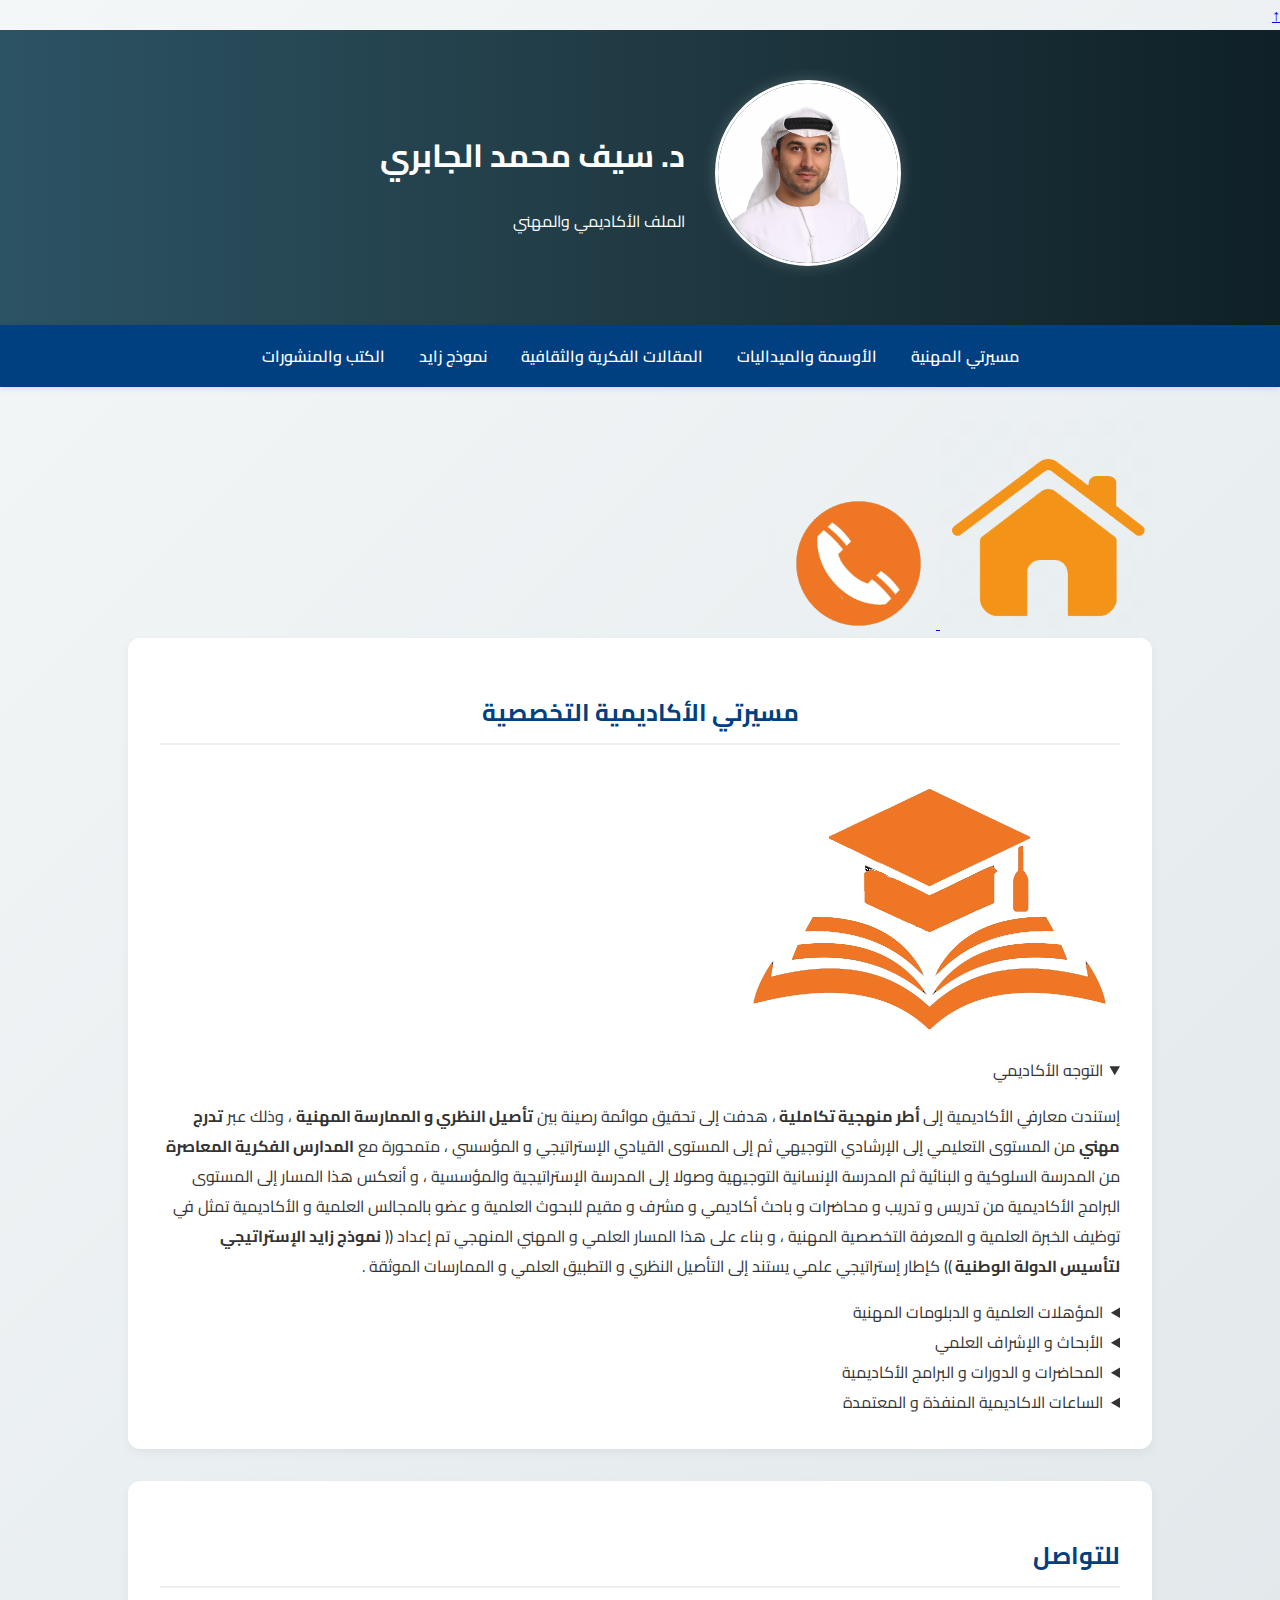
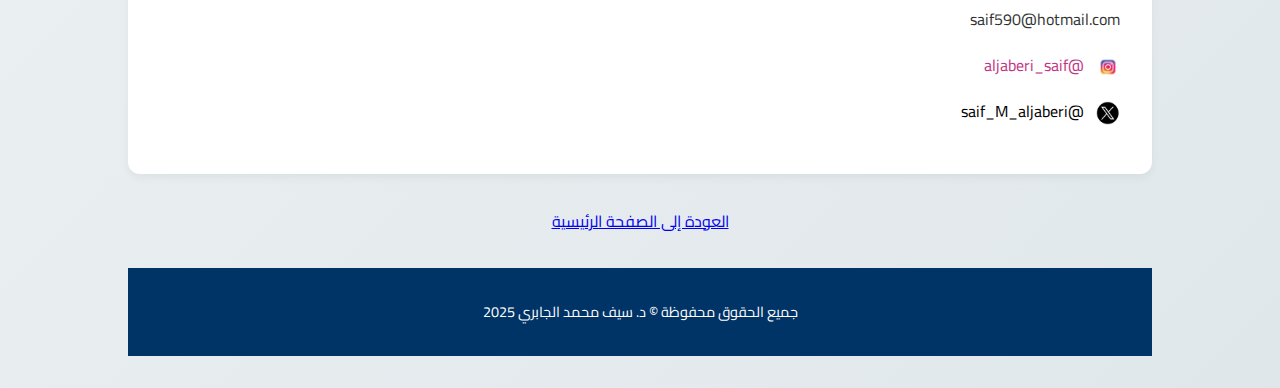
<file: qualifications.html>
<!DOCTYPE html>
<html lang="ar" dir="rtl">
<head>
  <meta charset="UTF-8" />
  <meta name="viewport" content="width=device-width, initial-scale=1.0"/>
   <!-- تحميل خط Cairo (حل مشاكل الموبايل) -->
  <link rel="preconnect" href="https://fonts.googleapis.com">
  <link rel="preconnect" href="https://fonts.gstatic.com" crossorigin>
  <link href="https://fonts.googleapis.com/css2?family=Cairo:wght@400;500;600;700;800&display=swap" rel="stylesheet">
  <title>المؤهلات العلمية</title>
  <link rel="stylesheet" href="style.css" />
  <link rel="stylesheet" href="https://cdnjs.cloudflare.com/ajax/libs/font-awesome/6.4.0/css/all.min.css" />
  <style>
    
  </style>
</head>
<body>
<div id="top"></div>
<a href="#top" class="scroll-top-btn">↑ </a>
  <!-- البانر -->
  <div class="banner">
    <div class="banner-content">
      <div class="text">
        <h1>د. سيف محمد الجابري</h1>
        <p>الملف الأكاديمي والمهني</p>
      </div>
      <div class="image">
         <img src="images/saif-profile.jpg" alt="صورة الدكتور">
      </div>
    </div>
  </div>

  <!-- شريط التنقل -->
  <nav class="main-nav">
    <ul>
       <li><a href="specialization.html">مسيرتي المهنية</a></li>
      <li><a href="awards.html">الأوسمة والميداليات</a></li>
      <li><a href="articles.html">المقالات الفكرية والثقافية </a></li>
      <li><a href="zayed-model.html">نموذج زايد</a></li>
	    <li><a href="books.html">الكتب والمنشورات</a></li>
	  
     
    </ul>
  </nav>

  <!-- المؤهلات -->
  <main>
  <div class="floating-icons">
  <a href="index.html" title="الصفحة الرئيسية">
    <img src="images/home-icon.png" alt="Home" />
  </a>
  <a href="#contact" title="تواصل">
    <img src="images/contact-icon.png" alt="Contact" />
  </a>
</div>

   <section class="section academic-journey" id="academic-journey">
  <h2 class="section-title"><center>مسيرتي الأكاديمية التخصصية</center></h2>

  <!-- صورة مصغرة جدًا -->
  <div class="mini-header">
    <img src="images/qualifications.png" alt="المؤهلات العلمية" class="mini-icon">
  </div>

  <div class="accordion academic-accordion">

    <details open>
      <summary>التوجه الأكاديمي</summary>
      <div class="accordion-body">
        <p class="academic-text">
		إستندت معارفي الأكاديمية إلى<b> أطر منهجية تكاملية </b>، هدفت إلى تحقيق موائمة رصينة بين <b> تأصيل النظري و الممارسة المهنية</b> ، وذلك عبر <b> تدرج مهني</b> من المستوى التعليمي إلى الإرشادي التوجيهي ثم إلى المستوى القيادي الإستراتيجي و المؤسسي ، متمحورة مع <b> المدارس الفكرية المعاصرة </b>من المدرسة السلوكية و البنائية ثم المدرسة الإنسانية التوجيهية وصولا إلى المدرسة الإستراتيجية والمؤسسية ، و أنعكس هذا المسار إلى المستوى البرامج الأكاديمية من تدريس و تدريب و محاضرات و باحث أكاديمي  و مشرف و مقيم للبحوث العلمية  و عضو بالمجالس العلمية و الأكاديمية  تمثل في توظيف الخبرة العلمية و المعرفة التخصصية المهنية ، و بناء على هذا المسار العلمي و المهني المنهجي تم إعداد (( <b> نموذج زايد الإستراتيجي لتأسيس الدولة الوطنية </b>)) كإطار إستراتيجي علمي يستند إلى التأصيل النظري و التطبيق العلمي و الممارسات الموثقة .
    </p>  </div>
    </details>

    <details>
      <summary>المؤهلات العلمية و الدبلومات المهنية</summary>
      <div class="accordion-body">
        <ul class="custom-list">
          <li>خريج كلية الشرطة تخصص العلوم الشرطية عام (<span class="num">2006</span>) .</li>
          <li>حاصل على درجة الدكتوراه تخصص إدارة التخطيط الإستراتيجي و التميز المؤسسي منذ عام (<span class="num">2015</span>) .</li>
          <li>حاصل على درجة الماجستير تخصص الإرشاد و التوجيه االأكاديمي و السلوكي و المهني منذ عام  (<span class="num">2011</span>)) .</li>
          <li>حاصل على درجة البكالوريوس في أساليب و تقنيات التعليم  (<span class="num">2004</span>) .</li>
          <li>إجتياز برنامج البوست دكتوراه سنة بحثية ما بعد درجة الدكتوراه عام (<span class="num">2016</span>) .</li>
          <li>دبلوم أعمال لغوية لمدة عام من و لاية كويزلاند _ أستراليا – UFO -  لانجبورت .</li>
          <li>دبلوم توافق جامعة البريطانية دبي  .</li>
          <li>الدبلوم المهني في أعمال التميز _ حكومة أبوظبي _مركز أبوظبي العالمي للتميز _.</li>
          <li>برنامج دبلوم في دعم السلوك للفئات الخاصة _ الجامعة البريطانية _ دبي .</li>
          <li>دبلوم مقيم معتمد لشؤون التميز من المؤسسة الأوربية لإدارة الجودة بمدينة بروكسيل _ بلجيكا .</li>
          <li>دبلوم البرمجة اللغوية العصبية من رابطة مدربي الدوليين في NLP  .</li>
          <li>دبلوم الطاقة البشرية من معهد أبوظبي التعليمي .</li>
          <li>دبلوم الاحتراف الوظيفي من المركز العالمي الكندي للإستشارت و التدريب .</li>
          <li>دبلوم إعداد المدرب المحترف  و المعتمد من المركز العالمي الكندي CGC- كندا .</li>
        </ul>
      </div>
    </details>

    <details>
      <summary>الأبحاث و الإشراف العلمي</summary>
      <div class="accordion-body">
        <ul class="custom-list">
          <li>إجتياز إطروحة علمية تخصصية لنيل درجة الدكتوراه بنظام المقارنة البحثية الوصفية  .</li>
          <li>بحث تخصصي لرسالة الماجستير تم مناقشتها و إعتماداه و قبول النشر .</li>
          <li>إعداد ( <span class="num">3</span>) بحوث تخصصية كمشاريع بحثية و تم إجتياز من لجنة المناقشة العلمية .</li>
          <li>إعداد ( <span class="num">25</span> )من البحوث العلمية وأوراق العمل البحثية المعتمده للنشر في منشورات أكاديمية و مراكز بحثية .</li>
          <li>مساعد مشرف لأطروحات علمية لدرجة الدكتوراه عدد (<span class="num">6</span>) و تم إجازة البحوث علميا و إعتماده من لجنة المناقشة .</li>
          <li>مقيم و محكم لأكثر من (<span class="num">50</span>)   بحث و ورقة عمل بحثية لمتطلبات الوظيفية و محاور للترقية .</li>
          <li>عضو لجنة مناقشة رسائل الماجستير و مشارك في التقييم العلمي و إجازة البحوث وفق الأطر المنهجية و المعايير الأكاديمية .</li>
        </ul>
      </div>
    </details>

    <details>
      <summary>المحاضرات و الدورات و البرامج الأكاديمية</summary>
      <div class="accordion-body">
        <ul class="custom-list">
          <li>محاضر لطلبة الدراسات العليا  .</li>
          <li>محاضر و مدرب معتمد بإختصاص الأداء و المتطلبات الإستراتيجية .</li>
          <li>إعداد إطار و حقيبة تخصصية في الأداء و المتطلبات الإستراتيجية .</li>
          <li>محاضر و مدرب معتمد للسايسات .</li>
          <li>صياغة إطار علمي للسياسات .</li>
          <li>محاضر و مدرب منظومة التميز المؤسسي .</li>
          <li>مارس الإرشاد و التوجيه الأكديمي و المهني .</li>
          <li> مشروع تطوير الحقائب التدريبية في مجال التدريب الميداني .</li>
          <li>التدريبات المشتركة مع الجهات الحكومية .</li>
          <li>إعداد برنامج إرشادي معرفي لتعزيز ثقافة التميز المؤسسي لدى العاملين .</li>
        </ul>
      </div>
    </details>

    <details>
      <summary>الساعات الاكاديمية المنفذة و المعتمدة</summary>
      <div class="accordion-body">
        <ul class="custom-list">
          <li>رصيد تراكمي من الساعات الاكاديمية أكثر من <span class="num">1000</span> ساعة محاضرات و دورات تخصصية .</li>
          <li>خلال عام واحد تم تنفيذ( <span class="num">652</span>) ساعة تدريبية</li>
          <li>تنفيذ( <span class="num">400</span>) ساعة ضمن مادة الأداء و المتطلبات الإستراتيجية .</li>
         <li>تنفيذ( <span class="num">300</span> )ساعة ضمن دورة منظومة بناء التميز المؤسسي .</li>
          <li>تنفيذ( <span class="num">200</span> )ساعة في مجال السياسات الميدانية التخصصية .</li>
        </ul>
      </div>
    </details>

  </div>
</section>


 <!-- للتواصل -->
<section class="section contact" id="contact">
  <h2>للتواصل</h2>
  <p>saif590@hotmail.com</p>

  <p>
    <a href="https://www.instagram.com/aljaberi_saif?igsh=a214d3E2eGczbG05" 
       target="_blank"
       style="text-decoration: none; color: #c13584;">
      <img src="images/instagram-icon.png" 
           alt="Instagram" 
           style="width: 24px; vertical-align: middle; margin-left: 8px;">
      @aljaberi_saif
    </a>
  </p>

  <p>
    <a href="https://x.com/saif_M_aljaberi" 
       target="_blank"
       style="text-decoration: none; color: #000000;">
      <img src="images/x.png" 
           alt="X (Twitter)" 
           style="width: 24px; vertical-align: middle; margin-left: 8px;">
      @saif_M_aljaberi
    </a>
  </p>
</section>
<div style="text-align: center; margin-top: 2rem;">
  <a href="index.html" class="button-link">العودة إلى الصفحة الرئيسية</a>
</div>
  <!-- الفوتر -->
  <footer>
    <p>جميع الحقوق محفوظة © د. سيف محمد الجابري 2025</p>
  </footer>

</body>
</html>
</file>
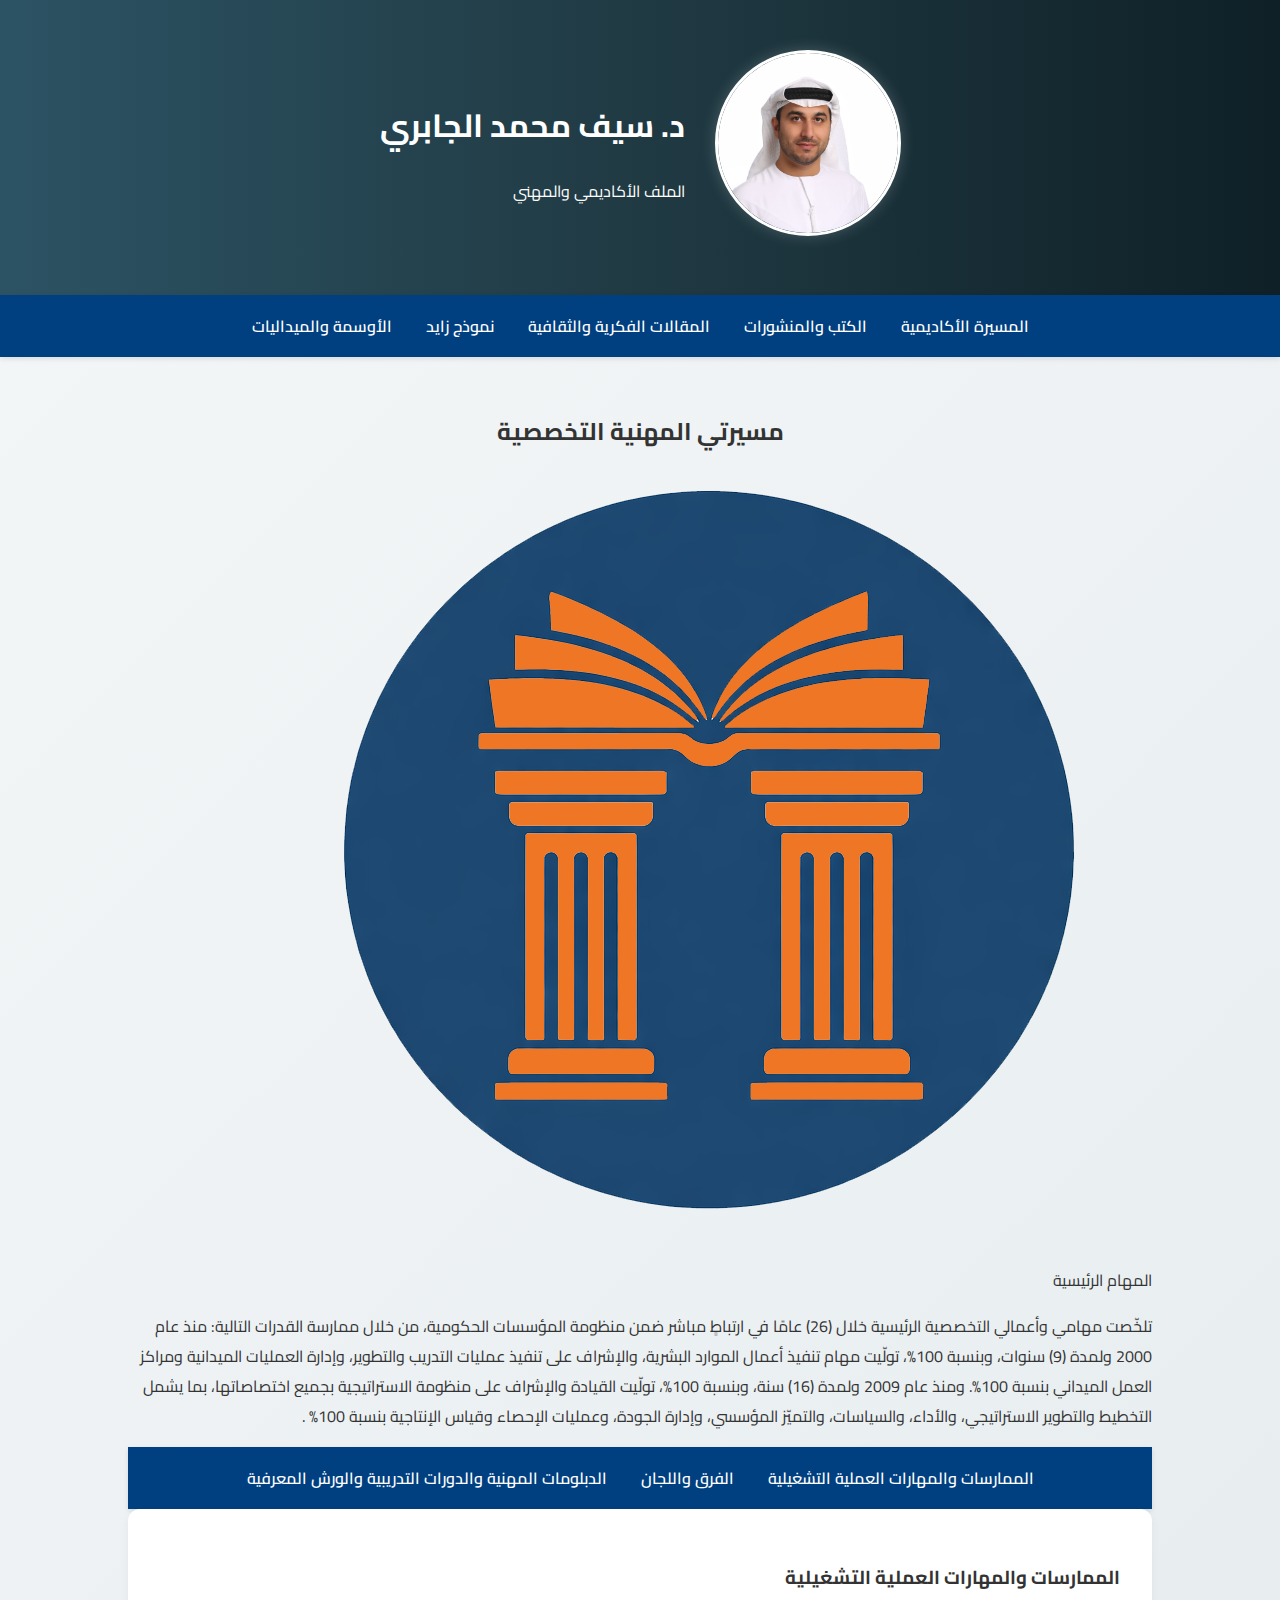
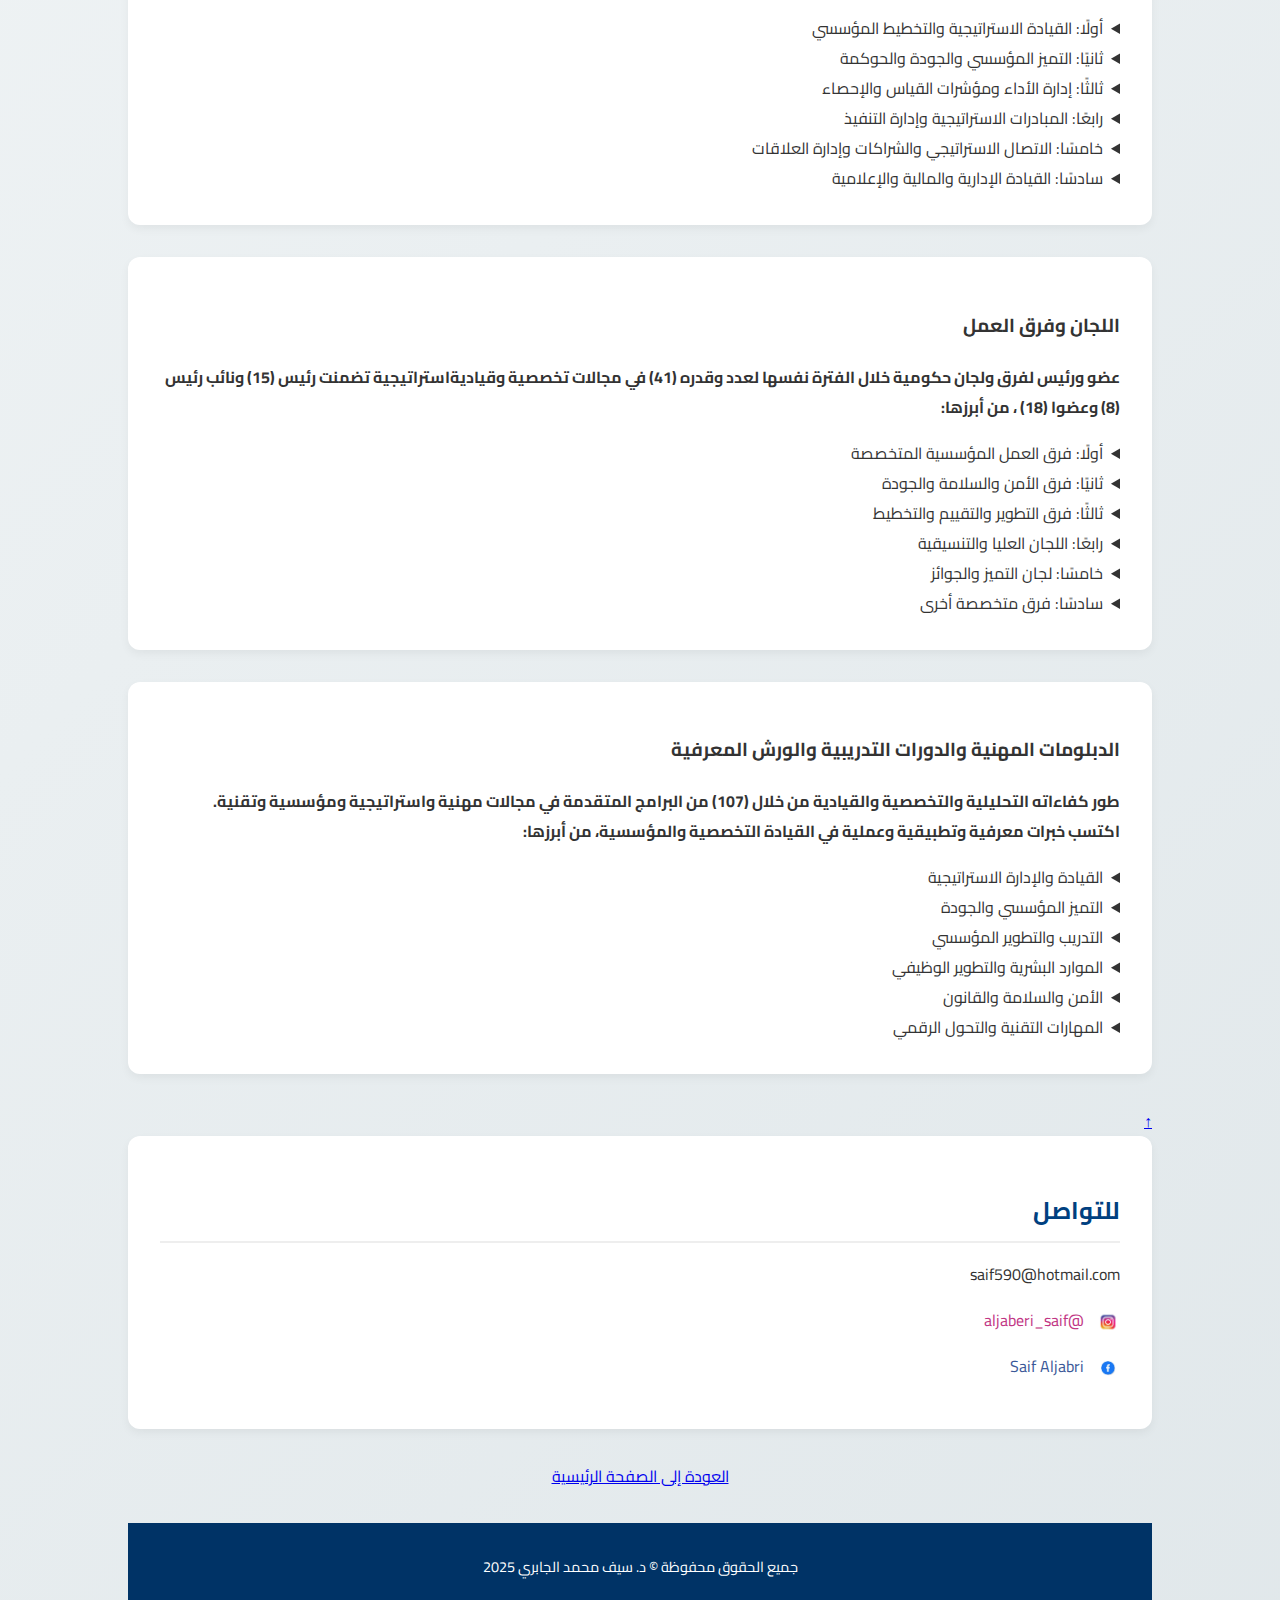
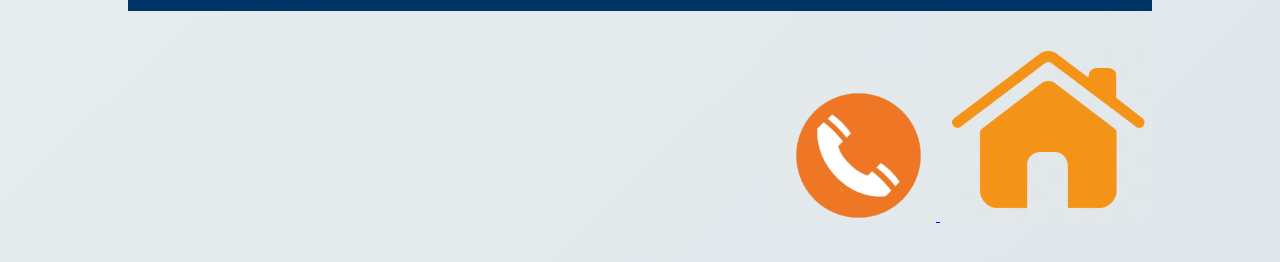
<file: specialization - Copy.html>
<!DOCTYPE html>
<html lang="ar" dir="rtl">
<head>
  <meta charset="UTF-8" />
  <meta name="viewport" content="width=device-width, initial-scale=1.0"/>
   <!-- تحميل خط Cairo (حل مشاكل الموبايل) -->
  <link rel="preconnect" href="https://fonts.googleapis.com">
  <link rel="preconnect" href="https://fonts.gstatic.com" crossorigin>
  <link href="https://fonts.googleapis.com/css2?family=Cairo:wght@400;500;600;700;800&display=swap" rel="stylesheet">
  <title>المقالات الفكرية والثقافية والرسمية</title>
  <link rel="stylesheet" href="style.css" />
  <link rel="stylesheet" href="https://cdnjs.cloudflare.com/ajax/libs/font-awesome/6.4.0/css/all.min.css" />
</head>
<body>
<div id="top"></div>
  <!-- البانر -->
  <div class="banner">
    <div class="banner-content">
      <div class="text">
        <h1>د. سيف محمد الجابري</h1>
        <p>الملف الأكاديمي والمهني</p>
      </div>
      <div class="image">
         <img src="images/saif-profile.jpg" alt="صورة الدكتور">
      </div>
    </div>
  </div>

  <!-- شريط التنقل -->
  <nav class="main-nav">
    <ul >
      
      <li><a href="qualifications.html">المسيرة الأكاديمية</a></li>
      <li><a href="books.html">الكتب والمنشورات</a></li>
      <li><a href="articles.html">المقالات الفكرية والثقافية </a></li>
	  <li><a href="zayed-model.html">نموذج زايد</a></li>
	  <li><a href="awards.html">الأوسمة والميداليات</a></li>
    
    </ul>
  </nav>



  <!-- المحتوى الرئيسي -->
  
  <main class="section specialization-section">
  <h2><center>مسيرتي المهنية التخصصية</center></h2>
  <img src="images/specialization-icon.png" alt="التخصصية" class="section-icon" />
  
  <div class="specialization-intro">
  <p> المهام الرئيسية </p>
  
    <p>
	تلخّصت مهامي وأعمالي التخصصية الرئيسية خلال (26) عامًا في ارتباطٍ مباشر ضمن منظومة المؤسسات الحكومية، من خلال ممارسة القدرات التالية:
منذ عام 2000 ولمدة (9) سنوات، وبنسبة 100%، تولّيت مهام تنفيذ أعمال الموارد البشرية، والإشراف على تنفيذ عمليات التدريب والتطوير، وإدارة العمليات الميدانية ومراكز العمل الميداني بنسبة 100%.
ومنذ عام 2009 ولمدة (16) سنة، وبنسبة 100%، تولّيت القيادة والإشراف على منظومة الاستراتيجية بجميع اختصاصاتها، بما يشمل التخطيط والتطوير الاستراتيجي، والأداء، والسياسات، والتميّز المؤسسي، وإدارة الجودة، وعمليات الإحصاء وقياس الإنتاجية بنسبة 100% .
</p>
 </div>
  <nav class="section-nav">
  <ul class="section-nav-list">
    <li><a href="#advanced-tasks">الممارسات والمهارات العملية التشغيلية</a></li>
    <li><a href="#teams">الفرق واللجان</a></li>
    <li><a href="#diplomas">الدبلومات المهنية والدورات التدريبية والورش المعرفية</a></li>
  </ul>
</nav>


  <section id="advanced-tasks" class="section specialization-content">
    <h3>الممارسات والمهارات العملية التشغيلية</h3>

  <details>
    <summary>أولًا: القيادة الاستراتيجية والتخطيط المؤسسي</summary>
    <ul class="custom-check-list">
      <li>إدارة منظومة التخطيط الاستراتيجي الشامل، والتطوير الاستراتيجي، وإدارة الأداء المؤسسي بالتكامل مع القيادة العليا والوحدات التنظيمية.</li>
      <li>إعداد منهجيات التخطيط والتنفيذ الاستراتيجي، وبناء الأطر الحاكمة لإدارة الأداء المؤسسي على المستويات الاستراتيجية والتشغيلية.</li>
      <li>استحداث استراتيجيات تخصصية تتوافق مع الأجندة الوطنية، والاستراتيجية الوطنية للابتكار، والجيل الرابع لمنظومة التميز الحكومي، ومؤشرات التنافسية العالمية.</li>
      <li>إعداد وتحليل البيئة الداخلية والخارجية، وبناء القضايا الاستراتيجية اعتمادًا على بيانات دقيقة ومنهجيات علمية.</li>
    </ul>
  </details>

  <details>
    <summary>ثانيًا: التميز المؤسسي والجودة والحوكمة</summary>
    <ul class="custom-check-list">
      <li>تطبيق معايير التميز الأوروبي EFQM، ومعايير جائزة حكومة أبوظبي، وجائزة وزير الداخلية، والجيل الرابع لمنظومة التميز الحكومي.</li>
      <li>تطوير السياسات التنظيمية والأدلة التشغيلية، وتطبيق الإجراءات المرتبطة بالتخطيط والأداء والتميز المؤسسي.</li>
      <li>إعداد وتطبيق منهجيات التدقيق على نتائج الأداء المؤسسي، ومواءمتها مع معايير التميز والجوائز.</li>
      <li>المشاركة في إدارة وتخطيط وتنفيذ مشاريع تعزيز التميز المؤسسي، ورصد الجوائز العالمية والمشاركة فيها.</li>
    </ul>
  </details>

  <details>
    <summary>ثالثًا: إدارة الأداء ومؤشرات القياس والإحصاء</summary>
    <ul class="custom-check-list">
      <li>توحيد مصفوفة المؤشرات لكافة الوحدات التنظيمية، بما يشمل المؤشرات الاستراتيجية، التشغيلية، ومؤشرات التميز.</li>
      <li>تطوير مؤشرات قياس المهام والخدمات والعمليات والموارد البشرية والمالية والحوكمة، وتحليل نتائجها لضمان الكفاءة والفعالية.</li>
      <li>تصميم قواعد البيانات والإحصائيات اللازمة، وتصنيف مصادرها لدعم عمليات اتخاذ القرار الاستراتيجي.</li>
      <li>متابعة ومراقبة الأداء المؤسسي، وإعداد تقارير الأداء والتحليل الدوري لتلبية متطلبات القيادة والمعايير المعتمدة.</li>
    </ul>
  </details>

  <details>
    <summary>رابعًا: المبادرات الاستراتيجية وإدارة التنفيذ</summary>
    <ul class="custom-check-list">
      <li>إعداد آليات تقييم أولويات المبادرات والأنشطة التشغيلية وفق محاور الأهمية، ومستوى الارتباط بالأهداف الوطنية والتنافسية الدولية.</li>
      <li>الإشراف على تنفيذ المبادرات الاستراتيجية والتشغيلية، وتقديم الدعم الفني لمدراء المبادرات.</li>
      <li>مراقبة وتقييم أداء الخطط الاستراتيجية، والتدقيق عليها، ومتابعة تنفيذ الإجراءات التصحيحية.</li>
      <li>إعداد تقارير الوضع الحالي للمبادرات الاستراتيجية، وتحليل فجوات الأداء، وتقديم التوصيات للقيادة العليا.</li>
    </ul>
  </details>

  <details>
    <summary>خامسًا: الاتصال الاستراتيجي والشراكات وإدارة العلاقات</summary>
    <ul class="custom-check-list">
      <li>تطوير قنوات الاتصال مع الشركاء الاستراتيجيين، وضمان تغذية الخطط الاستراتيجية بالبيانات الداعمة لفعاليتها.</li>
      <li>إعداد خطط المواءمة الاستراتيجية مع الشركاء، وتعزيز التكامل المؤسسي لتحقيق أفضل النتائج.</li>
      <li>التنسيق مع الجهات المركزية العليا في مجالات التخطيط، التطوير المؤسسي، والتميز الحكومي.</li>
      <li>المشاركة في مجالس السياسات والاستراتيجيات، واستعراض نتائج الأداء والمعلومات الاستراتيجية.</li>
    </ul>
  </details>

  <details>
    <summary>سادسًا: القيادة الإدارية والمالية والإعلامية</summary>
    <ul class="custom-check-list">
      <li>تطوير الخطط التشغيلية، إعداد الميزانيات التقديرية، ومراقبة الصرف المالي.</li>
      <li>إعداد الأوصاف الوظيفية، وتدريب وتقييم أداء الموظفين، وإدارة العقود الخارجية.</li>
      <li>المساهمة في التخطيط والتنفيذ الإعلامي للمشاريع الحكومية، وتنظيم الحملات الإعلامية والعلاقات الإعلامية.</li>
      <li>إعداد الخطط الإعلامية، وتنسيق فرق العمل، وضمان فعالية الحملات وتحقيق أهدافها.</li>
    </ul>
  </details>
</section>

<!---- اللجان والفرق----->

<section id="teams" class="section specialization-content">
  <h3>اللجان وفرق العمل</h3>
<p><b> عضو ورئيس لفرق ولجان حكومية خلال الفترة نفسها لعدد وقدره (41) في مجالات تخصصية وقياديةاستراتيجية تضمنت رئيس (15)  ونائب رئيس (8) وعضوا (18) ، من أبرزها:</b></p>
  <details>
    <summary>أولًا: فرق العمل المؤسسية المتخصصة</summary>
    <ul class="custom-check-list">
      <li>فريق عمل استمرارية الأعمال بقطاع المهام الخاصة</li>
      <li>فريق عمل حوكمة نتائج منظومة الأداء الوظيفي - 2023</li>
      <li>فريق عمل مراجعة التخصصات والعلاوات لقطاع المهام الخاصة</li>
      <li>فريق عمل التقارير التقييمية</li>
      <li>فريق عمل تقييم مؤشر سرعة الاستجابة - وزارة الداخلية</li>
      <li>فريق عمل توحيد ارتداء الزي العسكري</li>
      <li>فريق عمل المقارنات المعيارية</li>
      <li>فريق عمل مواءمة نتائج الخطط الاستراتيجية</li>
      <li>فريق عمل بنك الأهداف الوظيفية لعام 2021</li>
      <li>فريق عمل معايير المهام الرئيسية</li>
    </ul>
  </details>

  <details>
    <summary>ثانيًا: فرق الأمن والسلامة والجودة</summary>
    <ul class="custom-check-list">
      <li>فريق البيئة والصحة والسلامة المهنية</li>
      <li>فريق الصحة والسلامة</li>
      <li>فريق نظام الإدارة المتكامل IMS</li>
      <li>فريق التدقيق الداخلي</li>
    </ul>
  </details>

  <details>
    <summary>ثالثًا: فرق التطوير والتقييم والتخطيط</summary>
    <ul class="custom-check-list">
      <li>الفريق الفني لتقييم المعارف بالقيادة العامة - شرطة أبوظبي</li>
      <li>فريق تقييم المعرفة المؤسسية</li>
      <li>فريق سياسة المطاردة</li>
      <li>فريق منظومة الأداء الوظيفي</li>
      <li>فريق حوكمة نتائج الأداء</li>
    </ul>
  </details>

  <details>
    <summary>رابعًا: اللجان العليا والتنسيقية</summary>
    <ul class="custom-check-list">
      <li>اللجنة التنسيقية بين القطاعات المعنية لنقل وسوق الموقوفين</li>
      <li>اللجنة الدائمة لشؤون السفارات</li>
      <li>اللجنة التنفيذية لإدارة استمرارية الأعمال</li>
    </ul>
  </details>

  <details>
    <summary>خامسًا: لجان التميز والجوائز</summary>
    <ul class="custom-check-list">
      <li>فريق سرية الأمن المتميزة لتقييم جائزة المدير العام - الدورة السادسة</li>
      <li>دعم جاهزية القيادة العامة لشرطة أبوظبي في جائزة الجهة الرائدة</li>
      <li>اللجنة الاستراتيجية التنسيقية للتميز - شرطة أبوظبي</li>
      <li>المجلس العلمي للأكاديمية سيف بن زايد للعلوم الشرطية والأمنية</li>
    </ul>
  </details>

  <details>
    <summary>سادسًا: فرق متخصصة أخرى</summary>
    <ul class="custom-check-list">
      <li>فريق القراءة</li>
      <li>فريق حقائب الترقّي</li>
      <li>فريق الشكاوى</li>
    </ul>
  </details>

</section>

<!---- اللجان والفرق----->







<section id="diplomas" class="section specialization-content">
  <h3>الدبلومات المهنية والدورات التدريبية والورش المعرفية</h3>
  <p><b> طور كفاءاته التحليلية والتخصصية والقيادية من خلال (107) من البرامج المتقدمة في مجالات مهنية واستراتيجية ومؤسسية وتقنية. اكتسب خبرات معرفية وتطبيقية وعملية في القيادة التخصصية   والمؤسسية، من أبرزها: </b></p>

  <!-- تصنيف 1: القيادة والإدارة الاستراتيجية -->
  <details>
    <summary>القيادة والإدارة الاستراتيجية</summary>
    <ul class="custom-check-list">
      <li>أساسيات القيادة الفعّالة لفرق العمل</li>
      <li>برنامج الرئيس التنفيذي للابتكار المعتمد</li>
      <li>التخطيط الاستراتيجي ومؤشرات قياس الأداء</li>
      <li>تحليل البيئة الداخلية والخارجية</li>
      <li>التحليل الاستراتيجي لقضايا الموارد البشرية</li>
      <li>التخطيط للخطط التشغيلية</li>
      <li>ملتقى القيادي الثالث 2019</li>
      <li>التحليل البيئي للخطة الاستراتيجية 2018 - 2022</li>
      <li>ندوة المعايير الحديثة لجائزة أبوظبي للأداء الحكومي</li>
      <li>أساليب ربط الخطة الاستراتيجية بمعايير التميز</li>
      <li>مفاهيم التفكير الاستراتيجي</li>
    </ul>
  </details>

  <!-- تصنيف 2: التميز المؤسسي والجودة -->
  <details>
    <summary>التميز المؤسسي والجودة</summary>
    <ul class="custom-check-list">
      <li>تطبيق معايير التميز الأوروبي EFQM</li>
      <li>نشر ثقافة التميز المؤسسي والتخطيط</li>
      <li>تقييم مستوى التميز E4R</li>
      <li>جائزة أبوظبي 2030 التحديات والفرص</li>
      <li>ورشة مراجعة مخرجات القيادة العامة للشرطة</li>
      <li>المقارنات المعيارية</li>
      <li>مؤتمر الجودة والتميز</li>
      <li>مؤشرات الأداء - المتقدم</li>
      <li>ورشة العمل المعتمدة لإعداد وثيقة التميز</li>
    </ul>
  </details>

  <!-- تصنيف 3: التدريب والتطوير المؤسسي -->
  <details>
    <summary>التدريب والتطوير المؤسسي</summary>
    <ul class="custom-check-list">
      <li>التدريب التطبيقي ومهارات استشراف المستقبل</li>
      <li>التأهيل في نظام SAT</li>
      <li>برنامج البحث العلمي</li>
      <li>الورش التفاعلية للتمكين المعرفي</li>
      <li>ورشة تقييم الكفاءات الوظيفية</li>
      <li>ورشة إعداد المدربين</li>
      <li>ورشة المخرجات التدريبية</li>
      <li>القيادات الأولى، المتوسطة، العليا</li>
      <li>التحول الذكي في بيئة التعلم</li>
    </ul>
  </details>

  <!-- تصنيف 4: الموارد البشرية والتطوير الوظيفي -->
  <details>
    <summary>الموارد البشرية والتطوير الوظيفي</summary>
    <ul class="custom-check-list">
      <li>إدارة الموارد البشرية الاستراتيجية</li>
      <li>دبلوم الطاقة البشرية</li>
      <li>إدارة الأداء الوظيفي</li>
      <li>بطاقة الأداء المتوازن</li>
      <li>إدارة المعرفة</li>
      <li>إعداد الوصف الوظيفي</li>
      <li>الاحتراف الوظيفي</li>
      <li>ورشة إدارة التغيير</li>
    </ul>
  </details>

  <!-- تصنيف 5: الأمن والسلامة والقانون -->
  <details>
    <summary>الأمن والسلامة والقانون</summary>
    <ul class="custom-check-list">
      <li>التعامل مع الحدث الأمني</li>
      <li>حفظ الأمن العام وحماية المنشآت</li>
      <li>مكافحة الشغب التأسيسية</li>
      <li>الدفاع عن النفس والقبض والتفتيش</li>
      <li>المهارات والضبط الشرطي</li>
      <li>حقوق الإنسان وأخلاقيات الشرطي</li>
      <li>إدارة الأمن والسلامة في المنشآت</li>
      <li>إدارة الأزمات والكوارث</li>
    </ul>
  </details>

  <!-- تصنيف 6: المهارات التقنية والتحول الرقمي -->
  <details>
    <summary>المهارات التقنية والتحول الرقمي</summary>
    <ul class="custom-check-list">
      <li>الترخيص الدولية لقيادة الحاسب ICDL</li>
      <li>نظم المعلومات الإدارية</li>
      <li>نظم الجودة في المنشآت الذكية</li>
      <li>ورشة إدارة المشاريع - prince2 Foundation</li>
      <li>التدريب على الحوسبة الذكية</li>
    </ul>
  </details>

</section>

  

<a href="#top" class="scroll-top-btn">↑ </a>


   <!-- للتواصل -->
<section class="section contact" id="contact">
  <h2>للتواصل</h2>
  <p>saif590@hotmail.com</p>

  <p>
    <a href="https://www.instagram.com/aljaberi_saif?igsh=a214d3E2eGczbG05" target="_blank" style="text-decoration: none; color: #c13584;">
      <img src="images/instagram-icon.png" alt="Instagram" style="width: 24px; vertical-align: middle; margin-left: 8px;">
      @aljaberi_saif
    </a>
  </p>

  <p>
    <a href="https://www.facebook.com/share/1KZEkg5CKd/" target="_blank" style="text-decoration: none; color: #3b5998;">
      <img src="images/facebook-icon.png" alt="Facebook" style="width: 24px; vertical-align: middle; margin-left: 8px;">
     Saif Aljabri
    </a>
  </p>
</section>
<div style="text-align: center; margin-top: 2rem;">
  <a href="index.html" class="button-link">العودة إلى الصفحة الرئيسية</a>
</div>
  <!-- الفوتر -->
  <footer>
    <p>جميع الحقوق محفوظة © د. سيف محمد الجابري 2025</p>
  </footer>
<div class="floating-icons">
  <a href="index.html" title="الصفحة الرئيسية">
    <img src="images/home-icon.png" alt="Home" />
  </a>
  <a href="#contact" title="تواصل">
    <img src="images/contact-icon.png" alt="Contact" />
  </a>
</div>

</body>
</html>
</file>
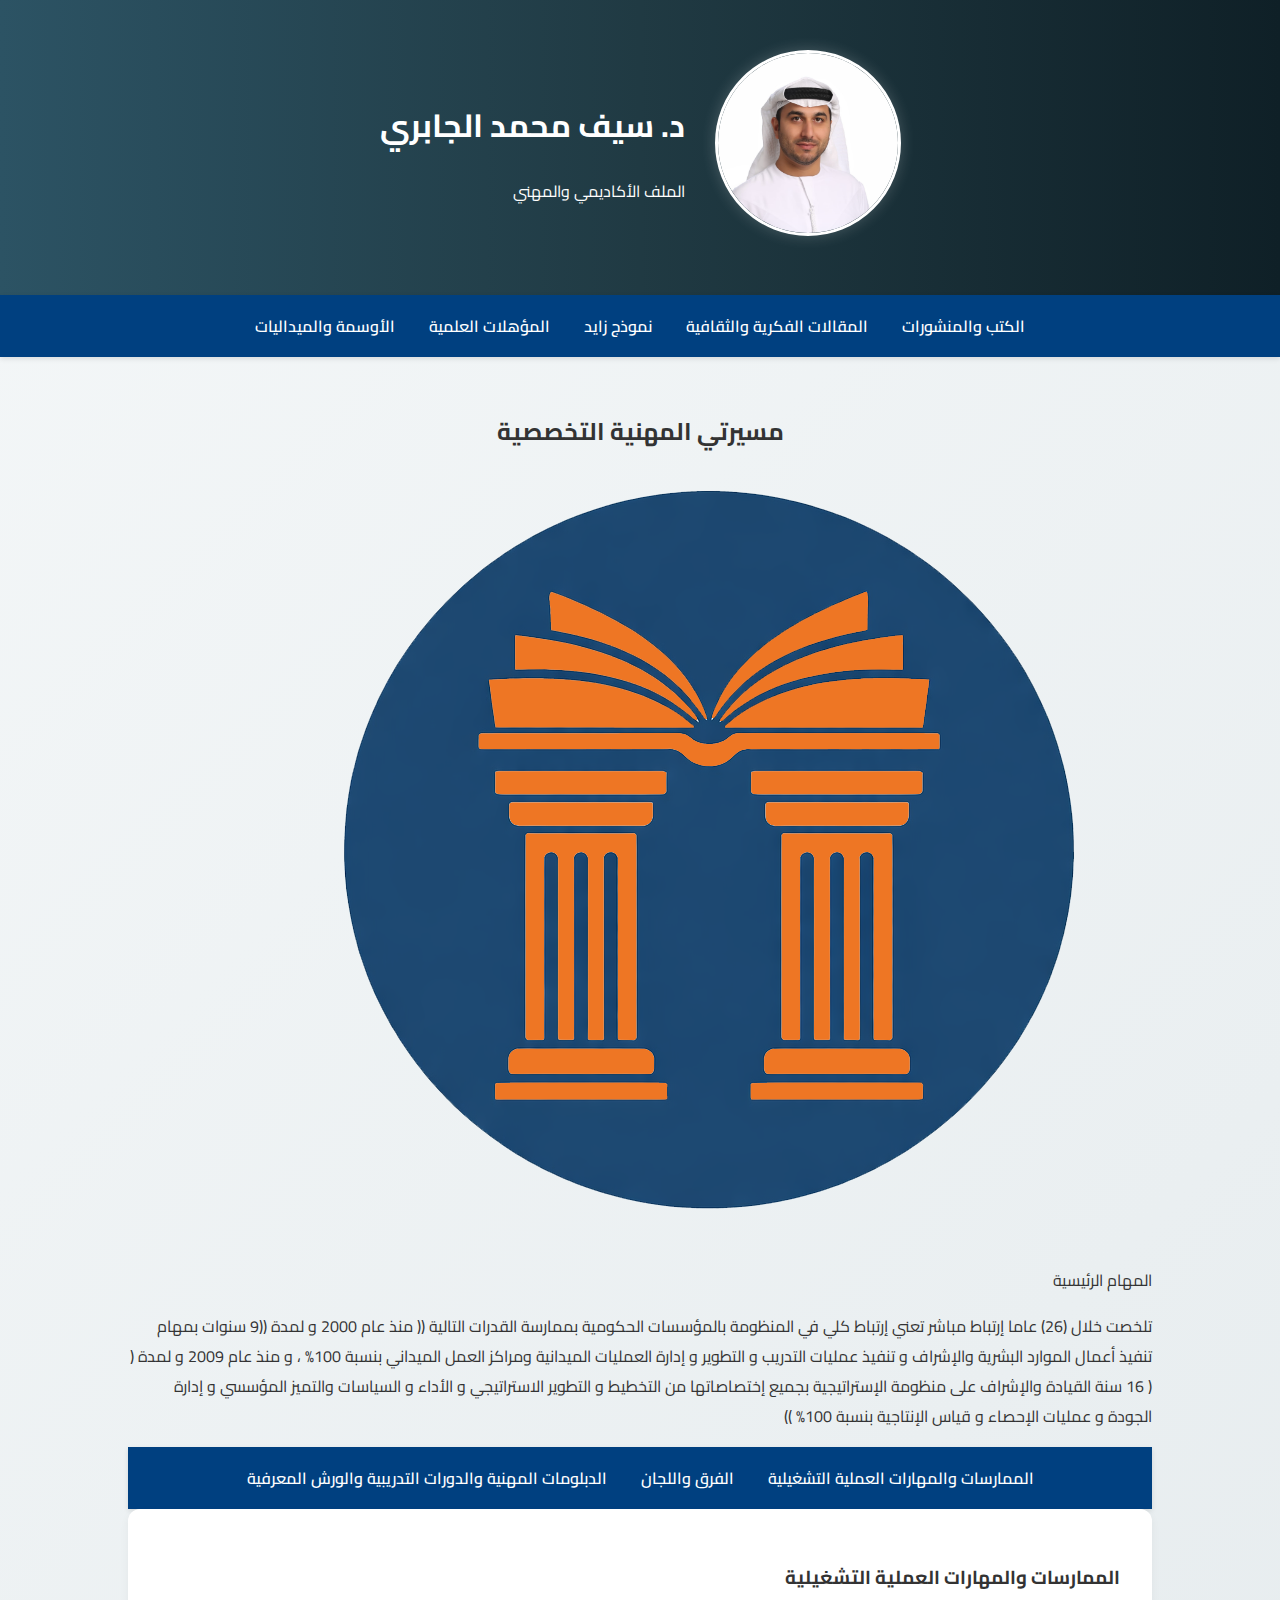
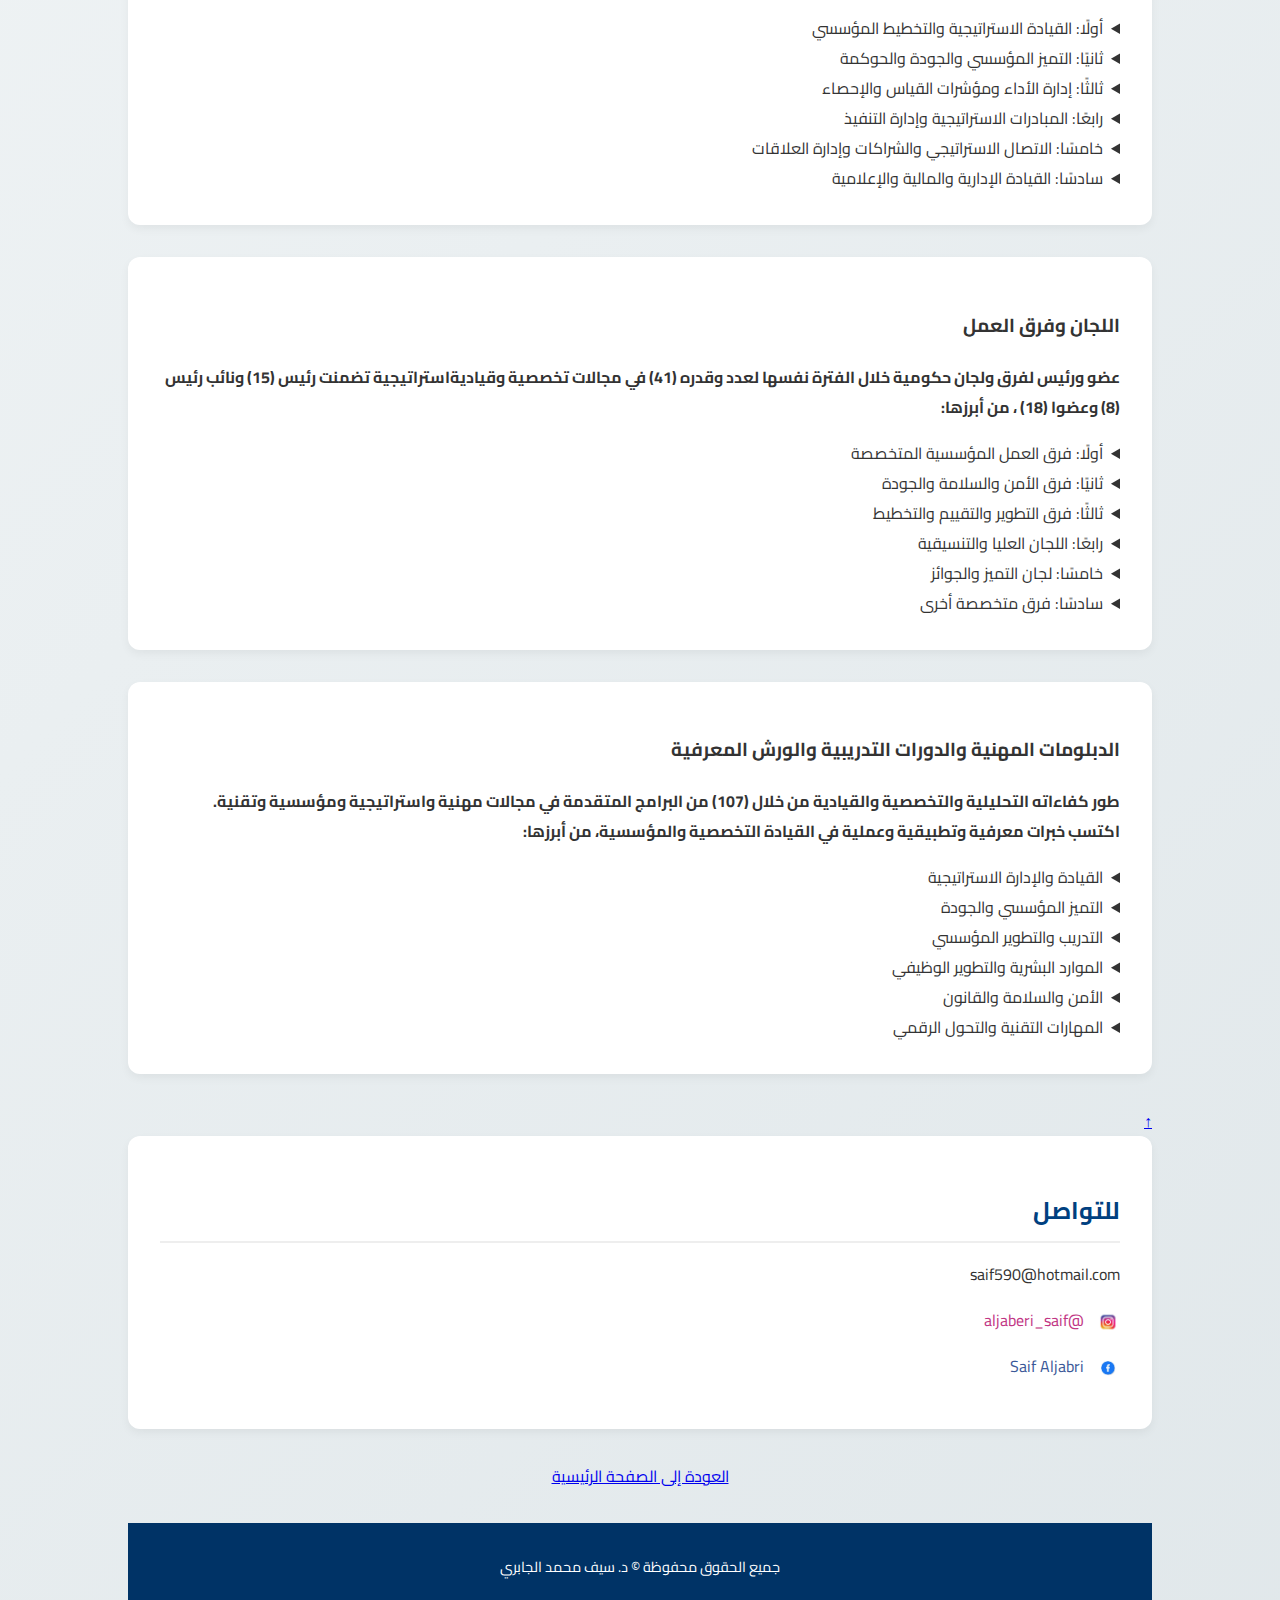
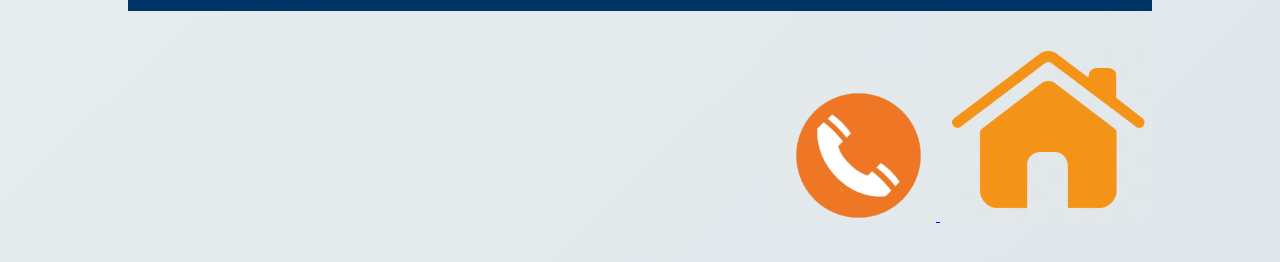
<file: specialization.html>
<!DOCTYPE html>
<html lang="ar" dir="rtl">
<head>
  <meta charset="UTF-8" />
  <meta name="viewport" content="width=device-width, initial-scale=1.0"/>
  <title>المقالات الفكرية والثقافية والرسمية</title>
  <link rel="stylesheet" href="style.css" />
  <link rel="stylesheet" href="https://cdnjs.cloudflare.com/ajax/libs/font-awesome/6.4.0/css/all.min.css" />
</head>
<body>
<div id="top"></div>
  <!-- البانر -->
  <div class="banner">
    <div class="banner-content">
      <div class="text">
        <h1>د. سيف محمد الجابري</h1>
        <p>الملف الأكاديمي والمهني</p>
      </div>
      <div class="image">
         <img src="images/saif-profile.jpg" alt="صورة الدكتور">
      </div>
    </div>
  </div>

  <!-- شريط التنقل -->
  <nav class="main-nav">
    <ul >
      
     
      <li><a href="books.html">الكتب والمنشورات</a></li>
      <li><a href="articles.html">المقالات الفكرية والثقافية </a></li>
	  <li><a href="zayed-model.html">نموذج زايد</a></li>
	   <li><a href="qualifications.html">المؤهلات العلمية</a></li>
	    <li><a href="awards.html">الأوسمة والميداليات</a></li>
    
    </ul>
  </nav>



  <!-- المحتوى الرئيسي -->
  
  <main class="section specialization-section">
  <h2><center>مسيرتي المهنية التخصصية</center></h2>
  <img src="images/specialization-icon.png" alt="التخصصية" class="section-icon" />
  
  <div class="specialization-intro">
  <p> المهام الرئيسية </p>
  
    <p>
	    تلخصت  خلال (26) عاما إرتباط مباشر تعني إرتباط كلي في المنظومة بالمؤسسات الحكومية بممارسة القدرات التالية  (( منذ عام 2000 و لمدة ((9 سنوات بمهام تنفيذ أعمال الموارد البشرية  والإشراف و تنفيذ عمليات التدريب و التطوير و إدارة العمليات الميدانية ومراكز العمل الميداني بنسبة 100% ، و منذ عام 2009 و لمدة (   ( 16 سنة القيادة والإشراف على منظومة الإستراتيجية بجميع إختصاصاتها من التخطيط  و التطوير الاستراتيجي و الأداء و السياسات والتميز المؤسسي و إدارة الجودة و عمليات الإحصاء و قياس الإنتاجية  بنسبة 100% )) 
    </p>
  </div>
  <nav class="section-nav">
  <ul class="section-nav-list">
    <li><a href="#advanced-tasks">الممارسات والمهارات العملية التشغيلية</a></li>
    <li><a href="#teams">الفرق واللجان</a></li>
    <li><a href="#diplomas">الدبلومات المهنية والدورات التدريبية والورش المعرفية</a></li>
  </ul>
</nav>


  <section id="advanced-tasks" class="section specialization-content">
    <h3>الممارسات والمهارات العملية التشغيلية</h3>

  <details>
    <summary>أولًا: القيادة الاستراتيجية والتخطيط المؤسسي</summary>
    <ul class="custom-check-list">
      <li>إدارة منظومة التخطيط الاستراتيجي الشامل، والتطوير الاستراتيجي، وإدارة الأداء المؤسسي بالتكامل مع القيادة العليا والوحدات التنظيمية.</li>
      <li>إعداد منهجيات التخطيط والتنفيذ الاستراتيجي، وبناء الأطر الحاكمة لإدارة الأداء المؤسسي على المستويات الاستراتيجية والتشغيلية.</li>
      <li>استحداث استراتيجيات تخصصية تتوافق مع الأجندة الوطنية، والاستراتيجية الوطنية للابتكار، والجيل الرابع لمنظومة التميز الحكومي، ومؤشرات التنافسية العالمية.</li>
      <li>إعداد وتحليل البيئة الداخلية والخارجية، وبناء القضايا الاستراتيجية اعتمادًا على بيانات دقيقة ومنهجيات علمية.</li>
    </ul>
  </details>

  <details>
    <summary>ثانيًا: التميز المؤسسي والجودة والحوكمة</summary>
    <ul class="custom-check-list">
      <li>تطبيق معايير التميز الأوروبي EFQM، ومعايير جائزة حكومة أبوظبي، وجائزة وزير الداخلية، والجيل الرابع لمنظومة التميز الحكومي.</li>
      <li>تطوير السياسات التنظيمية والأدلة التشغيلية، وتطبيق الإجراءات المرتبطة بالتخطيط والأداء والتميز المؤسسي.</li>
      <li>إعداد وتطبيق منهجيات التدقيق على نتائج الأداء المؤسسي، ومواءمتها مع معايير التميز والجوائز.</li>
      <li>المشاركة في إدارة وتخطيط وتنفيذ مشاريع تعزيز التميز المؤسسي، ورصد الجوائز العالمية والمشاركة فيها.</li>
    </ul>
  </details>

  <details>
    <summary>ثالثًا: إدارة الأداء ومؤشرات القياس والإحصاء</summary>
    <ul class="custom-check-list">
      <li>توحيد مصفوفة المؤشرات لكافة الوحدات التنظيمية، بما يشمل المؤشرات الاستراتيجية، التشغيلية، ومؤشرات التميز.</li>
      <li>تطوير مؤشرات قياس المهام والخدمات والعمليات والموارد البشرية والمالية والحوكمة، وتحليل نتائجها لضمان الكفاءة والفعالية.</li>
      <li>تصميم قواعد البيانات والإحصائيات اللازمة، وتصنيف مصادرها لدعم عمليات اتخاذ القرار الاستراتيجي.</li>
      <li>متابعة ومراقبة الأداء المؤسسي، وإعداد تقارير الأداء والتحليل الدوري لتلبية متطلبات القيادة والمعايير المعتمدة.</li>
    </ul>
  </details>

  <details>
    <summary>رابعًا: المبادرات الاستراتيجية وإدارة التنفيذ</summary>
    <ul class="custom-check-list">
      <li>إعداد آليات تقييم أولويات المبادرات والأنشطة التشغيلية وفق محاور الأهمية، ومستوى الارتباط بالأهداف الوطنية والتنافسية الدولية.</li>
      <li>الإشراف على تنفيذ المبادرات الاستراتيجية والتشغيلية، وتقديم الدعم الفني لمدراء المبادرات.</li>
      <li>مراقبة وتقييم أداء الخطط الاستراتيجية، والتدقيق عليها، ومتابعة تنفيذ الإجراءات التصحيحية.</li>
      <li>إعداد تقارير الوضع الحالي للمبادرات الاستراتيجية، وتحليل فجوات الأداء، وتقديم التوصيات للقيادة العليا.</li>
    </ul>
  </details>

  <details>
    <summary>خامسًا: الاتصال الاستراتيجي والشراكات وإدارة العلاقات</summary>
    <ul class="custom-check-list">
      <li>تطوير قنوات الاتصال مع الشركاء الاستراتيجيين، وضمان تغذية الخطط الاستراتيجية بالبيانات الداعمة لفعاليتها.</li>
      <li>إعداد خطط المواءمة الاستراتيجية مع الشركاء، وتعزيز التكامل المؤسسي لتحقيق أفضل النتائج.</li>
      <li>التنسيق مع الجهات المركزية العليا في مجالات التخطيط، التطوير المؤسسي، والتميز الحكومي.</li>
      <li>المشاركة في مجالس السياسات والاستراتيجيات، واستعراض نتائج الأداء والمعلومات الاستراتيجية.</li>
    </ul>
  </details>

  <details>
    <summary>سادسًا: القيادة الإدارية والمالية والإعلامية</summary>
    <ul class="custom-check-list">
      <li>تطوير الخطط التشغيلية، إعداد الميزانيات التقديرية، ومراقبة الصرف المالي.</li>
      <li>إعداد الأوصاف الوظيفية، وتدريب وتقييم أداء الموظفين، وإدارة العقود الخارجية.</li>
      <li>المساهمة في التخطيط والتنفيذ الإعلامي للمشاريع الحكومية، وتنظيم الحملات الإعلامية والعلاقات الإعلامية.</li>
      <li>إعداد الخطط الإعلامية، وتنسيق فرق العمل، وضمان فعالية الحملات وتحقيق أهدافها.</li>
    </ul>
  </details>
</section>

<!---- اللجان والفرق----->

<section id="teams" class="section specialization-content">
  <h3>اللجان وفرق العمل</h3>
<p><b> عضو ورئيس لفرق ولجان حكومية خلال الفترة نفسها لعدد وقدره (41) في مجالات تخصصية وقياديةاستراتيجية تضمنت رئيس (15)  ونائب رئيس (8) وعضوا (18) ، من أبرزها:</b></p>
  <details>
    <summary>أولًا: فرق العمل المؤسسية المتخصصة</summary>
    <ul class="custom-check-list">
      <li>فريق عمل استمرارية الأعمال بقطاع المهام الخاصة</li>
      <li>فريق عمل حوكمة نتائج منظومة الأداء الوظيفي - 2023</li>
      <li>فريق عمل مراجعة التخصصات والعلاوات لقطاع المهام الخاصة</li>
      <li>فريق عمل التقارير التقييمية</li>
      <li>فريق عمل تقييم مؤشر سرعة الاستجابة - وزارة الداخلية</li>
      <li>فريق عمل توحيد ارتداء الزي العسكري</li>
      <li>فريق عمل المقارنات المعيارية</li>
      <li>فريق عمل مواءمة نتائج الخطط الاستراتيجية</li>
      <li>فريق عمل بنك الأهداف الوظيفية لعام 2021</li>
      <li>فريق عمل معايير المهام الرئيسية</li>
    </ul>
  </details>

  <details>
    <summary>ثانيًا: فرق الأمن والسلامة والجودة</summary>
    <ul class="custom-check-list">
      <li>فريق البيئة والصحة والسلامة المهنية</li>
      <li>فريق الصحة والسلامة</li>
      <li>فريق نظام الإدارة المتكامل IMS</li>
      <li>فريق التدقيق الداخلي</li>
    </ul>
  </details>

  <details>
    <summary>ثالثًا: فرق التطوير والتقييم والتخطيط</summary>
    <ul class="custom-check-list">
      <li>الفريق الفني لتقييم المعارف بالقيادة العامة - شرطة أبوظبي</li>
      <li>فريق تقييم المعرفة المؤسسية</li>
      <li>فريق سياسة المطاردة</li>
      <li>فريق منظومة الأداء الوظيفي</li>
      <li>فريق حوكمة نتائج الأداء</li>
    </ul>
  </details>

  <details>
    <summary>رابعًا: اللجان العليا والتنسيقية</summary>
    <ul class="custom-check-list">
      <li>اللجنة التنسيقية بين القطاعات المعنية لنقل وسوق الموقوفين</li>
      <li>اللجنة الدائمة لشؤون السفارات</li>
      <li>اللجنة التنفيذية لإدارة استمرارية الأعمال</li>
    </ul>
  </details>

  <details>
    <summary>خامسًا: لجان التميز والجوائز</summary>
    <ul class="custom-check-list">
      <li>فريق سرية الأمن المتميزة لتقييم جائزة المدير العام - الدورة السادسة</li>
      <li>دعم جاهزية القيادة العامة لشرطة أبوظبي في جائزة الجهة الرائدة</li>
      <li>اللجنة الاستراتيجية التنسيقية للتميز - شرطة أبوظبي</li>
      <li>المجلس العلمي للأكاديمية سيف بن زايد للعلوم الشرطية والأمنية</li>
    </ul>
  </details>

  <details>
    <summary>سادسًا: فرق متخصصة أخرى</summary>
    <ul class="custom-check-list">
      <li>فريق القراءة</li>
      <li>فريق حقائب الترقّي</li>
      <li>فريق الشكاوى</li>
    </ul>
  </details>

</section>

<!---- اللجان والفرق----->







<section id="diplomas" class="section specialization-content">
  <h3>الدبلومات المهنية والدورات التدريبية والورش المعرفية</h3>
  <p><b> طور كفاءاته التحليلية والتخصصية والقيادية من خلال (107) من البرامج المتقدمة في مجالات مهنية واستراتيجية ومؤسسية وتقنية. اكتسب خبرات معرفية وتطبيقية وعملية في القيادة التخصصية   والمؤسسية، من أبرزها: </b></p>

  <!-- تصنيف 1: القيادة والإدارة الاستراتيجية -->
  <details>
    <summary>القيادة والإدارة الاستراتيجية</summary>
    <ul class="custom-check-list">
      <li>أساسيات القيادة الفعّالة لفرق العمل</li>
      <li>برنامج الرئيس التنفيذي للابتكار المعتمد</li>
      <li>التخطيط الاستراتيجي ومؤشرات قياس الأداء</li>
      <li>تحليل البيئة الداخلية والخارجية</li>
      <li>التحليل الاستراتيجي لقضايا الموارد البشرية</li>
      <li>التخطيط للخطط التشغيلية</li>
      <li>ملتقى القيادي الثالث 2019</li>
      <li>التحليل البيئي للخطة الاستراتيجية 2018 - 2022</li>
      <li>ندوة المعايير الحديثة لجائزة أبوظبي للأداء الحكومي</li>
      <li>أساليب ربط الخطة الاستراتيجية بمعايير التميز</li>
      <li>مفاهيم التفكير الاستراتيجي</li>
    </ul>
  </details>

  <!-- تصنيف 2: التميز المؤسسي والجودة -->
  <details>
    <summary>التميز المؤسسي والجودة</summary>
    <ul class="custom-check-list">
      <li>تطبيق معايير التميز الأوروبي EFQM</li>
      <li>نشر ثقافة التميز المؤسسي والتخطيط</li>
      <li>تقييم مستوى التميز E4R</li>
      <li>جائزة أبوظبي 2030 التحديات والفرص</li>
      <li>ورشة مراجعة مخرجات القيادة العامة للشرطة</li>
      <li>المقارنات المعيارية</li>
      <li>مؤتمر الجودة والتميز</li>
      <li>مؤشرات الأداء - المتقدم</li>
      <li>ورشة العمل المعتمدة لإعداد وثيقة التميز</li>
    </ul>
  </details>

  <!-- تصنيف 3: التدريب والتطوير المؤسسي -->
  <details>
    <summary>التدريب والتطوير المؤسسي</summary>
    <ul class="custom-check-list">
      <li>التدريب التطبيقي ومهارات استشراف المستقبل</li>
      <li>التأهيل في نظام SAT</li>
      <li>برنامج البحث العلمي</li>
      <li>الورش التفاعلية للتمكين المعرفي</li>
      <li>ورشة تقييم الكفاءات الوظيفية</li>
      <li>ورشة إعداد المدربين</li>
      <li>ورشة المخرجات التدريبية</li>
      <li>القيادات الأولى، المتوسطة، العليا</li>
      <li>التحول الذكي في بيئة التعلم</li>
    </ul>
  </details>

  <!-- تصنيف 4: الموارد البشرية والتطوير الوظيفي -->
  <details>
    <summary>الموارد البشرية والتطوير الوظيفي</summary>
    <ul class="custom-check-list">
      <li>إدارة الموارد البشرية الاستراتيجية</li>
      <li>دبلوم الطاقة البشرية</li>
      <li>إدارة الأداء الوظيفي</li>
      <li>بطاقة الأداء المتوازن</li>
      <li>إدارة المعرفة</li>
      <li>إعداد الوصف الوظيفي</li>
      <li>الاحتراف الوظيفي</li>
      <li>ورشة إدارة التغيير</li>
    </ul>
  </details>

  <!-- تصنيف 5: الأمن والسلامة والقانون -->
  <details>
    <summary>الأمن والسلامة والقانون</summary>
    <ul class="custom-check-list">
      <li>التعامل مع الحدث الأمني</li>
      <li>حفظ الأمن العام وحماية المنشآت</li>
      <li>مكافحة الشغب التأسيسية</li>
      <li>الدفاع عن النفس والقبض والتفتيش</li>
      <li>المهارات والضبط الشرطي</li>
      <li>حقوق الإنسان وأخلاقيات الشرطي</li>
      <li>إدارة الأمن والسلامة في المنشآت</li>
      <li>إدارة الأزمات والكوارث</li>
    </ul>
  </details>

  <!-- تصنيف 6: المهارات التقنية والتحول الرقمي -->
  <details>
    <summary>المهارات التقنية والتحول الرقمي</summary>
    <ul class="custom-check-list">
      <li>الترخيص الدولية لقيادة الحاسب ICDL</li>
      <li>نظم المعلومات الإدارية</li>
      <li>نظم الجودة في المنشآت الذكية</li>
      <li>ورشة إدارة المشاريع - prince2 Foundation</li>
      <li>التدريب على الحوسبة الذكية</li>
    </ul>
  </details>

</section>

  

<a href="#top" class="scroll-top-btn">↑ </a>


   <!-- للتواصل -->
<section class="section contact" id="contact">
  <h2>للتواصل</h2>
  <p>saif590@hotmail.com</p>

  <p>
    <a href="https://www.instagram.com/aljaberi_saif?igsh=a214d3E2eGczbG05" target="_blank" style="text-decoration: none; color: #c13584;">
      <img src="images/instagram-icon.png" alt="Instagram" style="width: 24px; vertical-align: middle; margin-left: 8px;">
      @aljaberi_saif
    </a>
  </p>

  <p>
    <a href="https://www.facebook.com/share/1KZEkg5CKd/" target="_blank" style="text-decoration: none; color: #3b5998;">
      <img src="images/facebook-icon.png" alt="Facebook" style="width: 24px; vertical-align: middle; margin-left: 8px;">
     Saif Aljabri
    </a>
  </p>
</section>
<div style="text-align: center; margin-top: 2rem;">
  <a href="index.html" class="button-link">العودة إلى الصفحة الرئيسية</a>
</div>
  <!-- الفوتر -->
  <footer>
    <p>جميع الحقوق محفوظة © د. سيف محمد الجابري</p>
  </footer>
<div class="floating-icons">
  <a href="index.html" title="الصفحة الرئيسية">
    <img src="images/home-icon.png" alt="Home" />
  </a>
  <a href="#contact" title="تواصل">
    <img src="images/contact-icon.png" alt="Contact" />
  </a>
</div>

</body>
</html>
</file>
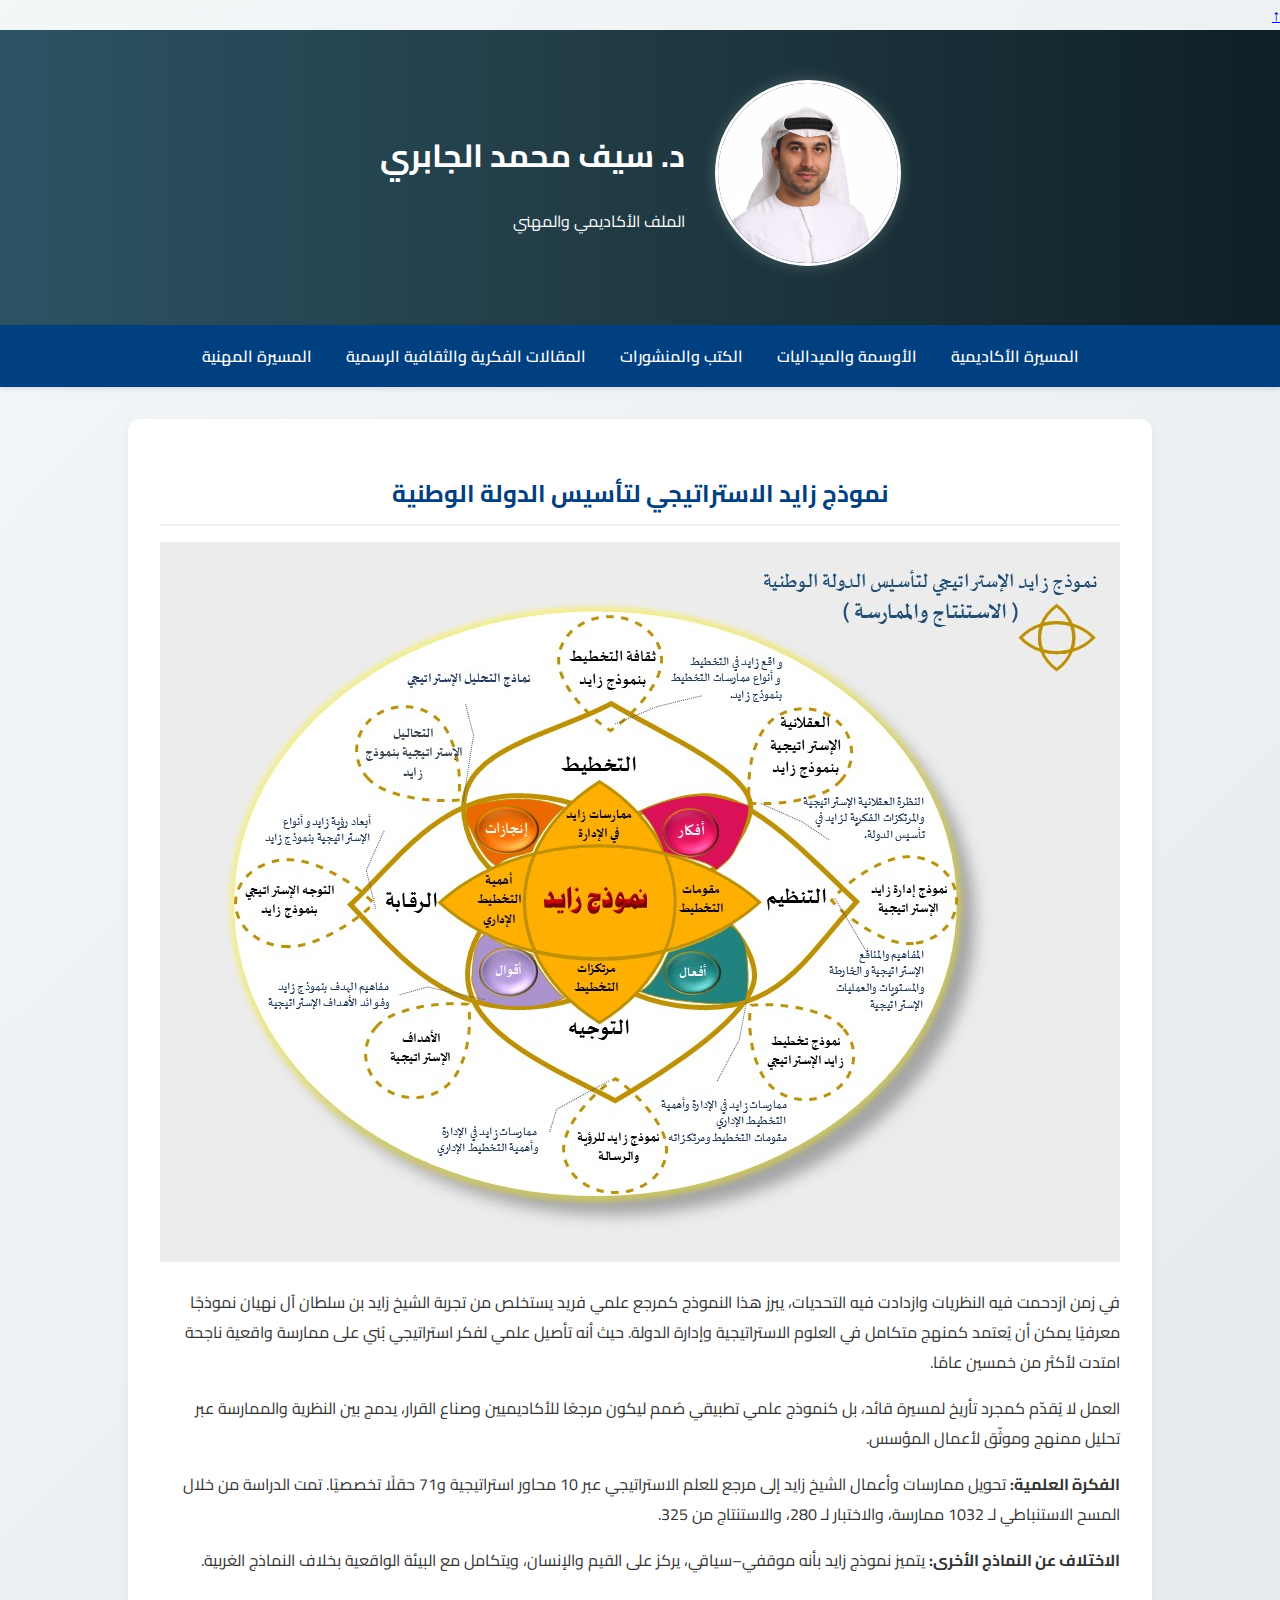
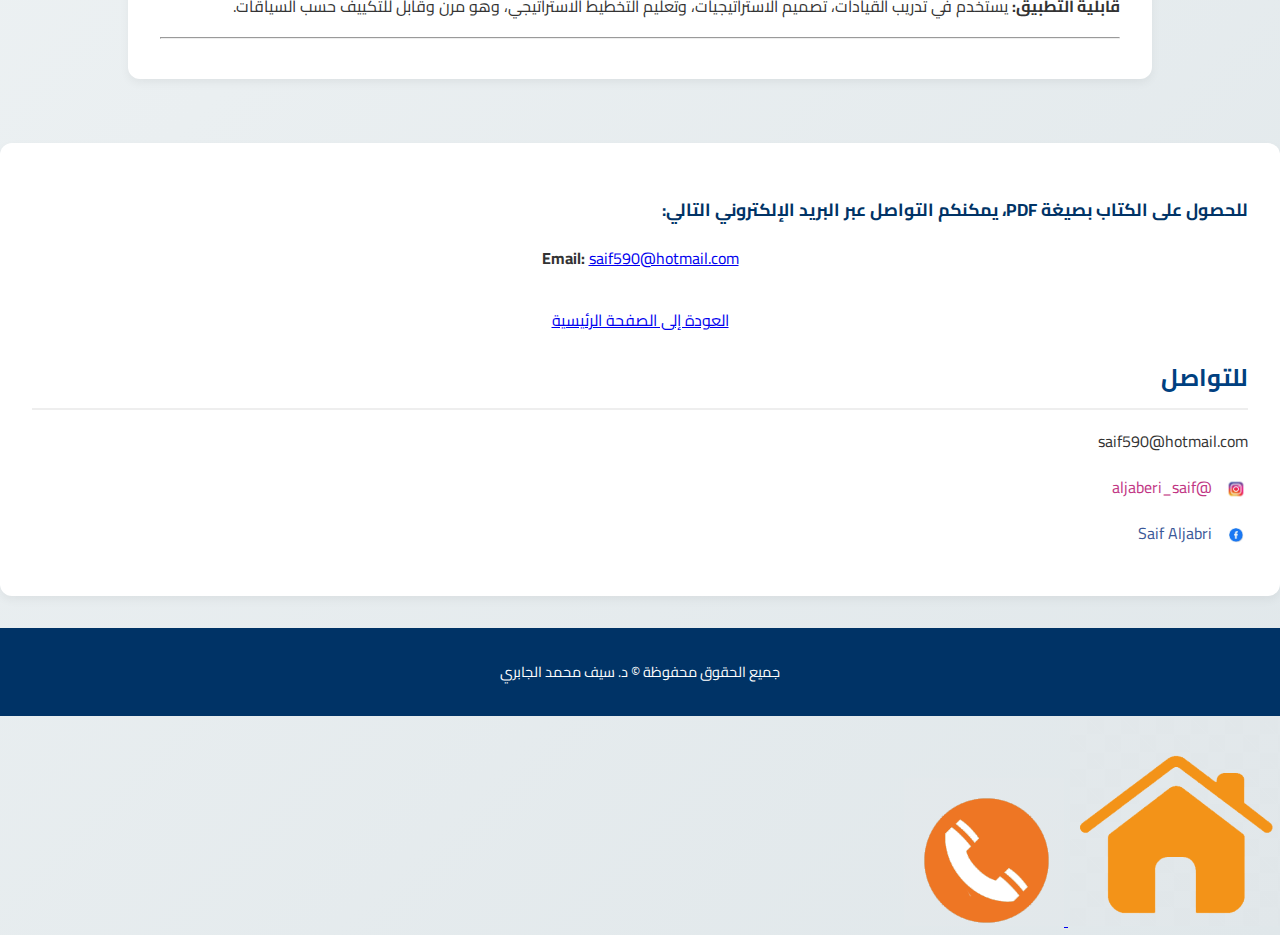
<file: zayed-model.html>
<!DOCTYPE html>
<html lang="ar" dir="rtl">
<head>
  <meta charset="UTF-8" />
  <meta name="viewport" content="width=device-width, initial-scale=1.0"/>
  <title>المقالات الفكرية والثقافية والرسمية</title>
  <link rel="stylesheet" href="style.css" />
  <link rel="stylesheet" href="https://cdnjs.cloudflare.com/ajax/libs/font-awesome/6.4.0/css/all.min.css" />
</head>
<body>
<div id="top"></div>
<a href="#top" class="scroll-top-btn">↑ </a>
  <!-- البانر -->
  <div class="banner">
    <div class="banner-content">
      <div class="text">
        <h1>د. سيف محمد الجابري</h1>
        <p>الملف الأكاديمي والمهني</p>
      </div>
      <div class="image">
         <img src="images/saif-profile.jpg" alt="صورة الدكتور">
      </div>
    </div>
  </div>

  <!-- شريط التنقل -->
  <nav class="main-nav">
    <ul>
       
</li>
      <li><a href="qualifications.html">المسيرة الأكاديمية</a></li>
      <li><a href="awards.html">الأوسمة والميداليات</a></li>
      <li><a href="books.html">الكتب والمنشورات</a></li>
      <li><a href="articles.html">المقالات الفكرية والثقافية الرسمية</a></li>
	  	   <li><a href="specialization.html">المسيرة المهنية</a></li>
      
    </ul>
  </nav>

  <!-- المحتوى الرئيسي -->
  <main>
  

    <section id="zayed" class="section zayed-section">
	
      <h2><center>نموذج زايد الاستراتيجي لتأسيس الدولة الوطنية</center></h2>
	  <div class="zayed-container">
    <div class="zayed-image">
      <img src="images/zayed-model.jpg" alt="نموذج زايد الاستراتيجي" />
    </div>
    <div class="zayed-text">
      <p>
        في زمن ازدحمت فيه النظريات وازدادت فيه التحديات، يبرز هذا النموذج كمرجع علمي فريد يستخلص من تجربة الشيخ زايد بن سلطان آل نهيان نموذجًا معرفيًا يمكن أن يُعتمد كمنهج متكامل في العلوم الاستراتيجية وإدارة الدولة. حيث أنه تأصيل علمي لفكر استراتيجي بُني على ممارسة واقعية ناجحة امتدت لأكثر من خمسين عامًا.
      </p>
      <p>
        العمل لا يُقدّم كمجرد تأريخ لمسيرة قائد، بل كنموذج علمي تطبيقي صُمم ليكون مرجعًا للأكاديميين وصناع القرار، يدمج بين النظرية والممارسة عبر تحليل ممنهج وموثّق لأعمال المؤسس.
      </p>
      <p>
        <strong>الفكرة العلمية:</strong> تحويل ممارسات وأعمال الشيخ زايد إلى مرجع للعلم الاستراتيجي عبر 10 محاور استراتيجية و71 حقلًا تخصصيًا. تمت الدراسة من خلال المسح الاستنباطي لـ 1032 ممارسة، والاختبار لـ 280، والاستنتاج من 325.
      </p>
      <p>
        <strong>الاختلاف عن النماذج الأخرى:</strong> يتميز نموذج زايد بأنه موقفي–سياقي، يركز على القيم والإنسان، ويتكامل مع البيئة الواقعية بخلاف النماذج الغربية.
      </p>
      <p>
        <strong>قابلية التطبيق:</strong> يستخدم في تدريب القيادات، تصميم الاستراتيجيات، وتعليم التخطيط الاستراتيجي، وهو مرن وقابل للتكييف حسب السياقات.
      </p>

      <hr>

      
     </div>	  
	  
</div>

    </section>
  </main>

  <!-- للتواصل -->
<section class="section contact" id="contact">

 <p style="font-weight: bold; font-size: 1.1rem; color: #003366;">
        للحصول على الكتاب بصيغة PDF، يمكنكم التواصل عبر البريد  الإلكتروني التالي:      </p>
      <p style="direction: ltr; text-align: center;">
        <strong>Email:</strong> <a href="mailto:saif590@hotmail.com">saif590@hotmail.com</a>
      </p>
	  
	  <div style="text-align: center; margin-top: 2rem;">
  <a href="index.html" class="button-link">العودة إلى الصفحة الرئيسية</a>
</div>

  <h2>للتواصل</h2>
  <p>saif590@hotmail.com</p>

  <p>
    <a href="https://www.instagram.com/aljaberi_saif?igsh=a214d3E2eGczbG05" target="_blank" style="text-decoration: none; color: #c13584;">
      <img src="images/instagram-icon.png" alt="Instagram" style="width: 24px; vertical-align: middle; margin-left: 8px;">
      @aljaberi_saif
    </a>
  </p>

  <p>
    <a href="https://www.facebook.com/share/1KZEkg5CKd/" target="_blank" style="text-decoration: none; color: #3b5998;">
      <img src="images/facebook-icon.png" alt="Facebook" style="width: 24px; vertical-align: middle; margin-left: 8px;">
     Saif Aljabri
    </a>
  </p>
</section>

  <!-- الفوتر -->
  <footer>
    <p>جميع الحقوق محفوظة © د. سيف محمد الجابري</p>
  </footer>
<div class="floating-icons">
  <a href="index.html" title="الصفحة الرئيسية">
    <img src="images/home-icon.png" alt="Home" />
  </a>
  <a href="#contact" title="تواصل">
    <img src="images/contact-icon.png" alt="Contact" />
  </a>
</div>
</body>
</html>
</file>
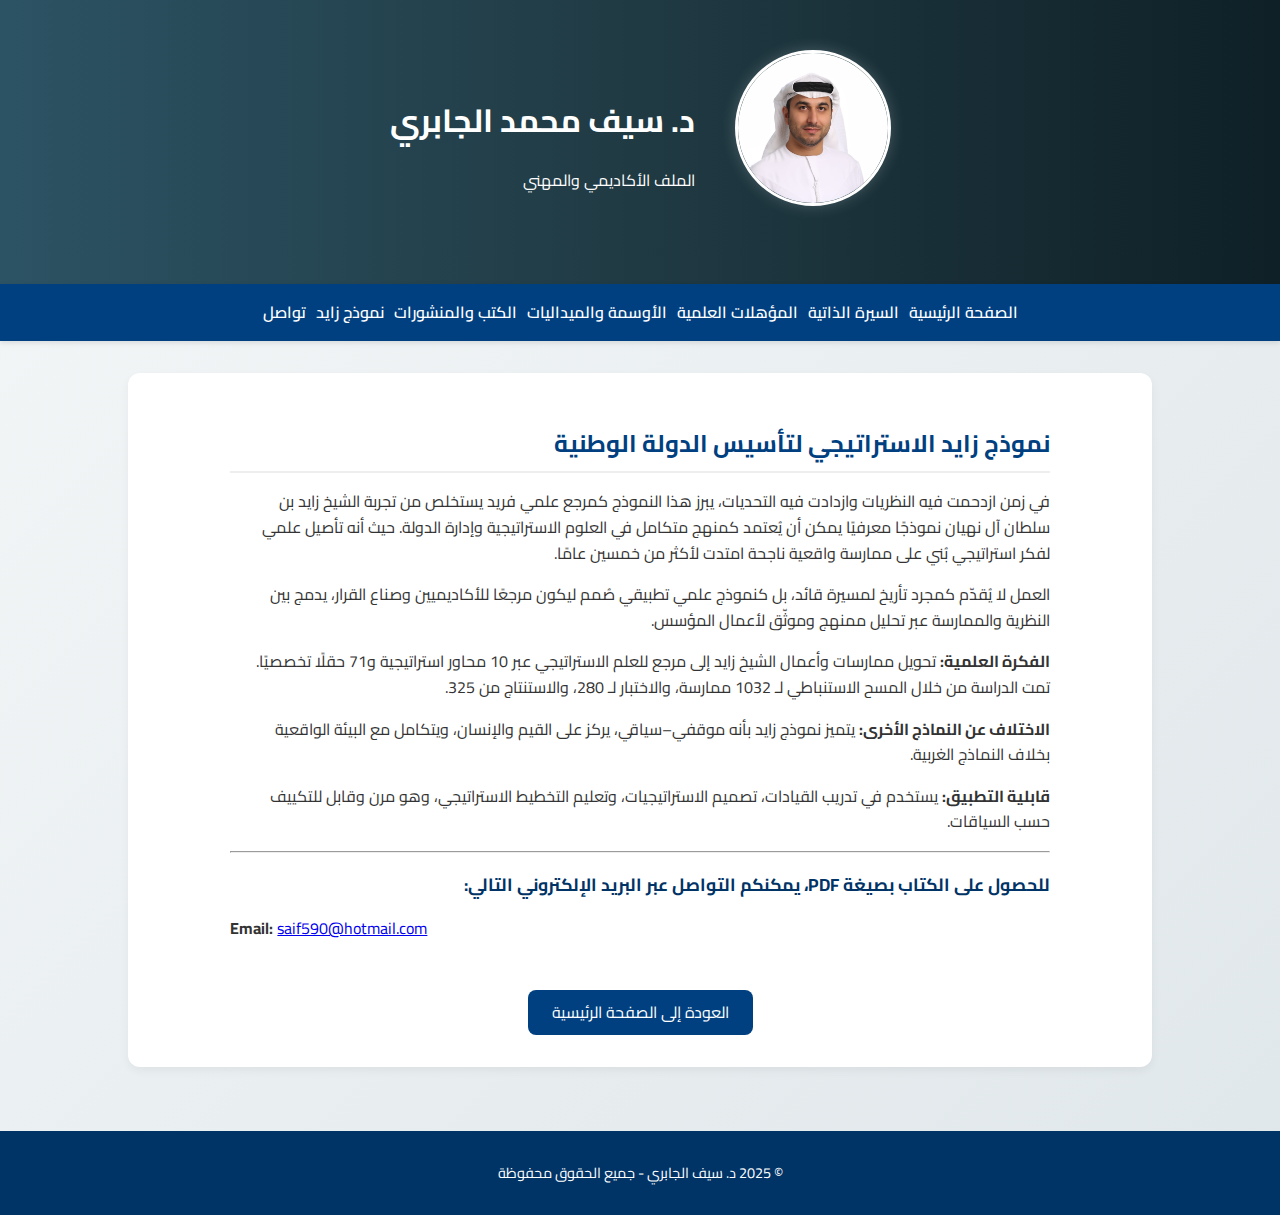
<file: old site/zayed-model.html>
<!DOCTYPE html>
<html lang="ar" dir="rtl">
<head>
  <meta charset="UTF-8" />
  <meta name="viewport" content="width=device-width, initial-scale=1.0"/>
  <title>المقالات الفكرية والثقافية والرسمية</title>
  <link rel="stylesheet" href="style.css" />
  <link rel="stylesheet" href="https://cdnjs.cloudflare.com/ajax/libs/font-awesome/6.4.0/css/all.min.css" />
</head>
<body>

  <!-- البانر -->
  <div class="banner">
    <div class="banner-content">
      <div class="text">
        <h1>د. سيف محمد الجابري</h1>
        <p>الملف الأكاديمي والمهني</p>
      </div>
      <div class="image">
         <img src="images/saif-profile.jpg" alt="صورة الدكتور">
      </div>
    </div>
  </div>

  <!-- شريط التنقل -->
  <nav class="main-nav">
    <ul>
      <li><a href="index.html">الصفحة الرئيسية</a></li>
      <li><a href="index.html#bio">السيرة الذاتية</a></li>
      <li><a href="index.html#books">المؤهلات العلمية</a></li>
      <li><a href="index.html#books">الأوسمة والميداليات</a></li>
      <li><a href="index.html#books">الكتب والمنشورات</a></li>
      <li><a href="index.html#zayed">نموذج زايد</a></li>
      <li><a href="#contact">تواصل</a></li>
    </ul>
  </nav>

  <!-- المحتوى الرئيسي -->
  <main>
    <section>
      <h2>نموذج زايد الاستراتيجي لتأسيس الدولة الوطنية</h2>
      <p>
        في زمن ازدحمت فيه النظريات وازدادت فيه التحديات، يبرز هذا النموذج كمرجع علمي فريد يستخلص من تجربة الشيخ زايد بن سلطان آل نهيان نموذجًا معرفيًا يمكن أن يُعتمد كمنهج متكامل في العلوم الاستراتيجية وإدارة الدولة. حيث أنه تأصيل علمي لفكر استراتيجي بُني على ممارسة واقعية ناجحة امتدت لأكثر من خمسين عامًا.
      </p>
      <p>
        العمل لا يُقدّم كمجرد تأريخ لمسيرة قائد، بل كنموذج علمي تطبيقي صُمم ليكون مرجعًا للأكاديميين وصناع القرار، يدمج بين النظرية والممارسة عبر تحليل ممنهج وموثّق لأعمال المؤسس.
      </p>
      <p>
        <strong>الفكرة العلمية:</strong> تحويل ممارسات وأعمال الشيخ زايد إلى مرجع للعلم الاستراتيجي عبر 10 محاور استراتيجية و71 حقلًا تخصصيًا. تمت الدراسة من خلال المسح الاستنباطي لـ 1032 ممارسة، والاختبار لـ 280، والاستنتاج من 325.
      </p>
      <p>
        <strong>الاختلاف عن النماذج الأخرى:</strong> يتميز نموذج زايد بأنه موقفي–سياقي، يركز على القيم والإنسان، ويتكامل مع البيئة الواقعية بخلاف النماذج الغربية.
      </p>
      <p>
        <strong>قابلية التطبيق:</strong> يستخدم في تدريب القيادات، تصميم الاستراتيجيات، وتعليم التخطيط الاستراتيجي، وهو مرن وقابل للتكييف حسب السياقات.
      </p>

      <hr>

      <p style="font-weight: bold; font-size: 1.1rem; color: #003366;">
        للحصول على الكتاب بصيغة PDF، يمكنكم التواصل عبر البريد  الإلكتروني التالي:      </p>
      <p style="direction: ltr; text-align: left;">
        <strong>Email:</strong> <a href="mailto:saif590@hotmail.com">saif590@hotmail.com</a>
      </p>
	  
	  <div style="text-align: center; margin-top: 2rem;">
  <a href="index.html" class="button-link">العودة إلى الصفحة الرئيسية</a>
</div>

    </section>
  </main>

  <!-- الفوتر -->
  <footer>
    <p>© 2025 د. سيف الجابري - جميع الحقوق محفوظة</p>
  </footer>

</body>
</html>
</file>
<file: style.css>
/* style.css */

@import url('https://fonts.googleapis.com/css2?family=Cairo:wght@400;600;800&display=swap');

body {
    font-family: 'Cairo', sans-serif;
    margin: 0;
    background: linear-gradient(135deg, #f4f7f8, #e0e7ea);
    color: #333;
    direction: rtl;
}

header {
    background: linear-gradient(90deg, #003366, #005599);
    color: white;
    padding: 2rem;
    text-align: center;
    border-bottom: 5px solid #ffcc00;
}

header h1 {
    margin: 0;
    font-size: 2.5rem;
}

header p {
    margin-top: 0.5rem;
    font-size: 1.2rem;
}
.banner {
  background: linear-gradient(to left, #0f2027, #203a43, #2c5364);
  color: white;
  padding: 50px 30px;
  display: flex;
  align-items: center;
  justify-content: center;
}

.banner-content {
  display: flex;
  flex-direction: row-reverse;
  align-items: center;
  max-width: 1000px;
  gap: 30px;
}

.banner-content .image img {
  width: 180px;
  height: 180px;
  object-fit: cover;
  border-radius: 50%;
  border: 3px solid white;
  box-shadow: 0 0 15px rgba(255, 255, 255, 0.2);
}

.banner-content .text {
  text-align: right;
}


nav {
    background: #004080;
    text-align: center;
    padding: 1rem 0;
    box-shadow: 0 2px 5px rgba(0,0,0,0.1);
}

nav ul {
    list-style: none;
    padding: 0;
    margin: 0;
}

nav ul li {
    display: inline-block;
    margin: 0 15px;
}

nav ul li a {
    color: white;
    text-decoration: none;
    font-weight: 600;
    transition: color 0.3s ease;
}

nav ul li a:hover {
    color: #ffcc00;
}

main {
    padding: 2rem 10%;
}

section {
    background: white;
    margin-bottom: 2rem;
    padding: 2rem;
    border-radius: 12px;
    box-shadow: 0 4px 10px rgba(0, 0, 0, 0.05);
}

section h2 {
    color: #004080;
    border-bottom: 2px solid #eee;
    padding-bottom: 0.5rem;
    margin-bottom: 1rem;
}

section ul {
    padding-right: 1rem;
    line-height: 1.8;
}

footer {
    text-align: center;
    padding: 1rem;
    background: #003366;
    color: white;
    margin-top: 2rem;
    font-size: 0.9rem;
}

/* أيقونات إضافية عند الحاجة */
section ul li::before {
    content: "\2022";
    color: #005599;
    font-weight: bold;
    display: inline-block;
    width: 1em;
    margin-left: -1em;
}
</file>
<file: old site/style.css>
@import url('https://fonts.googleapis.com/css2?family=Cairo:wght@400;600;800&display=swap');

body {
  font-family: 'Cairo', sans-serif;
  margin: 0;
  background: linear-gradient(135deg, #f4f7f8, #e0e7ea);
  color: #333;
  direction: rtl;
  line-height: 1.6;
}

header {
  background: linear-gradient(90deg, #003366, #005599);
  color: white;
  padding: 2rem;
  text-align: center;
  border-bottom: 5px solid #ffcc00;
}

header h1 {
  margin: 0;
  font-size: 2.5rem;
}

header p {
  margin-top: 0.5rem;
  font-size: 1.2rem;
}

.banner {
  background: linear-gradient(to left, #0f2027, #203a43, #2c5364);
  color: white;
  padding: 50px 30px;
}

.banner-content {
  display: flex;
  flex-direction: column;
  align-items: center;
  text-align: center;
}

.banner-content .image img {
  width: 150px;
  height: 150px;
  object-fit: cover;
  border-radius: 50%;
  border: 3px solid white;
  box-shadow: 0 0 15px rgba(255, 255, 255, 0.2);
  margin-bottom: 20px;
}

.banner-content .text {
  max-width: 600px;
}
#media {
  padding: 2rem 10%;
  background: none;
}


/* Responsive Banner */

@media (max-width: 600px) {
  header h1 {
    font-size: 1.5rem !important;
  }

  header p {
    font-size: 0.95rem !important;
  }
}

@media (min-width: 768px) {
  .banner-content {
    flex-direction: row-reverse;
    justify-content: center;
    text-align: right;
    gap: 40px; /* أضف هذا السطر لخلق مسافة بين النص والصورة */
  }

  .banner-content .text {
    max-width: 60%;
  }

  .banner-content .image {
    margin-left: 0; /* أزل أي مسافة إضافية هنا */
  }
}


nav {
  background: #004080;
  text-align: center;
  padding: 1rem 0;
  box-shadow: 0 2px 5px rgba(0,0,0,0.1);
}

nav ul {
  list-style: none;
  padding: 0;
  margin: 0;
  display: flex;
  flex-direction: column;
  gap: 10px;
}

nav ul li {
  display: inline-block;
}

nav ul li a {
  color: white;
  text-decoration: none;
  font-weight: 600;
  transition: color 0.3s ease;
}

nav ul li a:hover {
  color: #ffcc00;
}

@media (min-width: 768px) {
  nav ul {
    flex-direction: row;
    justify-content: center;
  }
}

main {
  padding: 2rem 10%;
}

section {
  background: white;
  margin-bottom: 2rem;
  padding: 2rem 10%;
  border-radius: 12px;
  box-shadow: 0 4px 10px rgba(0, 0, 0, 0.05);
}



section h2 {
  color: #004080;
  border-bottom: 2px solid #eee;
  padding-bottom: 0.5rem;
  margin-bottom: 1rem;
}

section ul {
  padding-right: 1rem;
  line-height: 1.8;
}

section ul li::before {
  content: "\2022";
  color: #005599;
  font-weight: bold;
  display: inline-block;
  width: 1em;
  margin-left: -1em;
}

footer {
  text-align: center;
  padding: 1rem;
  background: #003366;
  color: white;
  font-size: 0.9rem;
}

/* قسم المقالات */

#media {
  padding: 2rem 10%;
  background: none; /* إزالة الخلفية الزرقاء */
}

#media .media-inner {
  background: white;
  padding: 2rem;
  border-radius: 12px;
  box-shadow: 0 4px 10px rgba(0, 0, 0, 0.05);
}



#media h2 {
  color: #003366;
  font-size: 1.8rem;
  margin-bottom: 1rem;
  text-align: right;
}

.media-list {
  display: flex;
  flex-direction: column;
  gap: 1rem;
   align-items: center;
}

.media-item {
  width: 100%; /* يجعل العنصر بعرض القائمة */
  background: white;
  padding: 1rem;
  border-radius: 12px;
  box-shadow: 0 4px 6px rgba(0, 0, 0, 0.08);
  display: flex;
  align-items: center;
  font-size: 1rem;
}


.media-item i {
  margin-left: 10px;
  color: #0056b3;
}

.media-item a {
  color: #0056b3;
  font-weight: bold;
  text-decoration: none;
  margin-left: 5px;
}

.media-item span {
  color: #555;
  font-size: 0.95rem;
}

#zayed {
  background-color: #f9fafb;
  text-align: center;
  padding: 2rem;
}

#zayed img {
  max-width: 100%;
  height: auto;
  border-radius: 12px;
  box-shadow: 0 4px 10px rgba(0, 0, 0, 0.1);
  margin-bottom: 1rem;
}

#zayed p {
  margin-top: 1rem;
  font-size: 1rem;
}

#zayed a.button-link {
  display: inline-block;
  margin-top: 1rem;
  padding: 0.6rem 1.5rem;
  background: #004080;
  color: white;
  border-radius: 8px;
  text-decoration: none;
  transition: background 0.3s ease;
}

#zayed a.button-link:hover {
  background: #005599;
}
/* تصغير عنوان الدكتور على الشاشات الصغيرة */
@media (max-width: 600px) {
  header h1 {
    font-size: 1.7rem !important;
  }

  header p {
    font-size: 1rem !important;
  }
}
/* تحسين عرض صورة نموذج زايد على الموبايل */
#zayed img {
  max-width: 90%;
  height: auto;
  margin: 0 auto;
  display: block;
}

/* تصغير الصورة أكثر على الشاشات الصغيرة جدًا */
@media (max-width: 600px) {
  #zayed img {
    max-width: 70%;
  }
}
.button-link {
  display: inline-block;
  margin-top: 1rem;
  padding: 0.6rem 1.5rem;
  background: #004080;
  color: white;
  border-radius: 8px;
  text-decoration: none;
  transition: background 0.3s ease;
}

.button-link:hover {
  background: #005599;
}
</file>
